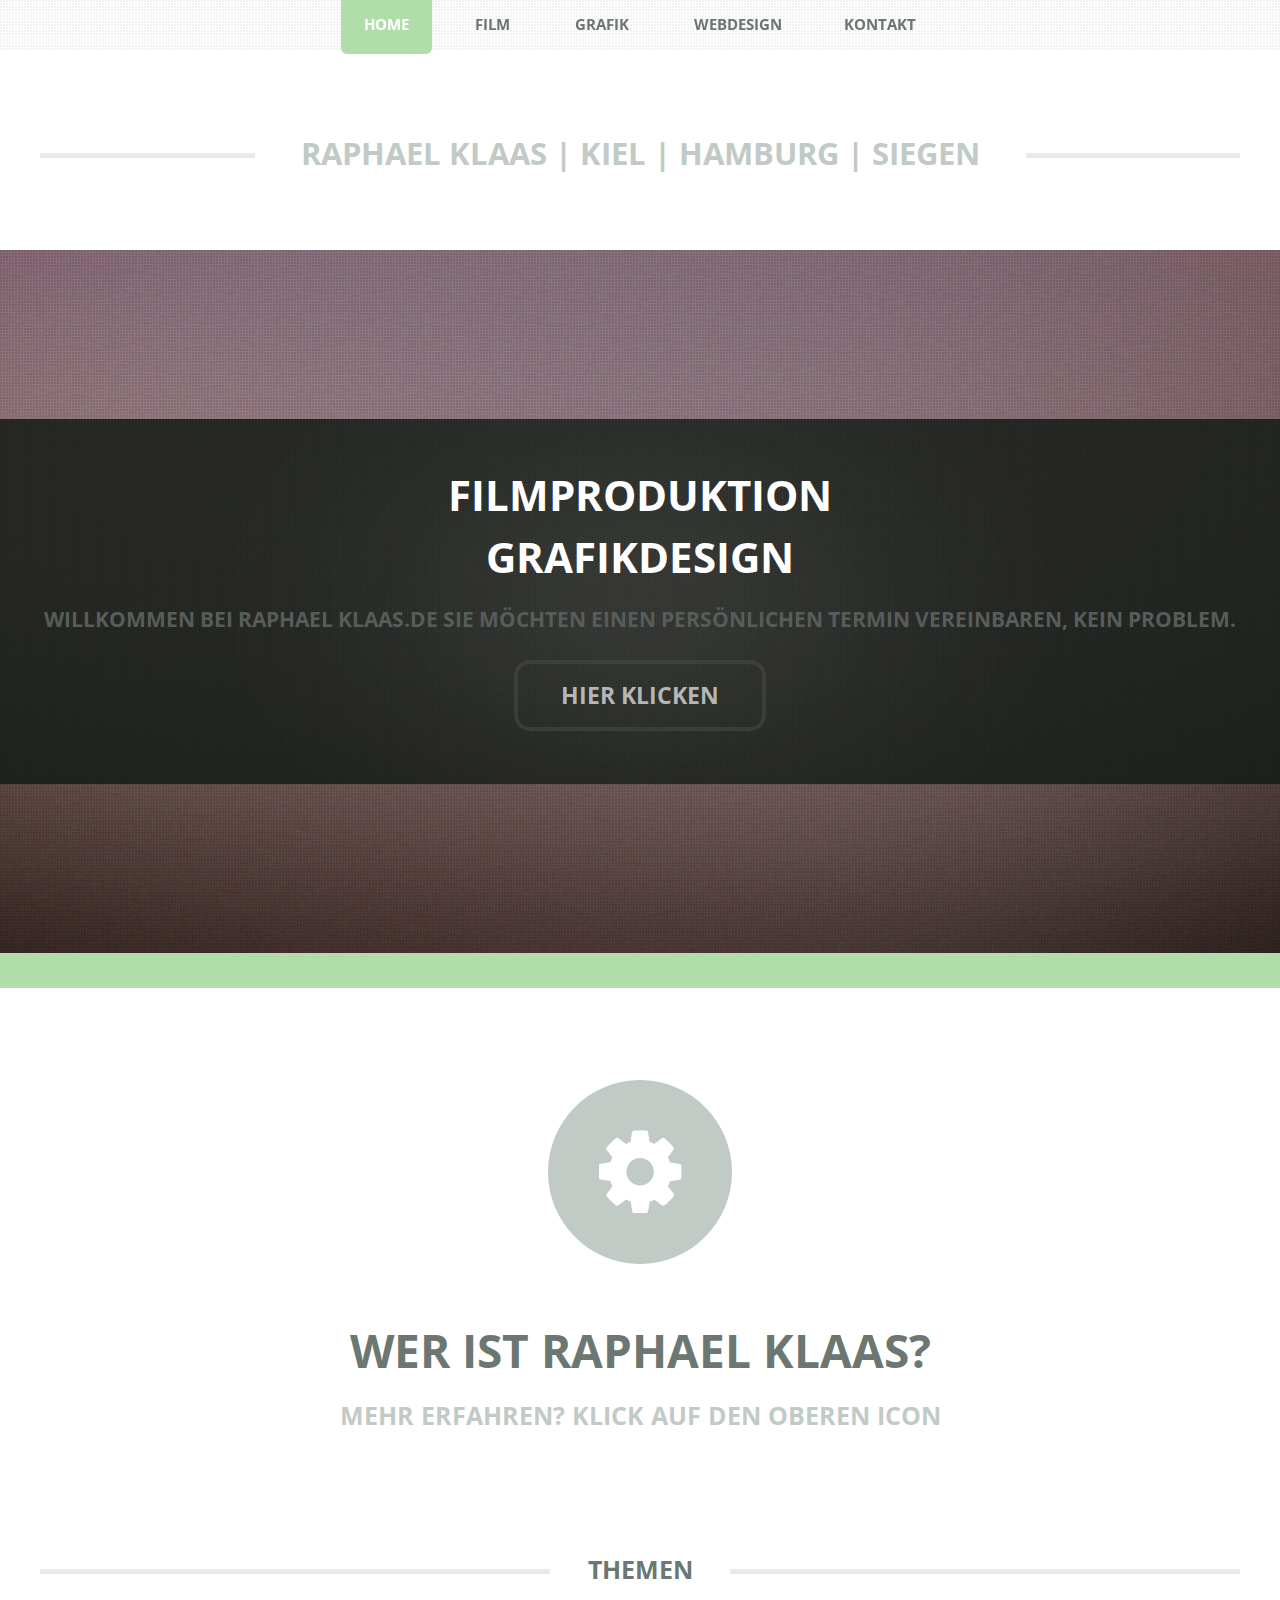
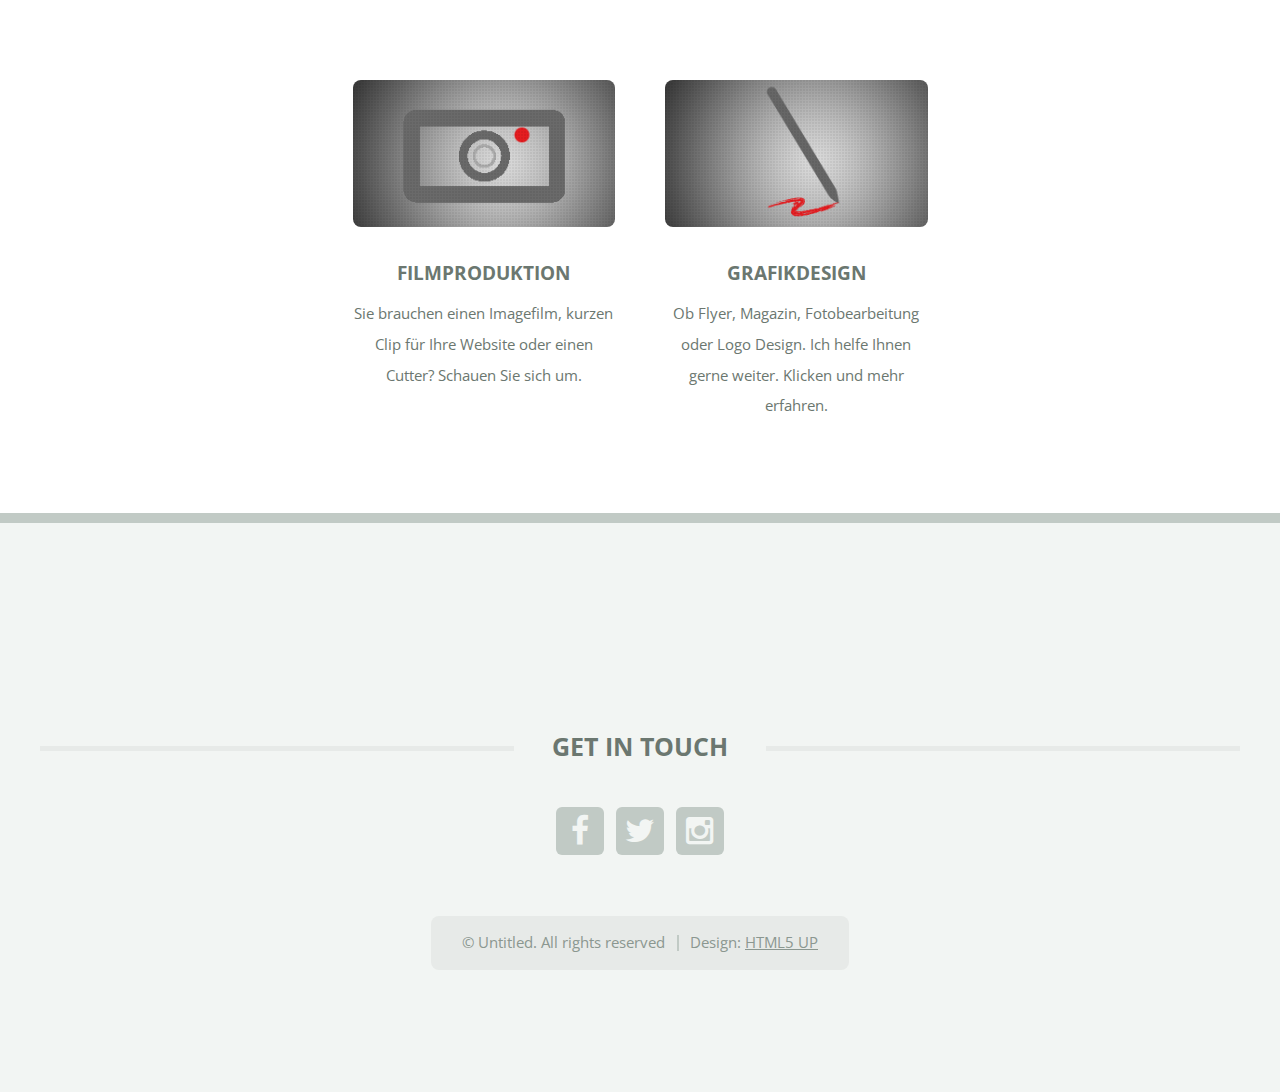
<file: index.html>
<!DOCTYPE HTML>
<!--
	TXT by HTML5 UP
	html5up.net | @n33co
	Free for personal and commercial use under the CCA 3.0 license (html5up.net/license)
-->
<html>
	<head>
		<title>Logoentwicklung, Grafikdesign, Film</title>
		<meta charset="utf-8" />
		<meta name="viewport" content="width=device-width, initial-scale=1" />
		<!--[if lte IE 8]><script src="assets/js/ie/html5shiv.js"></script><![endif]-->
		<link rel="stylesheet" href="assets/css/main.css" />
		<!--[if lte IE 8]><link rel="stylesheet" href="assets/css/ie8.css" /><![endif]-->
	</head>
	<body class="homepage">
		<div id="page-wrapper">

			<!-- Header -->
				<header id="header">
					<div class="logo container">
						<div>
							<h1><a href="index.html" id="logo"></a></h1>
							<p>RAPHAEL KLAAS | Kiel | Hamburg | Siegen </p>
						</div>
					</div>
				</header>

			<!-- Nav -->
				<nav id="nav">
					<ul>
						<li class="current"><a href="index.html">Home</a></li>
						<li>
							<a href="film.html">Film</a>
							<ul>
								<li><a href="film.html#produktion">Produktion</a></li>
								<li><a href="film.html#postpro">Postproduktion</a></li>

								<li>
									<a href="film.html#pro">Compositing</a>
									
								</li>
								<li><a href="film.html#3d">3D-Animation</a></li>
							</ul>
						</li>
						<li>
							<a href="grafik.html">Grafik</a>
							<ul>
								<li><a href="grafik.html#le">Logoentwicklung</a></li>
								<li><a href="grafik.html#illu">Grafikdesign</a></li>

								
							</ul>
						</li>

						<li><a href="webdesign.html">WebDesign</a>
							<ul>
								<li><a href="webdesign.html">Beratung</a></li>
								<li><a href="webdesign.html">Suchoptimierung</a></li>
								
								
							</ul>
							<li><a href="kontakt.html">Kontakt</a></li>
						
					</ul>
				</nav>

			<!-- Banner -->
				<div id="banner-wrapper">
					<section id="banner">
						<h2>FILMPRODUKTION <br><br> GRAFIKDESIGN <br></h2>
						<p> Willkommen bei Raphael Klaas.de Sie möchten einen persönlichen Termin vereinbaren, kein Problem. </p>
						<a  href="mailto:raphael-klaas@gmx.de" class="button">Hier klicken</a>
					</section>
				</div>

			<!-- Main -->
				<div id="main-wrapper">
					<div id="main" class="container">
						<div class="row 200%">
							<div class="12u">

								<!-- Highlight -->
									<section class="box highlight">
										<ul class="special">
											
											
											<li><a href="kontakt.html" class="icon fa-cog"><span class="label">Cog?</span></a></li>
										</ul>
										<header>
											<h2>wer ist Raphael Klaas?</h2>
											<p>mehr erfahren? klick auf den oberen Icon</p>
										</header>
										
									</section>

							</div>
						</div>
						<div class="row 200%">
							<div class="12u">

								<!-- Features -->
									<section class="box features">
										<h2 class="major"><span>Themen</span></h2>
										<div>
											<div class="row">
												<div class="3u 12u(mobile)">

													<!-- Feature -->
														

												</div>
												<div class="3u 12u(mobile)">

													<!-- Feature -->
														<section class="box feature">
															<a href="film.html" class="image featured"><img src="images/film.jpg" alt="" /></a>
															<h3><a href="film.html">Filmproduktion</a></h3>
															<p>
																Sie brauchen einen Imagefilm, kurzen Clip für Ihre Website oder einen Cutter? Schauen Sie sich um.
															</p>
														</section>

												</div>
												<div class="3u 12u(mobile)">

													<!-- Feature -->
														<section class="box feature">
															<a href="grafik.html" class="image featured"><img src="images/grafik.jpg" alt="" /></a>
															<h3><a href="grafik.html">Grafikdesign</a></h3>
															<p>
																Ob Flyer, Magazin, Fotobearbeitung oder Logo Design. Ich helfe Ihnen gerne weiter. Klicken und mehr erfahren.
															</p>
														</section>

												</div>
												<div class="3u 12u(mobile)">

													<!-- Feature -->
														

												</div>
											</div>
											
										</div>
									</section>

							</div>
						</div>
						
					</div>
				</div>

			<!-- Footer -->
				<footer id="footer" class="container">
					<div class="row 200%">
						<div class="12u">

							<!-- About -->
								

						</div>
					</div>
					<div class="row 200%">
						<div class="12u">

							<!-- Contact -->
								<section>
									<h2 class="major"><span>Get in touch</span></h2>
									<ul class="contact">
										<li><a class="icon fa-facebook" href="#"><span class="label">Facebook</span></a></li>
										<li><a class="icon fa-twitter" href="#"><span class="label">Twitter</span></a></li>
										<li><a class="icon fa-instagram" href="#"><span class="label">Instagram</span></a></li>
										
									</ul>
								</section>

						</div>
					</div>

					<!-- Copyright -->
						<div id="copyright">
							<ul class="menu">
								<li>&copy; Untitled. All rights reserved</li><li>Design: <a href="http://html5up.net">HTML5 UP</a></li>
							</ul>
						</div>

				</footer>

			</div>

		<!-- Scripts -->
			<script src="assets/js/jquery.min.js"></script>
			<script src="assets/js/jquery.dropotron.min.js"></script>
			<script src="assets/js/skel.min.js"></script>
			<script src="assets/js/skel-viewport.min.js"></script>
			<script src="assets/js/util.js"></script>
			<!--[if lte IE 8]><script src="assets/js/ie/respond.min.js"></script><![endif]-->
			<script src="assets/js/main.js"></script>

	</body>
</html>
</file>
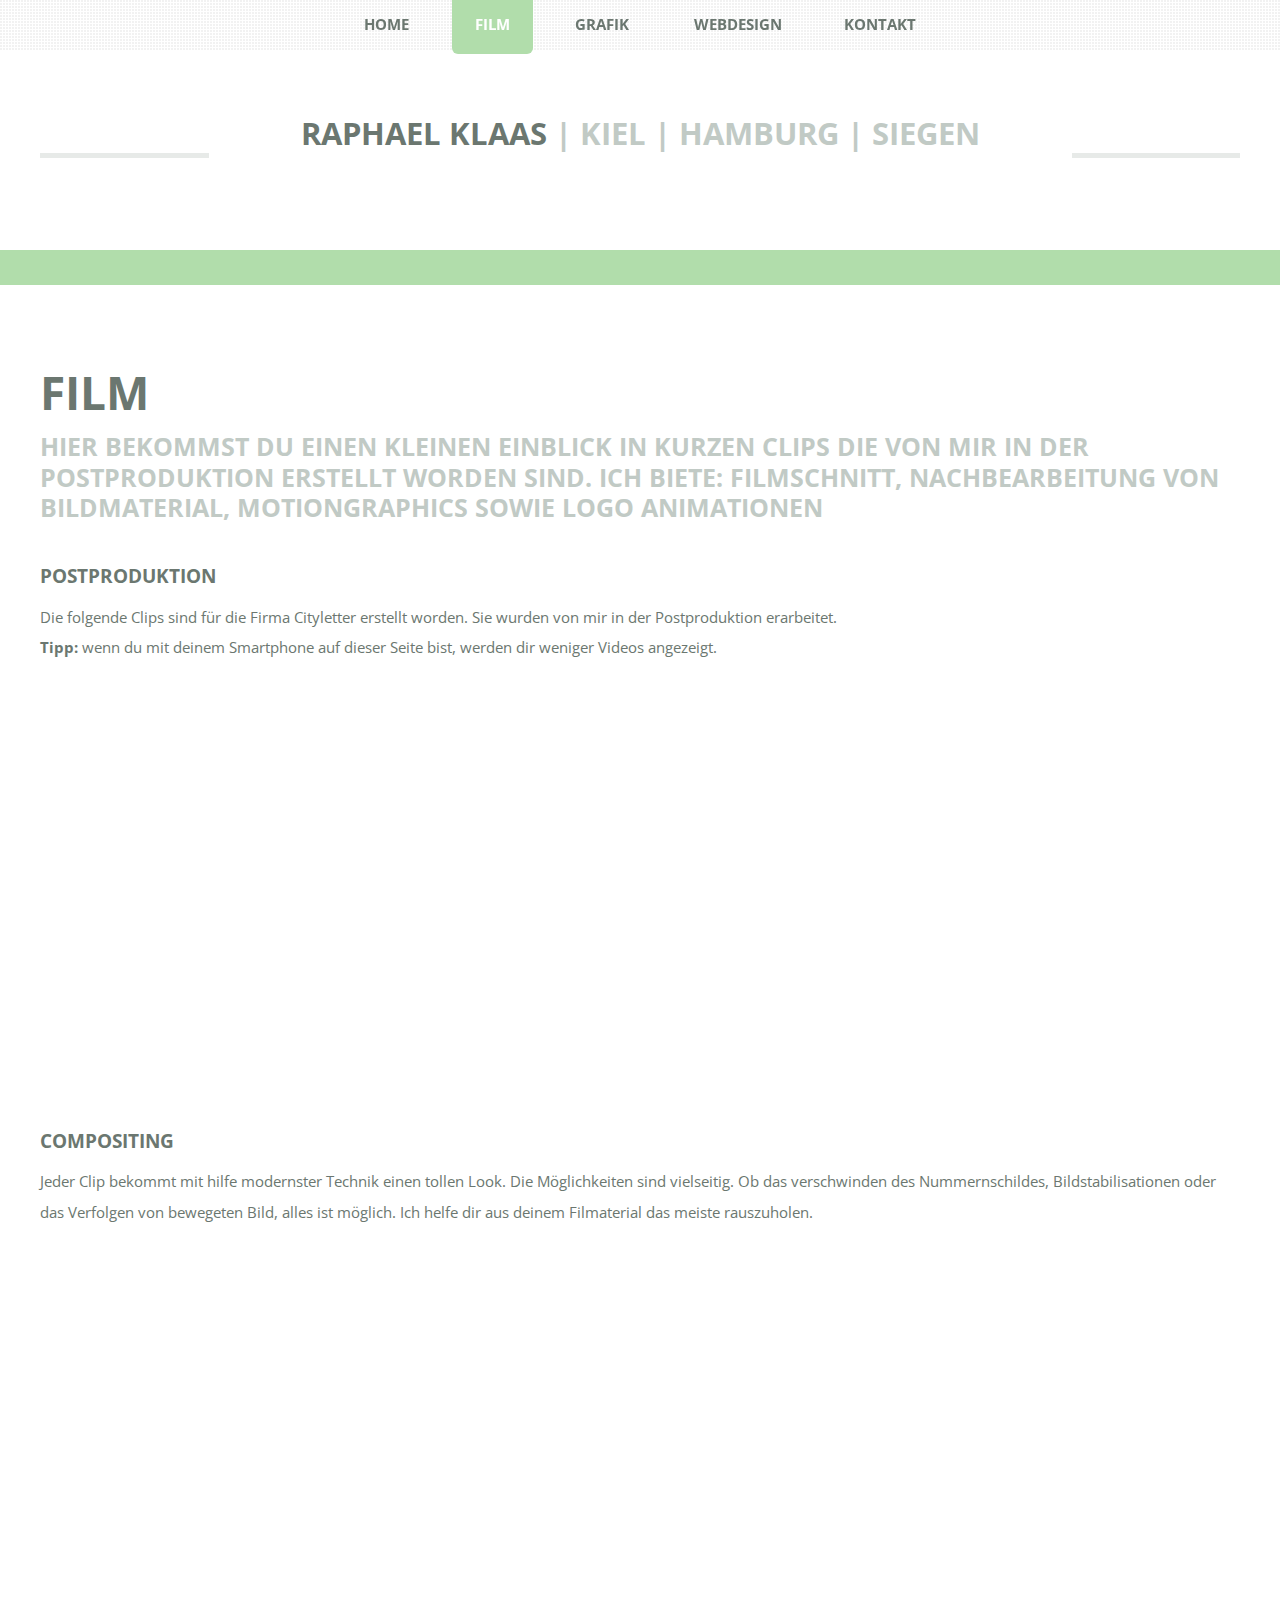
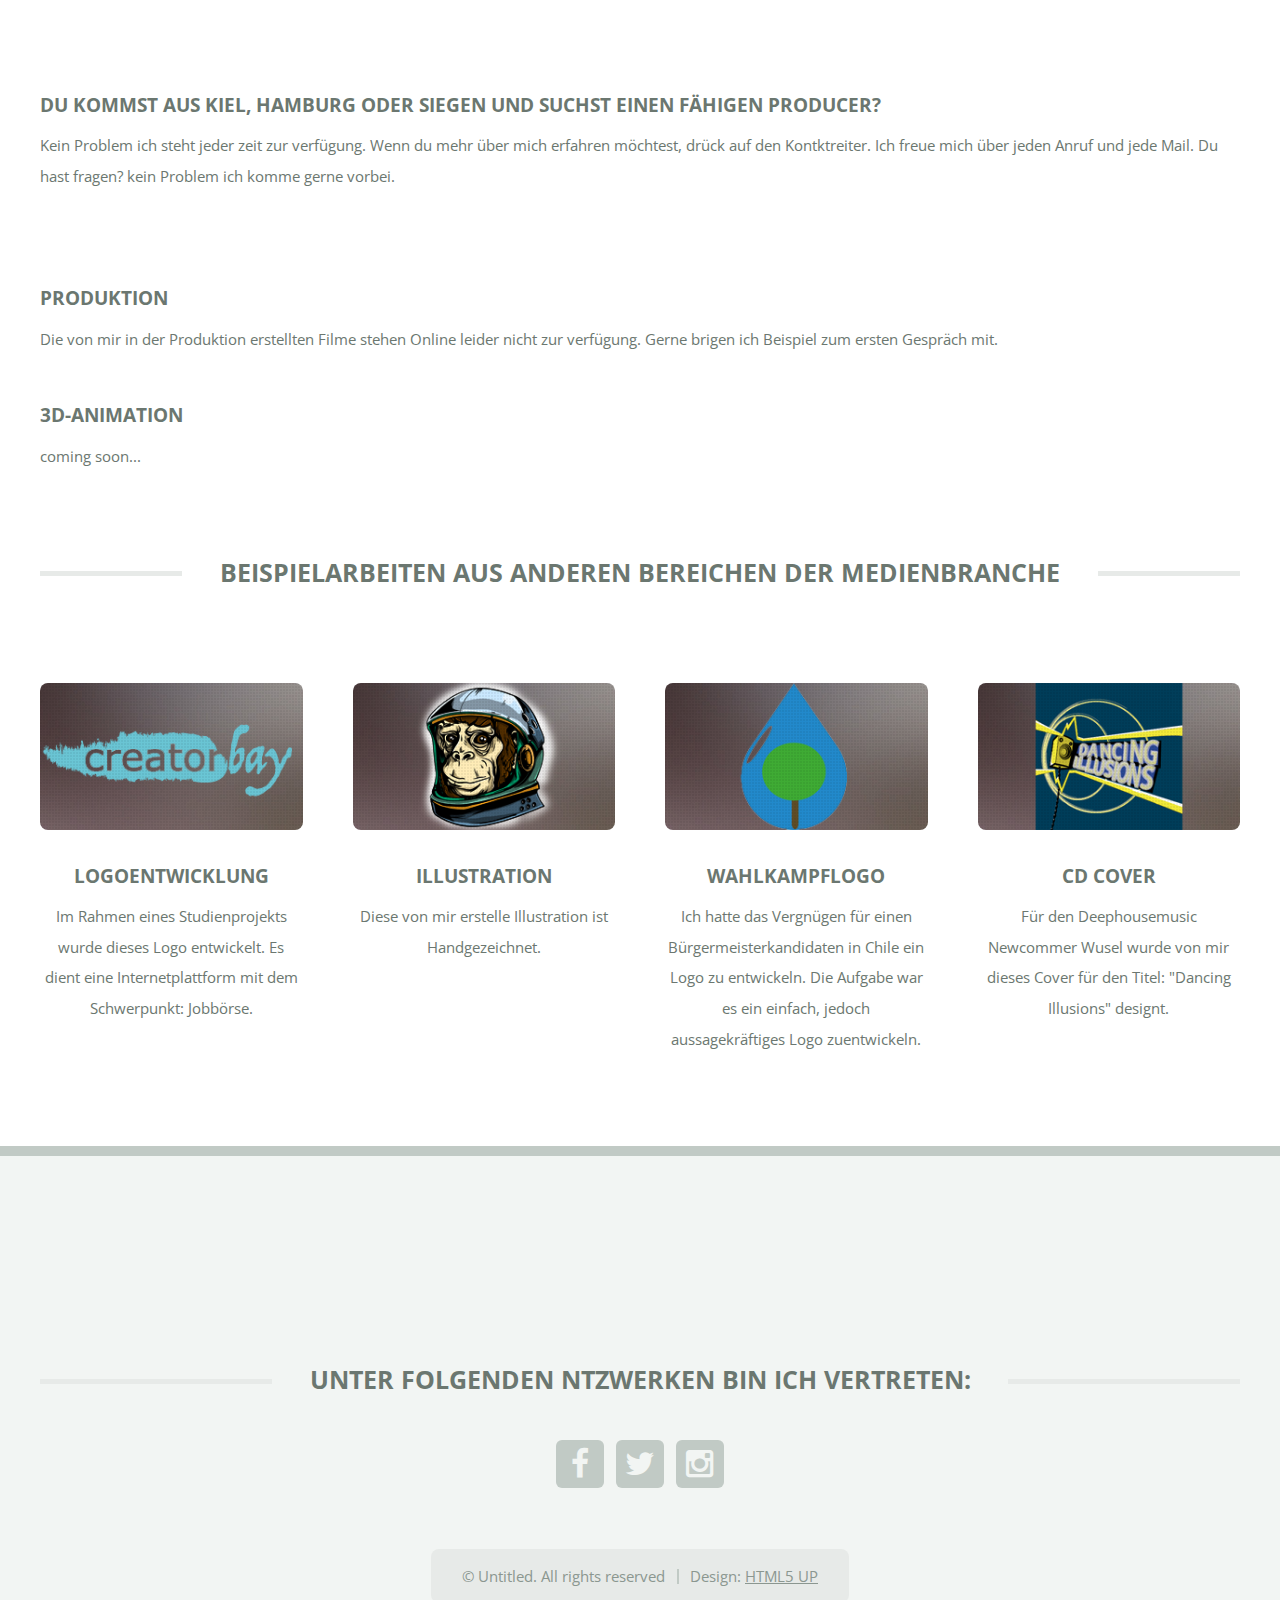
<file: film.html>
<!DOCTYPE HTML>
<!--
	TXT by HTML5 UP
	html5up.net | @n33co
	Free for personal and commercial use under the CCA 3.0 license (html5up.net/license)
-->
<html>
	<head>
		<title>Film</title>
		<meta charset="utf-8" />
		<meta name="viewport" content="width=device-width, initial-scale=1" />
		<!--[if lte IE 8]><script src="assets/js/ie/html5shiv.js"></script><![endif]-->
		<link rel="stylesheet" href="assets/css/main.css" />
		<!--[if lte IE 8]><link rel="stylesheet" href="assets/css/ie8.css" /><![endif]-->
	</head>
	<body>
		<div id="page-wrapper">

			<!-- Header -->
				<header id="header">
					<div class="logo container">
						<div>
							<div>
							<h1><a href="index.html" id="logo">RAPHAEL KLAAS</a></h1>
							<p>| Kiel | Hamburg | Siegen </p>
						
					</div>
				</header>

			<!-- Nav -->
				<nav id="nav">
					<ul>
						<li><a href="index.html">Home</a></li>
						<li class="current">
							<a href="film.html">Film</a>
							<ul>
								<li><a href="film.html#produktion">Produktion</a></li>
								<li><a href="film.html#postpro">Postproduktion</a></li>

								<li>
									<a href="film.html#pro">Compositing</a>
									
								</li>
								<li><a href="film.html#3d">3D-Animation</a></li>
							</ul>
						</li>
						<li>
							<a href="grafik.html">Grafik</a>
							<ul>
								<li><a href="grafik.html#le">Logoentwicklung</a></li>
								<li><a href="grafik.html#illu">Grafikdesign</a></li>

								
							</ul>
						</li>

						<li><a href="webdesign.html">WebDesign</a>
							<ul>
								<li><a href="webdesign.html">Beratung</a></li>
								<li><a href="webdesign.html">Suchoptimierung</a></li>
								
								
							</ul>
							<li><a href="kontakt.html">Kontakt</a></li>
						
					</ul>
				</nav>


			<!-- Main -->
				<div id="main-wrapper">
					<div id="main" class="container">
						<div class="row">
							<div class="12u">
								<div class="content">

									<!-- Content -->

										<article class="box page-content">

											<header>
												<h2>FILM</h2>
												<p id="postpro">hier bekommst du einen kleinen Einblick in kurzen Clips die von mir in der Postproduktion erstellt worden sind. Ich biete: Filmschnitt, Nachbearbeitung von Bildmaterial, Motiongraphics sowie Logo animationen </p>
												
											</header>
											    <h3>Postproduktion</h3>
												<p>Die folgende Clips sind für die Firma Cityletter erstellt worden. Sie wurden von mir in der Postproduktion erarbeitet. <br><strong>Tipp:</strong> wenn du mit deinem Smartphone auf dieser Seite bist, werden dir weniger Videos angezeigt.</p>
											<section id="pro">
												<div class="videoWrapper">
												    <iframe width="500" height="315" src="https://www.youtube.com/embed/Krb5dH_j8Bw" frameborder="0" allowfullscreen></iframe>
												    &nbsp;
												    <iframe width="500" height="315" src="https://player.vimeo.com/video/148013662" frameborder="0" allowfullscreen></iframe>
												    
												</div>
												



											</section>

						<h3>Compositing</h3>
												<p>Jeder Clip bekommt mit hilfe modernster Technik einen tollen Look. Die Möglichkeiten sind vielseitig. Ob das verschwinden des Nummernschildes, Bildstabilisationen oder das Verfolgen von bewegeten Bild, alles ist möglich. Ich helfe dir aus deinem Filmaterial das meiste rauszuholen.</p>

											<section>
												
												<div class="videoWrapper">
												    <iframe width="560" height="315" src="https://www.youtube.com/embed/tKtnA0yNXeQ" frameborder="0" allowfullscreen></iframe>
												&nbsp;
													 <iframe src="https://www.youtube.com/embed/wZ3osKkg5Go"  width="560" height="315" frameborder="0" webkitallowfullscreen mozallowfullscreen allowfullscreen></iframe> 
													 </div>

												
												
											</section>

											<section>
												<h3>Du kommst aus Kiel, Hamburg oder Siegen und suchst einen fähigen Producer?</h3>
												<p id="produktion">
													Kein Problem ich steht jeder zeit zur verfügung. Wenn du mehr über mich erfahren möchtest, drück auf den Kontktreiter. Ich freue mich über jeden Anruf und jede Mail. Du hast fragen? kein Problem ich komme gerne vorbei.  
												</p>
											</section>

											<section>
												<h3 id="3d">Produktion</h3>
												<p>
													Die von mir in der Produktion erstellten Filme stehen Online leider nicht zur verfügung. Gerne brigen ich Beispiel zum ersten Gespräch mit. 
												</p>
												<h3>3D-Animation</h3>
												<p>
													coming soon... 
												</p>
											</section>

										</article>

								</div>
							</div>
						</div>
						<div class="row 200%">
							<div class="12u">

								<!-- Features -->
									<section class="box features">
										<h2 class="major"><span>Beispielarbeiten aus anderen Bereichen der Medienbranche</span></h2>
										<div>
											<div class="row">
												<div class="3u 12u(mobile)">

													<!-- Feature -->
														<section class="box feature">
															<a href="#" class="image featured"><img src="images/pic01 Kopie.jpg" alt="" /></a>
															<h3><a href="#">Logoentwicklung</a></h3>
															<p>
																Im Rahmen eines Studienprojekts wurde dieses Logo entwickelt. Es dient eine Internetplattform mit dem Schwerpunkt: Jobbörse.
															</p>
														</section>

												</div>
												<div class="3u 12u(mobile)">

													<!-- Feature -->
														<section class="box feature">
															<a href="#" class="image featured"><img src="images/pic01 affe.jpg" alt="" /></a>
															<h3><a href="#">Illustration</a></h3>
															<p>
																Diese von mir erstelle Illustration ist Handgezeichnet. 
															</p>
														</section>

												</div>
												<div class="3u 12u(mobile)">

													<!-- Feature -->
														<section class="box feature">
															<a href="#" class="image featured"><img src="images/pic01 baum.jpg" alt="" /></a>
															<h3><a href="#">Wahlkampflogo</a></h3>
															<p>
																Ich hatte das Vergnügen für einen Bürgermeisterkandidaten in Chile ein Logo zu entwickeln. Die Aufgabe war es ein einfach, jedoch aussagekräftiges Logo zuentwickeln.
															</p>
														</section>

												</div>
												<div class="3u 12u(mobile)">

													<!-- Feature -->
														<section class="box feature">
															<a href="#" class="image featured"><img src="images/pic01 dance.jpg" alt="" /></a>
															<h3><a href="#">CD Cover</a></h3>
															<p>
																Für den Deephousemusic Newcommer Wusel wurde von mir dieses Cover für den Titel: "Dancing Illusions" designt.
															</p>
														</section>

												</div>
											</div>
											
										</div>
									</section>

							</div>
						</div>
					</div>
				</div>

			<!-- Footer -->
				<footer id="footer" class="container">
					<div class="row 200%">
						<div class="12u">

							<!-- About -->
								<section>
									
									
								</section>

						</div>
					</div>
					<div class="row 200%">
						<div class="12u">

							<!-- Contact -->
								<section>
									<h2 class="major"><span>Unter folgenden Ntzwerken bin ich vertreten:</span></h2>
									<ul class="contact">
										<li><a class="icon fa-facebook" href="#"><span class="label">Facebook</span></a></li>
										<li><a class="icon fa-twitter" href="#"><span class="label">Twitter</span></a></li>
										<li><a class="icon fa-instagram" href="#"><span class="label">Instagram</span></a></li>
										
									</ul>
								</section>

						</div>
					</div>

					<!-- Copyright -->
						<div id="copyright">
							<ul class="menu">
								<li>&copy; Untitled. All rights reserved</li><li>Design: <a href="http://html5up.net">HTML5 UP</a></li>
							</ul>
						</div>

				</footer>

		</div>

		<!-- Scripts -->
			<script src="assets/js/jquery.min.js"></script>
			<script src="assets/js/jquery.dropotron.min.js"></script>
			<script src="assets/js/skel.min.js"></script>
			<script src="assets/js/skel-viewport.min.js"></script>
			<script src="assets/js/util.js"></script>
			<!--[if lte IE 8]><script src="assets/js/ie/respond.min.js"></script><![endif]-->
			<script src="assets/js/main.js"></script>

	</body>
</html>
</file>
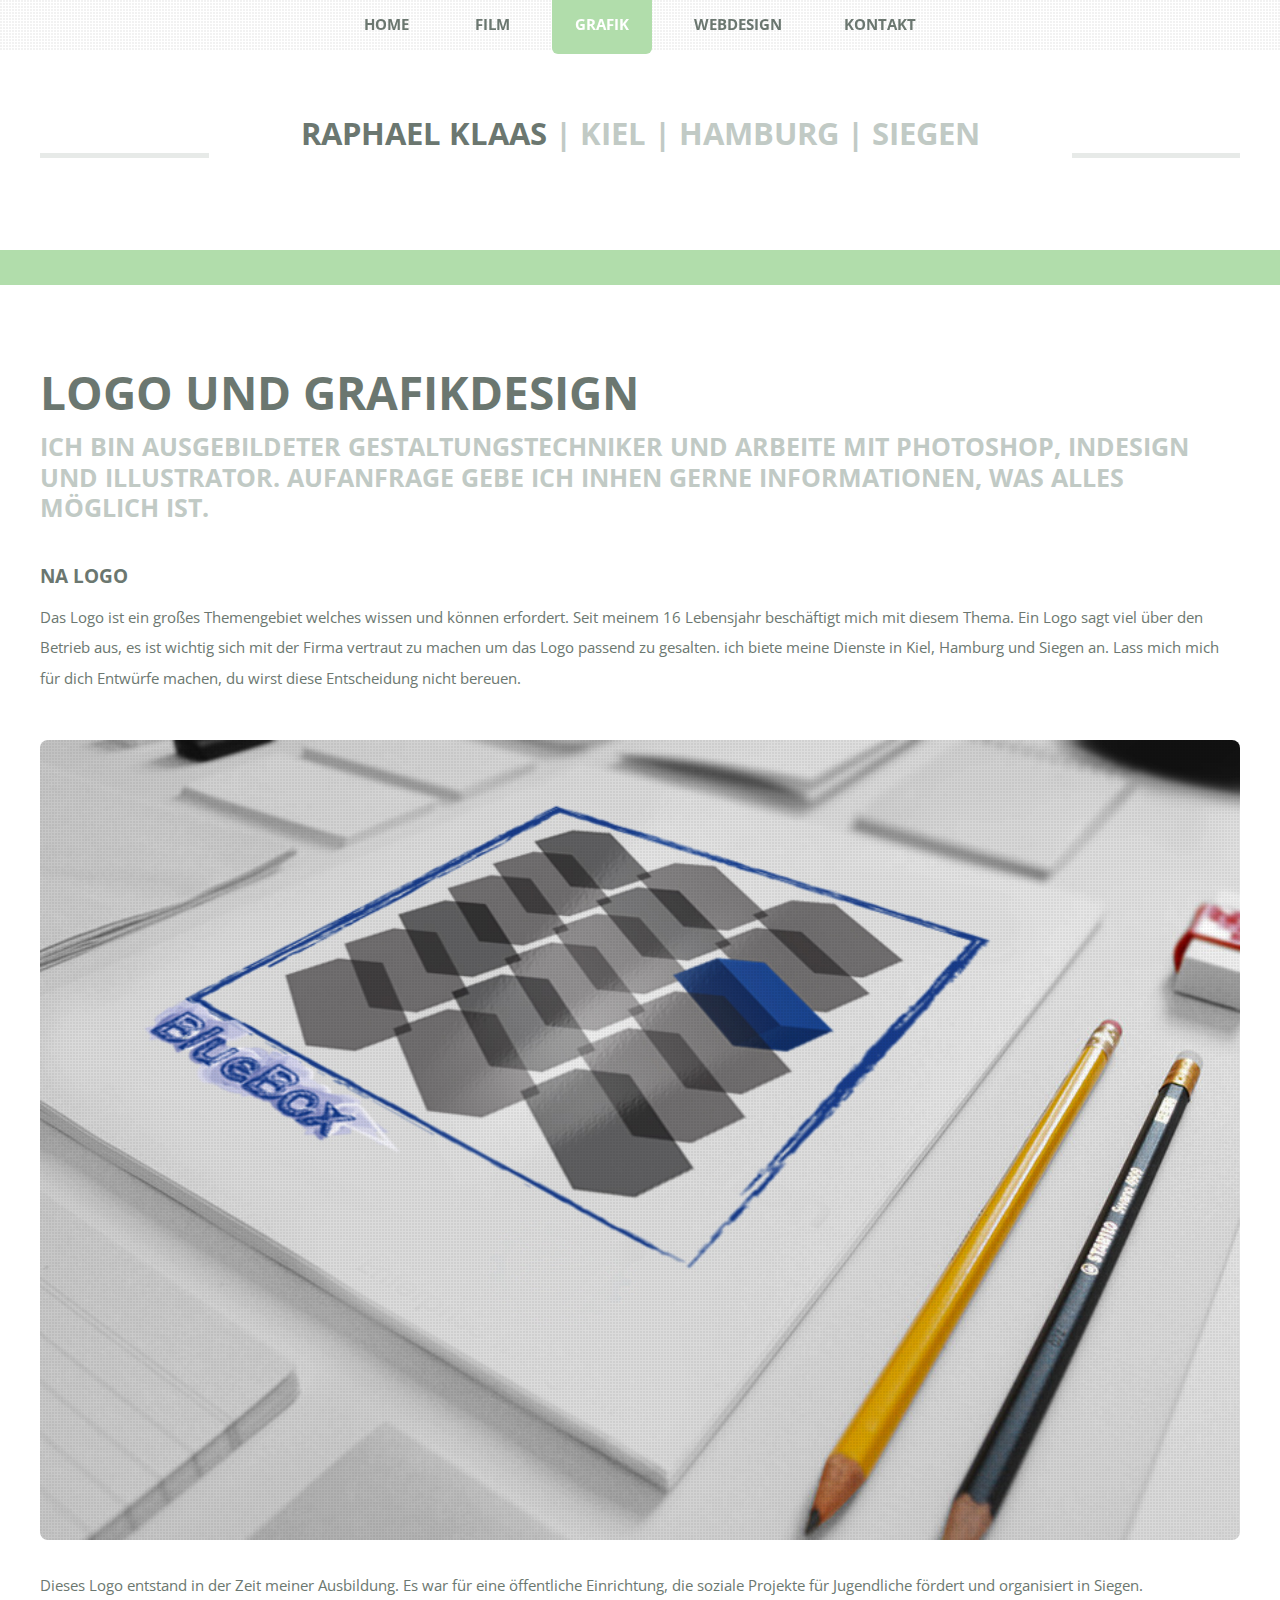
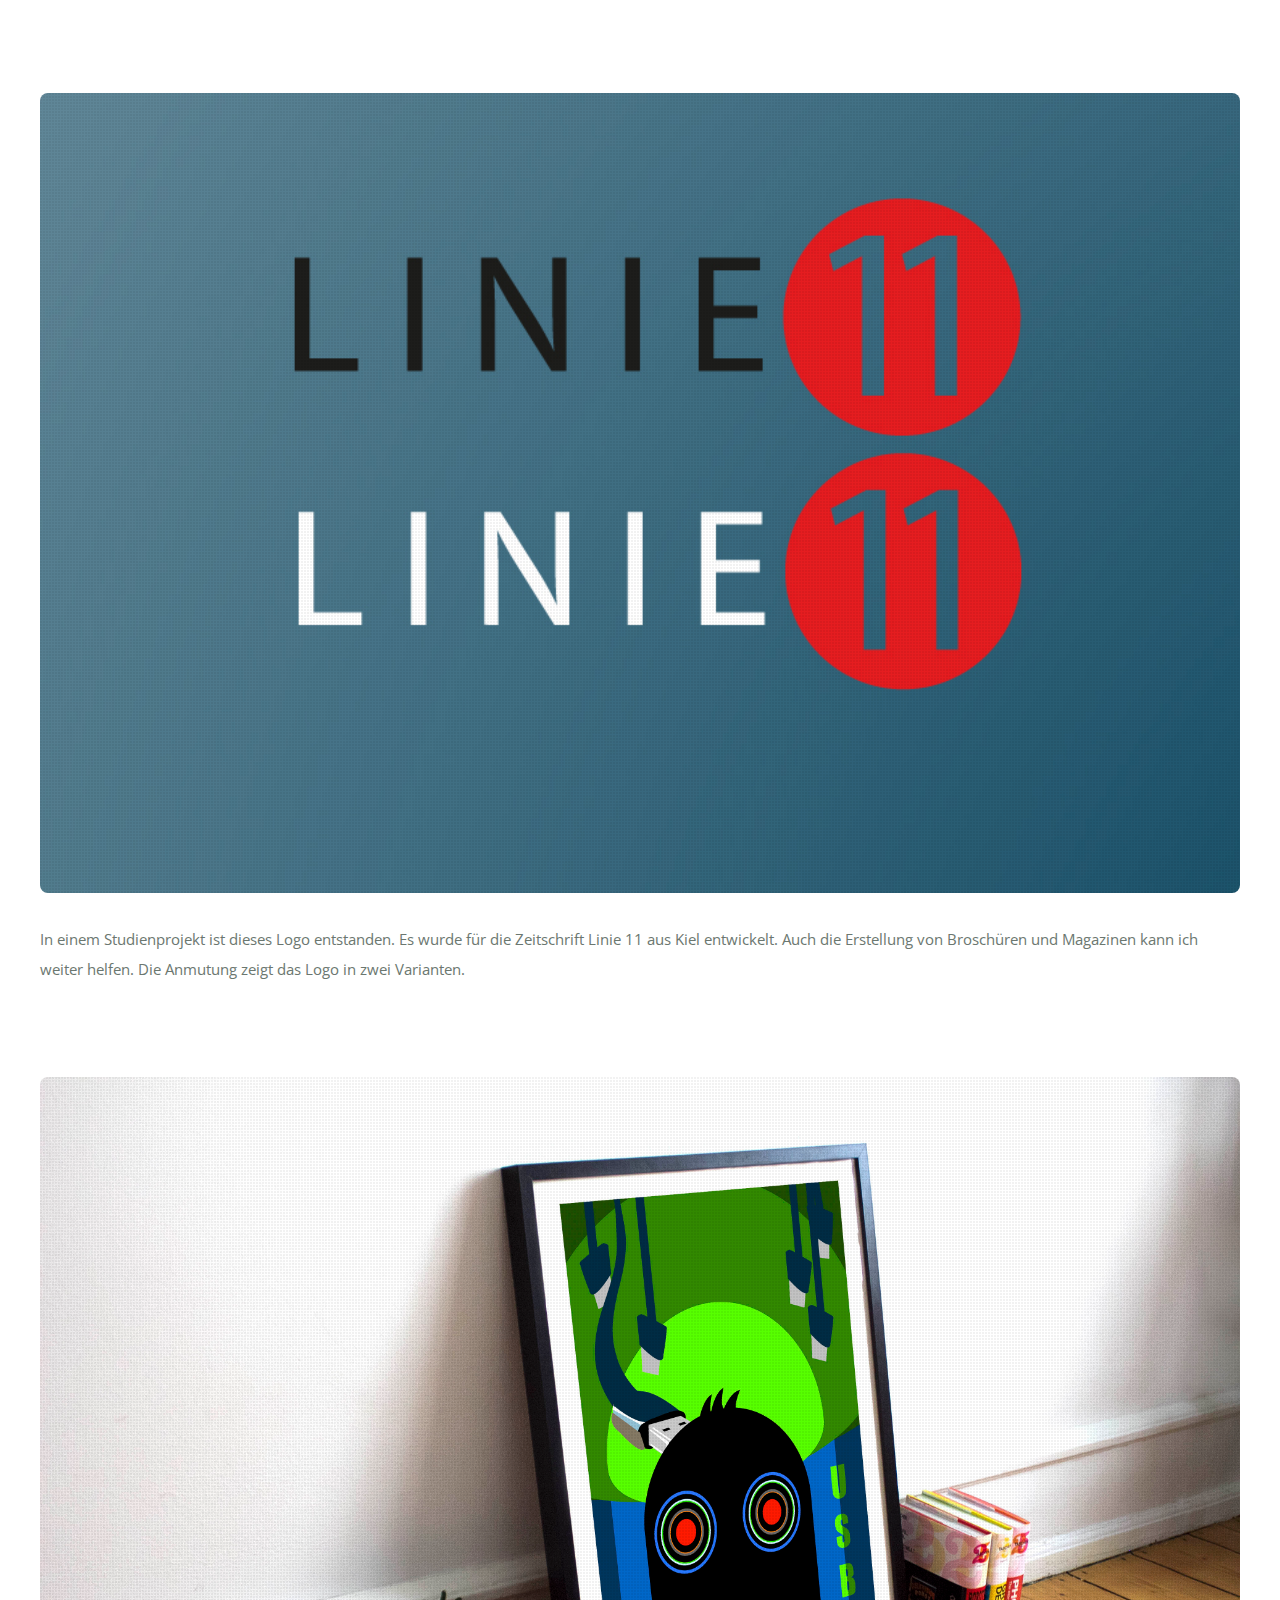
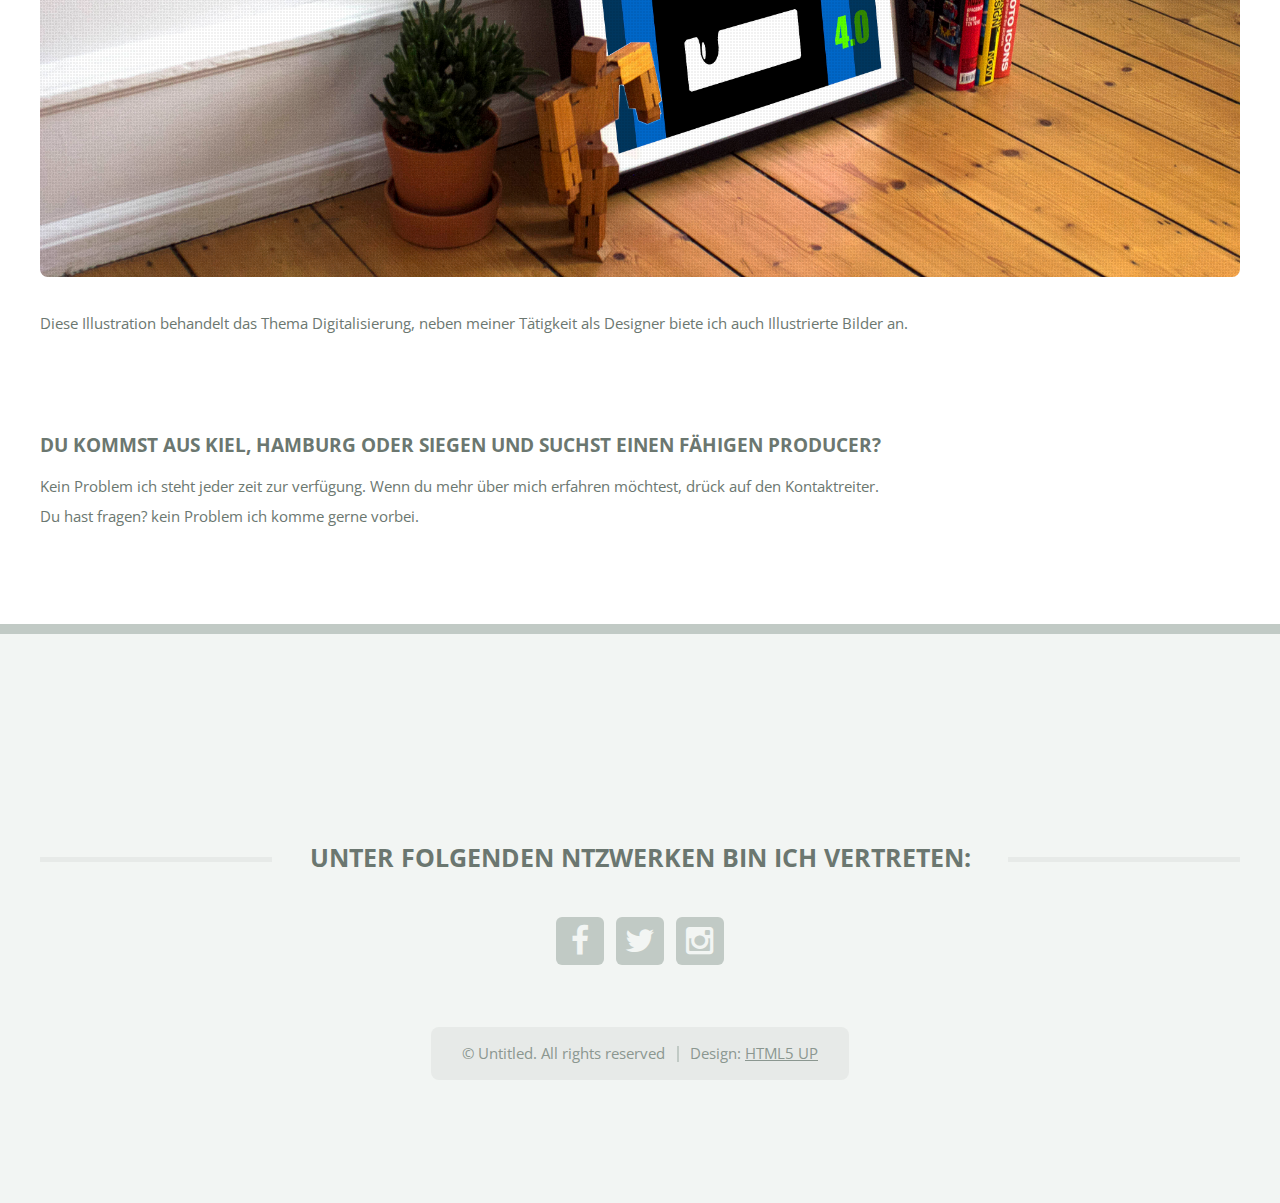
<file: Grafik.html>
<!DOCTYPE HTML>
<!--
	TXT by HTML5 UP
	html5up.net | @n33co
	Free for personal and commercial use under the CCA 3.0 license (html5up.net/license)
-->
<html>
	<head>
		<title>Film</title>
		<meta charset="utf-8" />
		<meta name="viewport" content="width=device-width, initial-scale=1" />
		<!--[if lte IE 8]><script src="assets/js/ie/html5shiv.js"></script><![endif]-->
		<link rel="stylesheet" href="assets/css/main.css" />
		<!--[if lte IE 8]><link rel="stylesheet" href="assets/css/ie8.css" /><![endif]-->
	</head>
	<body>
		<div id="page-wrapper">

			<!-- Header -->
				<header id="header">
					<div class="logo container">
						<div>
							<div>
							<h1><a href="index.html" id="logo">RAPHAEL KLAAS</a></h1>
							<p>| Kiel | Hamburg | Siegen </p>
						
					</div>
				</header>

			<!-- Nav -->
				<nav id="nav">
					<ul>
						<li><a href="index.html">Home</a></li>
						<li>
							<a href="film.html">Film</a>
							<ul>
								<li><a href="#">Produktion</a></li>
								<li><a href="#">Postproduktion</a></li>

								<li>
									<a href="#">Compositing</a>
									
								</li>
								<li><a href="#">3D-Animation</a></li>
							</ul>
						</li>
						<li class="current">
							<a href="film.html">Grafik</a>
							<ul>
								<li><a href="#">Logoentwicklung</a></li>
								<li><a href="#">Grafikdesign</a>
						</li>

								
							</ul>
						</li>

						<li><a href="no-sidebar.html">WebDesign</a>
							<ul>
								<li><a href="#">Beratung</a></li>
								<li><a href="#">Suchoptimierung</a></li>
								
								
							</ul>
							<li><a href="kontakt.html">Kontakt</a></li>
						
					</ul>
				</nav>

			<!-- Main -->
				<div id="main-wrapper">
					<div id="main" class="container">
						<div class="row">
							<div class="12u">
								<div class="content">

									<!-- Content -->

										<article class="box page-content">

											<header>
												<h2 id="le">Logo und Grafikdesign</h2>
												<p>Ich bin ausgebildeter Gestaltungstechniker und arbeite mit Photoshop, InDesign und Illustrator. Aufanfrage gebe ich Inhen gerne Informationen, was alles Möglich ist.</p>
												
											</header>
											    <h3>Na Logo</h3>
												<p>Das Logo ist ein großes Themengebiet welches wissen und können erfordert. Seit meinem 16 Lebensjahr beschäftigt mich mit diesem Thema. Ein Logo sagt viel über den Betrieb aus, es ist wichtig sich mit der Firma vertraut zu machen um das Logo passend zu gesalten. ich biete meine Dienste in Kiel, Hamburg und Siegen an. Lass mich mich für dich Entwürfe machen, du wirst diese Entscheidung nicht bereuen.</p>
											<section>
												<span class="image featured"><img src="images/logo.jpg" alt="Logo" /></span>
												<p>
													Dieses Logo entstand in der Zeit meiner Ausbildung. Es war für eine öffentliche Einrichtung, die soziale Projekte für Jugendliche fördert und organisiert in Siegen.
												</p>
											</section>
											<section>
												<span class="image featured"><img src="images/logo11.jpg" alt="Logo" /></span>
												<p  id="illu">
													In einem Studienprojekt ist dieses Logo entstanden. Es wurde für die Zeitschrift Linie 11 aus Kiel entwickelt. Auch die Erstellung von Broschüren und Magazinen kann ich weiter helfen. Die Anmutung zeigt das Logo in zwei Varianten.
												</p>
											</section>
											<section>
												<span class="image featured"><img src="images/bild.jpg" alt="Illustration" /></span>
												<p>
													Diese Illustration behandelt das Thema Digitalisierung, neben meiner Tätigkeit als Designer biete ich auch Illustrierte Bilder an. 
												</p>
											</section>

						

											

											<section>
												<h3>Du kommst aus Kiel, Hamburg oder Siegen und suchst einen fähigen Producer?</h3>
												<p>
													Kein Problem ich steht jeder zeit zur verfügung. Wenn du mehr über mich erfahren möchtest, drück auf den Kontaktreiter. <br>Du hast fragen? kein Problem ich komme gerne vorbei.  
												</p>
											</section>

											

										</article>

								</div>
							</div>
						</div>
						
					</div>
				</div>

			<!-- Footer -->
				<footer id="footer" class="container">
					<div class="row 200%">
						<div class="12u">

							<!-- About -->
								<section>
									
									
								</section>

						</div>
					</div>
					<div class="row 200%">
						<div class="12u">

							<!-- Contact -->
								<section>
									<h2 class="major"><span>Unter folgenden Ntzwerken bin ich vertreten:</span></h2>
									<ul class="contact">
										<li><a class="icon fa-facebook" href="#"><span class="label">Facebook</span></a></li>
										<li><a class="icon fa-twitter" href="#"><span class="label">Twitter</span></a></li>
										<li><a class="icon fa-instagram" href="#"><span class="label">Instagram</span></a></li>
										
									</ul>
								</section>

						</div>
					</div>

					<!-- Copyright -->
						<div id="copyright">
							<ul class="menu">
								<li>&copy; Untitled. All rights reserved</li><li>Design: <a href="http://html5up.net">HTML5 UP</a></li>
							</ul>
						</div>

				</footer>

		</div>

		<!-- Scripts -->
			<script src="assets/js/jquery.min.js"></script>
			<script src="assets/js/jquery.dropotron.min.js"></script>
			<script src="assets/js/skel.min.js"></script>
			<script src="assets/js/skel-viewport.min.js"></script>
			<script src="assets/js/util.js"></script>
			<!--[if lte IE 8]><script src="assets/js/ie/respond.min.js"></script><![endif]-->
			<script src="assets/js/main.js"></script>

	</body>
</html>
</file>
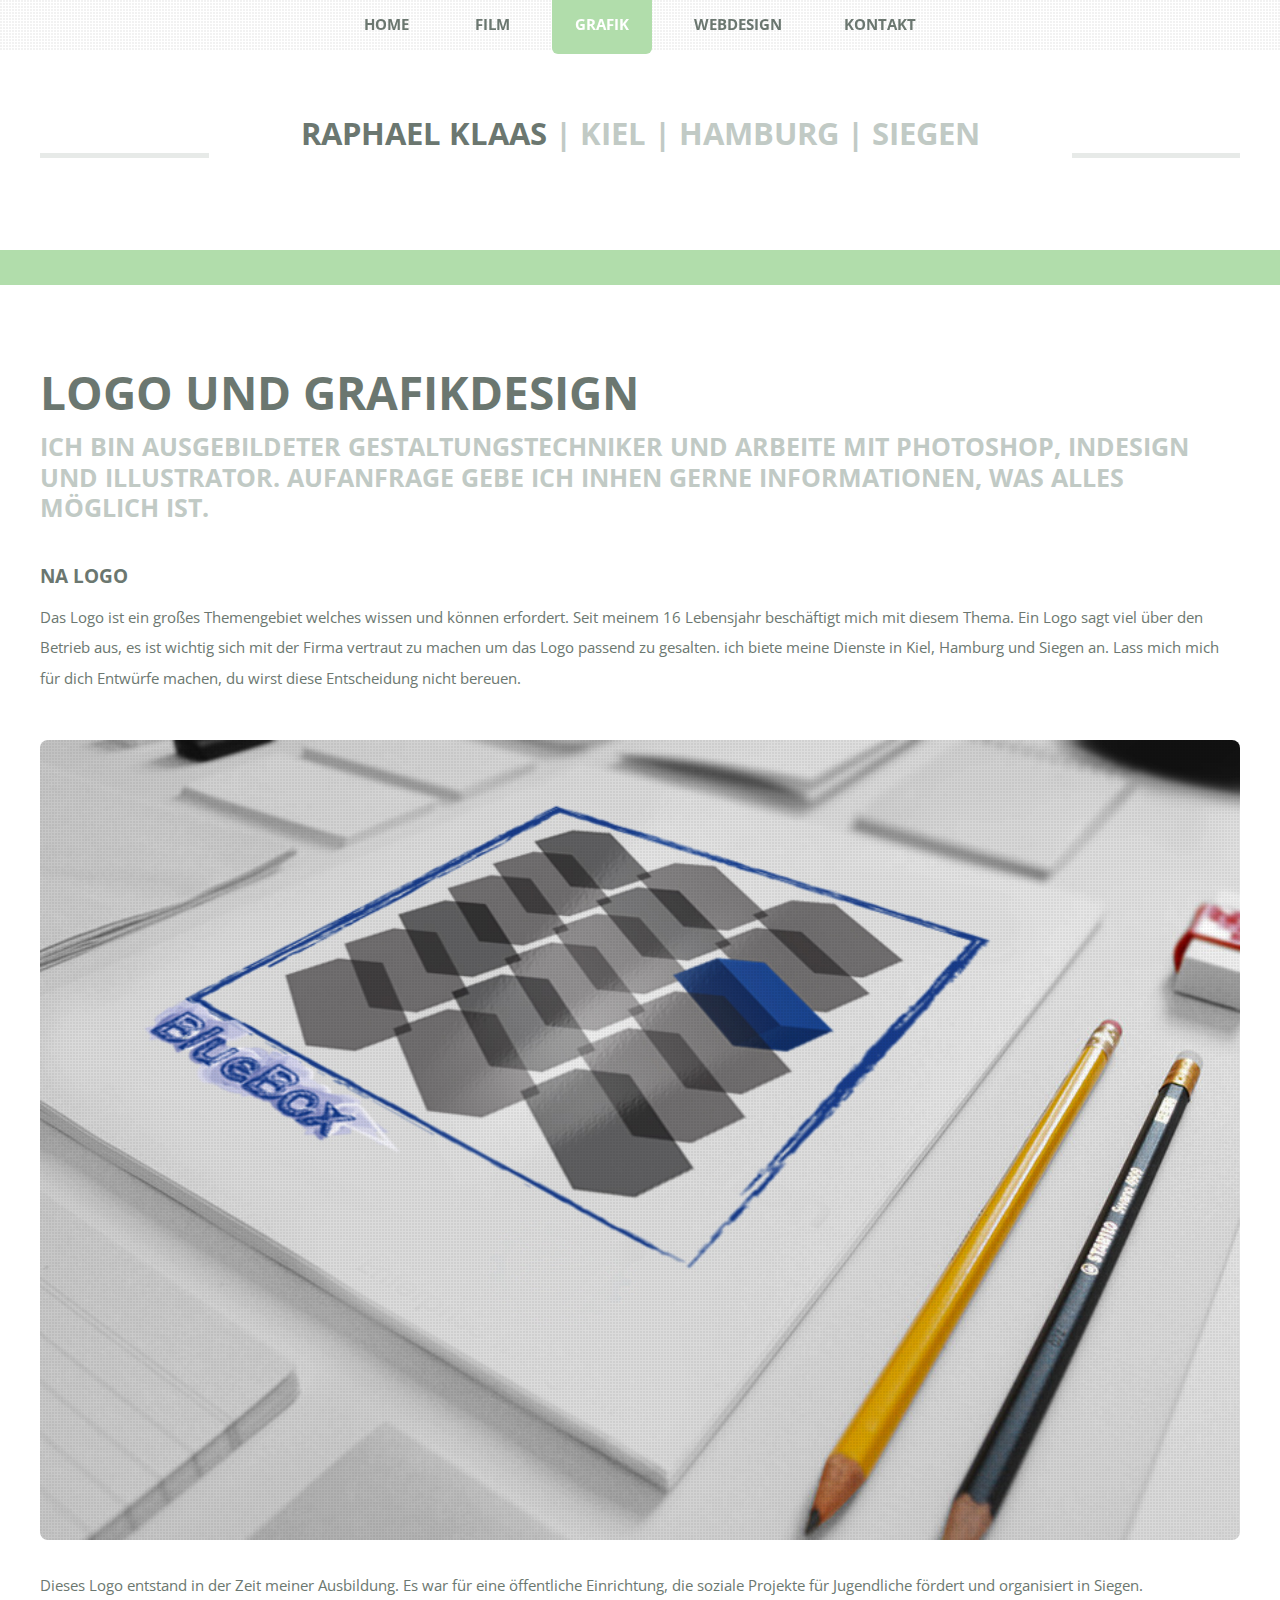
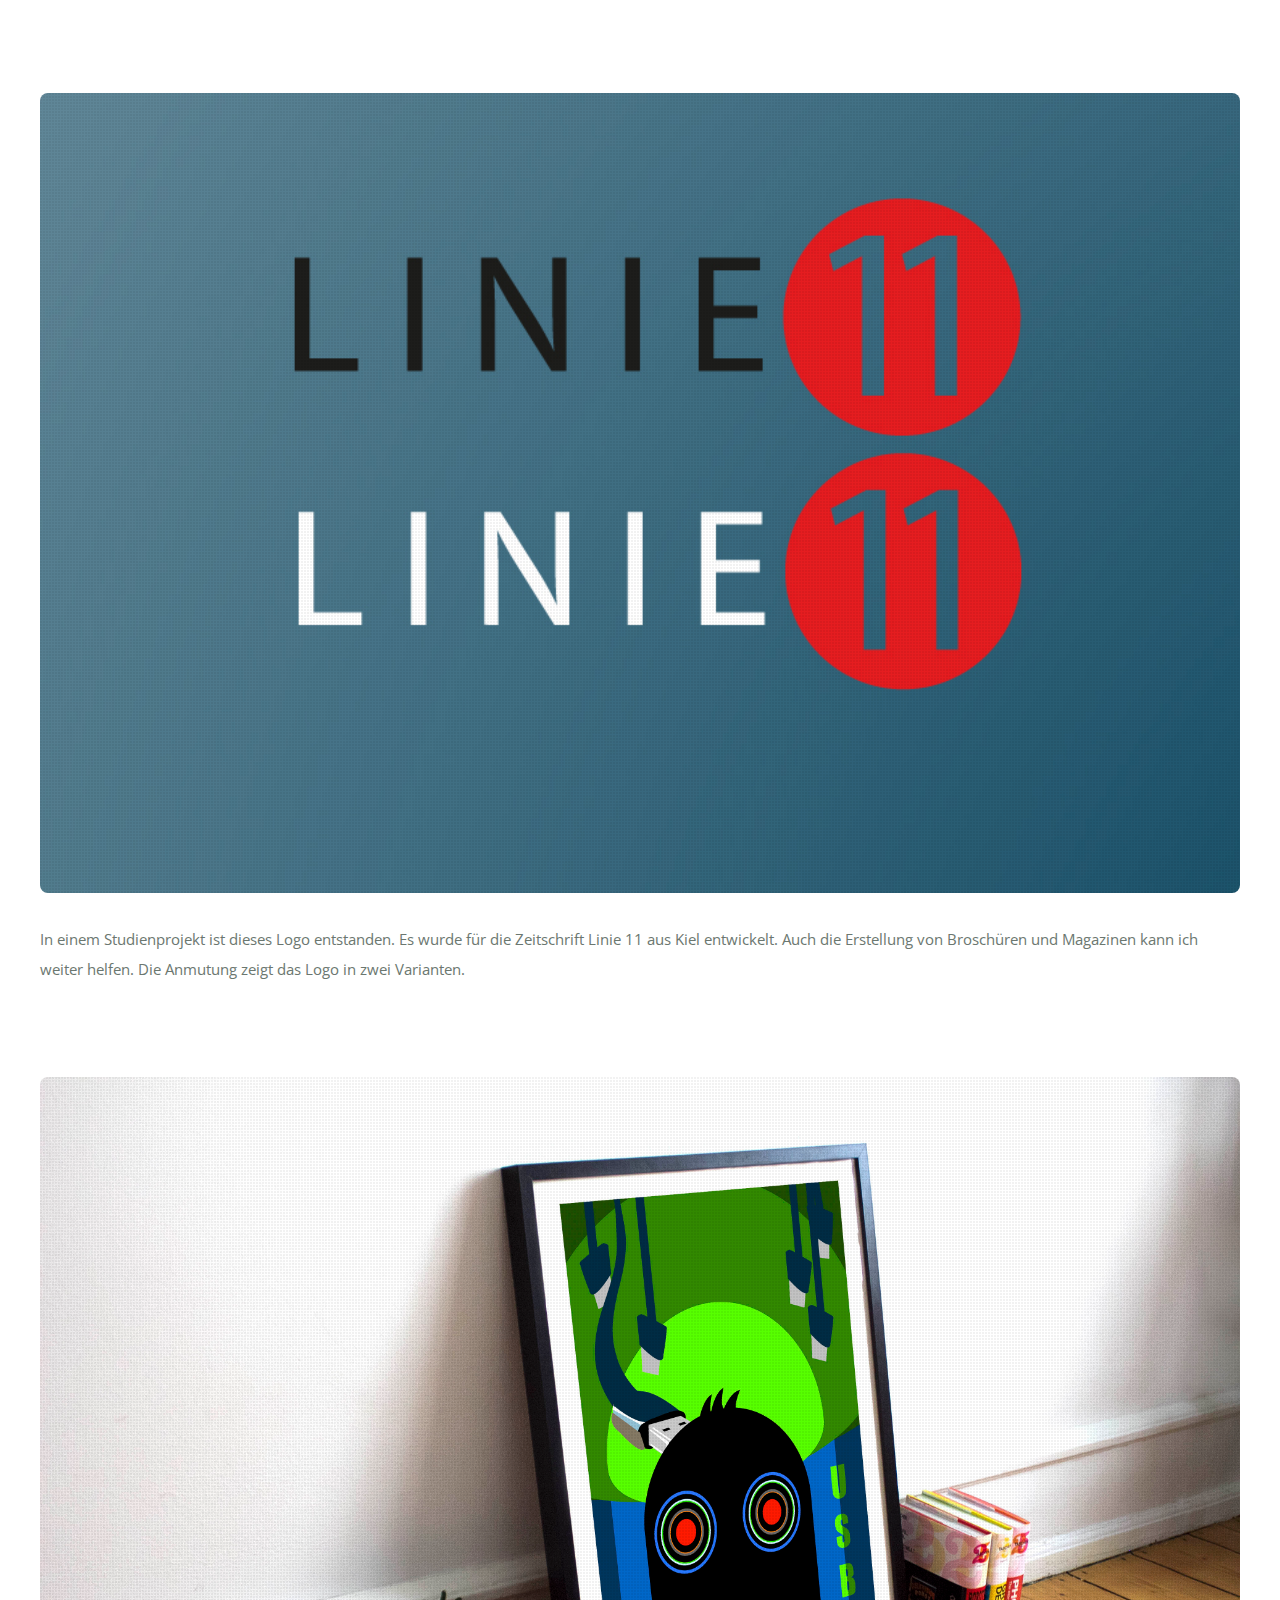
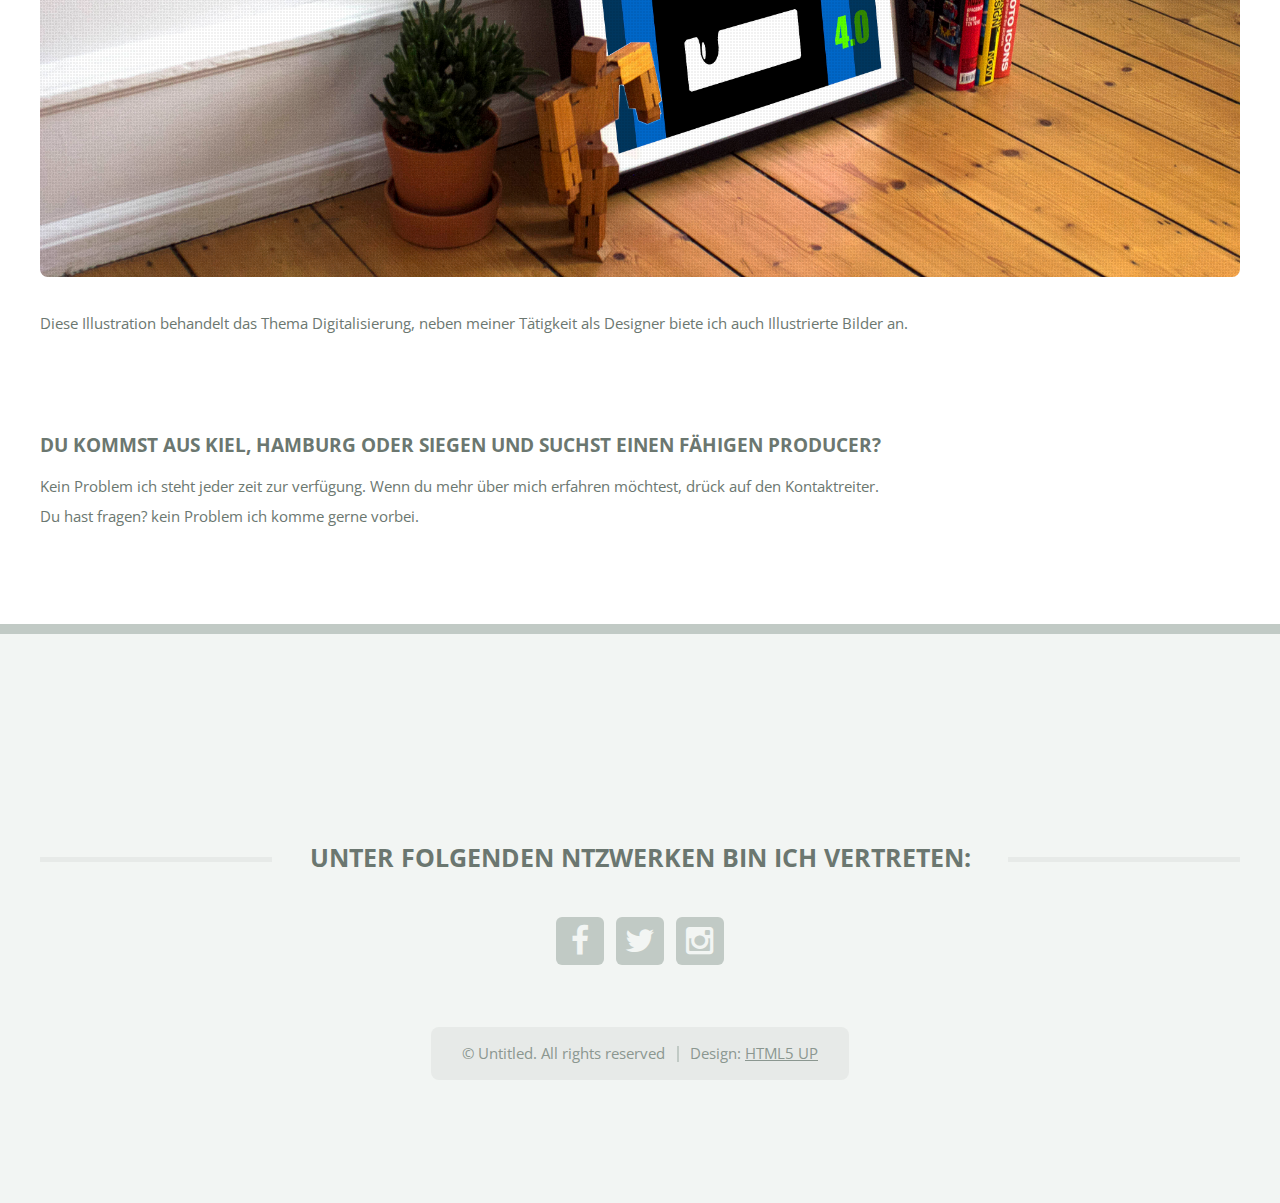
<file: grafik.html>
<!DOCTYPE HTML>
<!--
	TXT by HTML5 UP
	html5up.net | @n33co
	Free for personal and commercial use under the CCA 3.0 license (html5up.net/license)
-->
<html>
	<head>
		<title>Film</title>
		<meta charset="utf-8" />
		<meta name="viewport" content="width=device-width, initial-scale=1" />
		<!--[if lte IE 8]><script src="assets/js/ie/html5shiv.js"></script><![endif]-->
		<link rel="stylesheet" href="assets/css/main.css" />
		<!--[if lte IE 8]><link rel="stylesheet" href="assets/css/ie8.css" /><![endif]-->
	</head>
	<body>
		<div id="page-wrapper">

			<!-- Header -->
				<header id="header">
					<div class="logo container">
						<div>
							<div>
							<h1><a href="index.html" id="logo">RAPHAEL KLAAS</a></h1>
							<p>| Kiel | Hamburg | Siegen </p>
						
					</div>
				</header>

			<!-- Nav -->
				<nav id="nav">
					<ul>
						<li><a href="index.html">Home</a></li>
						<li>
							<a href="film.html">Film</a>
							<ul>
								<li><a href="#">Produktion</a></li>
								<li><a href="#">Postproduktion</a></li>

								<li>
									<a href="#">Compositing</a>
									
								</li>
								<li><a href="#">3D-Animation</a></li>
							</ul>
						</li>
						<li class="current">
							<a href="film.html">Grafik</a>
							<ul>
								<li><a href="#">Logoentwicklung</a></li>
								<li><a href="#">Grafikdesign</a>
						</li>

								
							</ul>
						</li>

						<li><a href="no-sidebar.html">WebDesign</a>
							<ul>
								<li><a href="#">Beratung</a></li>
								<li><a href="#">Suchoptimierung</a></li>
								
								
							</ul>
							<li><a href="kontakt.html">Kontakt</a></li>
						
					</ul>
				</nav>

			<!-- Main -->
				<div id="main-wrapper">
					<div id="main" class="container">
						<div class="row">
							<div class="12u">
								<div class="content">

									<!-- Content -->

										<article class="box page-content">

											<header>
												<h2 id="le">Logo und Grafikdesign</h2>
												<p>Ich bin ausgebildeter Gestaltungstechniker und arbeite mit Photoshop, InDesign und Illustrator. Aufanfrage gebe ich Inhen gerne Informationen, was alles Möglich ist.</p>
												
											</header>
											    <h3>Na Logo</h3>
												<p>Das Logo ist ein großes Themengebiet welches wissen und können erfordert. Seit meinem 16 Lebensjahr beschäftigt mich mit diesem Thema. Ein Logo sagt viel über den Betrieb aus, es ist wichtig sich mit der Firma vertraut zu machen um das Logo passend zu gesalten. ich biete meine Dienste in Kiel, Hamburg und Siegen an. Lass mich mich für dich Entwürfe machen, du wirst diese Entscheidung nicht bereuen.</p>
											<section>
												<span class="image featured"><img src="images/logo.jpg" alt="Logo" /></span>
												<p>
													Dieses Logo entstand in der Zeit meiner Ausbildung. Es war für eine öffentliche Einrichtung, die soziale Projekte für Jugendliche fördert und organisiert in Siegen.
												</p>
											</section>
											<section>
												<span class="image featured"><img src="images/logo11.jpg" alt="Logo" /></span>
												<p  id="illu">
													In einem Studienprojekt ist dieses Logo entstanden. Es wurde für die Zeitschrift Linie 11 aus Kiel entwickelt. Auch die Erstellung von Broschüren und Magazinen kann ich weiter helfen. Die Anmutung zeigt das Logo in zwei Varianten.
												</p>
											</section>
											<section>
												<span class="image featured"><img src="images/bild.jpg" alt="Illustration" /></span>
												<p>
													Diese Illustration behandelt das Thema Digitalisierung, neben meiner Tätigkeit als Designer biete ich auch Illustrierte Bilder an. 
												</p>
											</section>

						

											

											<section>
												<h3>Du kommst aus Kiel, Hamburg oder Siegen und suchst einen fähigen Producer?</h3>
												<p>
													Kein Problem ich steht jeder zeit zur verfügung. Wenn du mehr über mich erfahren möchtest, drück auf den Kontaktreiter. <br>Du hast fragen? kein Problem ich komme gerne vorbei.  
												</p>
											</section>

											

										</article>

								</div>
							</div>
						</div>
						
					</div>
				</div>

			<!-- Footer -->
				<footer id="footer" class="container">
					<div class="row 200%">
						<div class="12u">

							<!-- About -->
								<section>
									
									
								</section>

						</div>
					</div>
					<div class="row 200%">
						<div class="12u">

							<!-- Contact -->
								<section>
									<h2 class="major"><span>Unter folgenden Ntzwerken bin ich vertreten:</span></h2>
									<ul class="contact">
										<li><a class="icon fa-facebook" href="#"><span class="label">Facebook</span></a></li>
										<li><a class="icon fa-twitter" href="#"><span class="label">Twitter</span></a></li>
										<li><a class="icon fa-instagram" href="#"><span class="label">Instagram</span></a></li>
										
									</ul>
								</section>

						</div>
					</div>

					<!-- Copyright -->
						<div id="copyright">
							<ul class="menu">
								<li>&copy; Untitled. All rights reserved</li><li>Design: <a href="http://html5up.net">HTML5 UP</a></li>
							</ul>
						</div>

				</footer>

		</div>

		<!-- Scripts -->
			<script src="assets/js/jquery.min.js"></script>
			<script src="assets/js/jquery.dropotron.min.js"></script>
			<script src="assets/js/skel.min.js"></script>
			<script src="assets/js/skel-viewport.min.js"></script>
			<script src="assets/js/util.js"></script>
			<!--[if lte IE 8]><script src="assets/js/ie/respond.min.js"></script><![endif]-->
			<script src="assets/js/main.js"></script>

	</body>
</html>
</file>
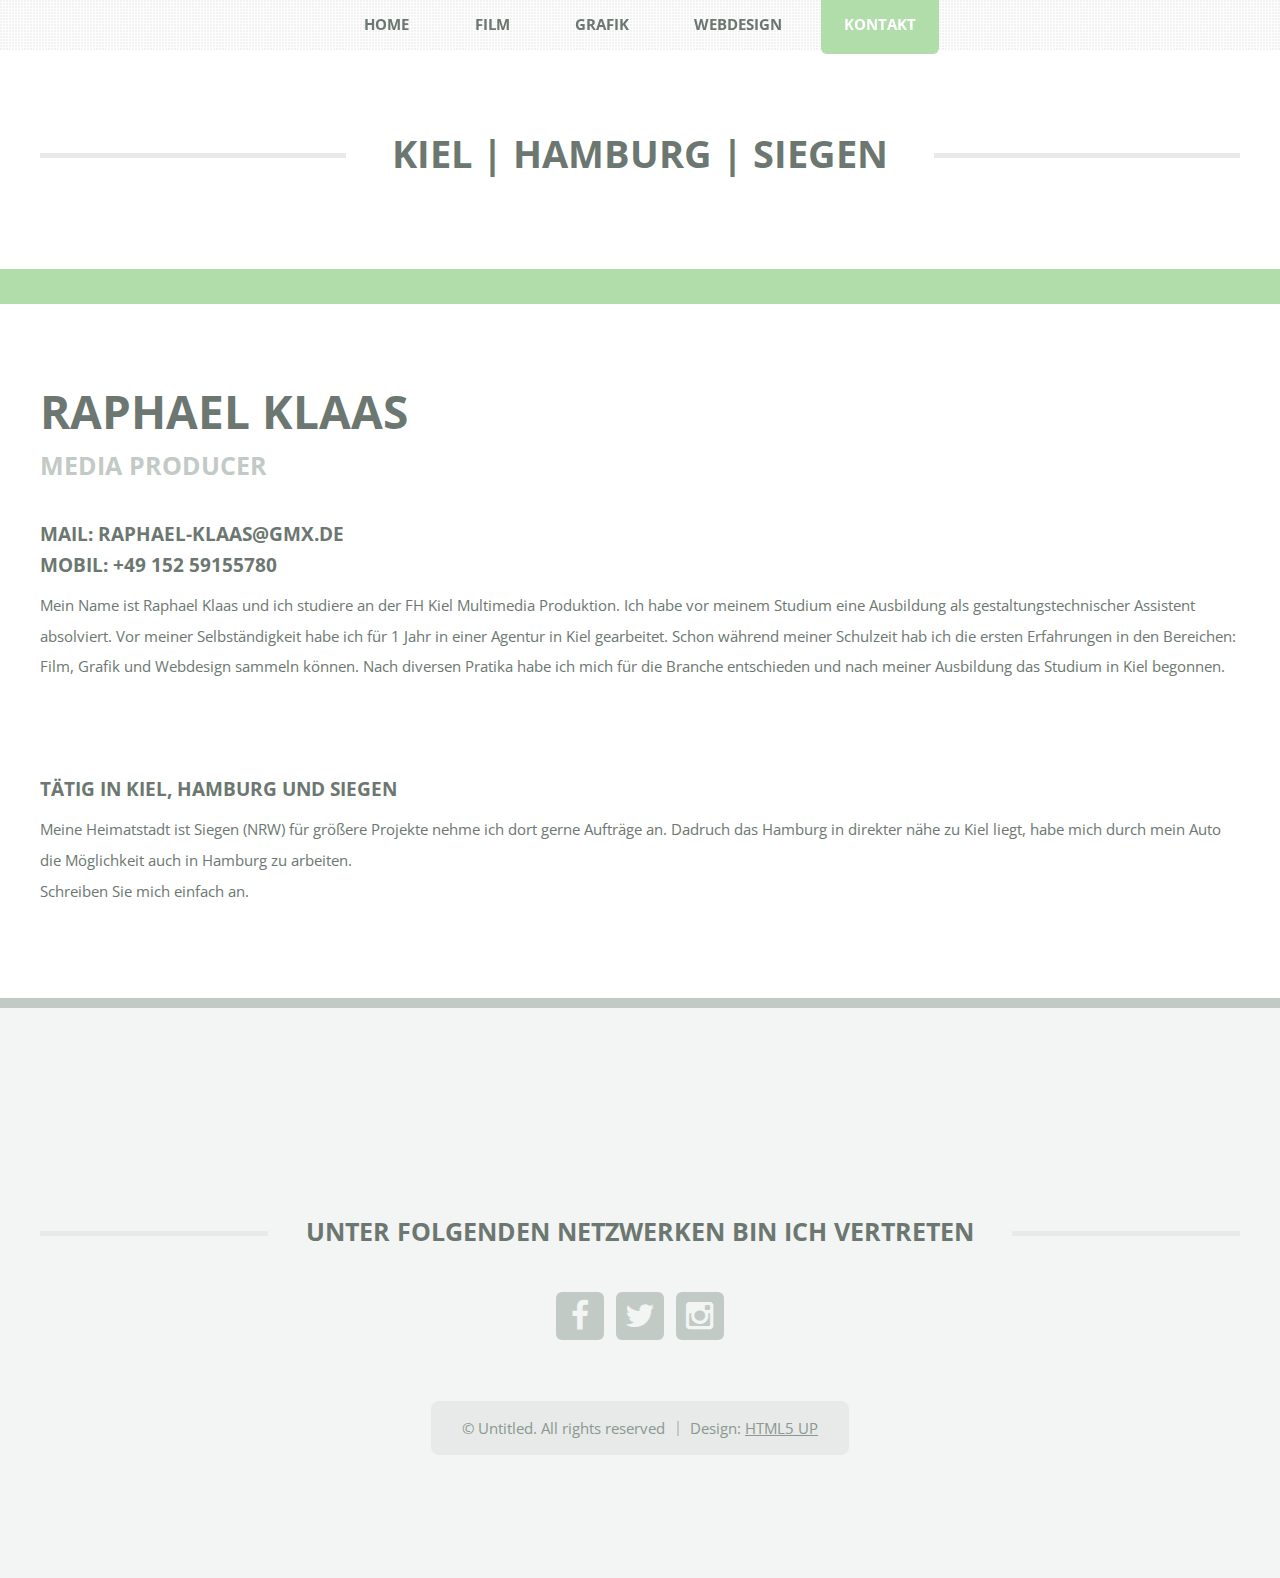
<file: kontakt.html>
<!DOCTYPE HTML>
<!--
	TXT by HTML5 UP
	html5up.net | @n33co
	Free for personal and commercial use under the CCA 3.0 license (html5up.net/license)
-->
<html>
	<head>
		<title>Kontakt Raphael Klaas Hamburg Siegen Kiel</title>
		<meta charset="utf-8" />
		<meta name="viewport" content="width=device-width, initial-scale=1" />
		<!--[if lte IE 8]><script src="assets/js/ie/html5shiv.js"></script><![endif]-->
		<link rel="stylesheet" href="assets/css/main.css" />
		<!--[if lte IE 8]><link rel="stylesheet" href="assets/css/ie8.css" /><![endif]-->
	</head>
	<body>
		<div id="page-wrapper">

			<!-- Header -->
				<header id="header">
					<div class="logo container">
						<div>
							
							<h3> Kiel | Hamburg | Siegen </h3>
						</div>
					</div>
				</header>

			<!-- Nav -->
				<nav id="nav">
					<ul>
						<li><a href="index.html">Home</a></li>
						<li>
							<a href="film.html">Film</a>
							<ul>
								<li><a href="film.html#produktion">Produktion</a></li>
								<li><a href="film.html#postpro">Postproduktion</a></li>

								<li>
									<a href="film.html#pro">Compositing</a>
									
								</li>
								<li><a href="film.html#3d">3D-Animation</a></li>
							</ul>
						</li>
						<li>
							<a href="grafik.html">Grafik</a>
							<ul>
								<li><a href="grafik.html#le">Logoentwicklung</a></li>
								<li><a href="grafik.html#illu">Grafikdesign</a></li>

								
							</ul>
						</li>

						<li><a href="webdesign.html">WebDesign</a>
							<ul>
								<li><a href="webdesign.html">Beratung</a></li>
								<li><a href="webdesign.html">Suchoptimierung</a></li>
								
								
							</ul>
							<li class="current"><a href="kontakt.html">Kontakt</a></li>
						
					</ul>
				</nav>

			<!-- Main -->
				<div id="main-wrapper">
					<div id="main" class="container">
						<div class="row">
							<div class="12u">
								<div class="content">

									<!-- Content -->

										<article class="box page-content">

											<header>
												<h2>Raphael Klaas</h2>
												<p>Media Producer</p>
												
											</header>

											<section>
												<h3>Mail: <a href="mailto:raphael-klaas@gmx.de">raphael-klaas@gmx.de</a> <br> Mobil: +49 152 59155780</h3>
												<p>
													Mein Name ist Raphael Klaas und ich studiere an der FH Kiel Multimedia Produktion. Ich habe vor meinem Studium eine Ausbildung als gestaltungstechnischer Assistent absolviert. Vor meiner Selbständigkeit habe ich für 1 Jahr in einer Agentur in Kiel gearbeitet. Schon während meiner Schulzeit hab ich die ersten Erfahrungen in den Bereichen: Film, Grafik und Webdesign sammeln können. Nach diversen Pratika habe ich mich für die Branche entschieden und nach meiner Ausbildung das Studium in Kiel begonnen.
												</p>
											</section>

											<section>
												<h3></h3>
												<p>
													
												</p>
											</section>

											<section>
												<h3>Tätig in Kiel, Hamburg und Siegen</h3>
												<p>
													Meine Heimatstadt ist Siegen (NRW) für größere Projekte nehme ich dort gerne Aufträge an. Dadruch das Hamburg in direkter nähe zu Kiel liegt, habe mich durch mein Auto die Möglichkeit auch in Hamburg zu arbeiten.<br> Schreiben Sie mich einfach an. 
												</p>
												
											</section>

										</article>

								</div>
							</div>
						</div>
						
					</div>
				</div>

			<!-- Footer -->
				<footer id="footer" class="container">
					<div class="row 200%">
						<div class="12u">

							<!-- About -->
								

						</div>
					</div>
					<div class="row 200%">
						<div class="12u">

							<!-- Contact -->
								<section>
									<h2 class="major"><span>Unter folgenden Netzwerken bin ich vertreten</span></h2>
									<ul class="contact">
										<li><a class="icon fa-facebook" href="#"><span class="label">Facebook</span></a></li>
										<li><a class="icon fa-twitter" href="#"><span class="label">Twitter</span></a></li>
										<li><a class="icon fa-instagram" href="#"><span class="label">Instagram</span></a></li>
										
									</ul>
								</section>

						</div>
					</div>

					<!-- Copyright -->
						<div id="copyright">
							<ul class="menu">
								<li>&copy; Untitled. All rights reserved</li><li>Design: <a href="http://html5up.net">HTML5 UP</a></li>
							</ul>
						</div>

				</footer>

		</div>

		<!-- Scripts -->
			<script src="assets/js/jquery.min.js"></script>
			<script src="assets/js/jquery.dropotron.min.js"></script>
			<script src="assets/js/skel.min.js"></script>
			<script src="assets/js/skel-viewport.min.js"></script>
			<script src="assets/js/util.js"></script>
			<!--[if lte IE 8]><script src="assets/js/ie/respond.min.js"></script><![endif]-->
			<script src="assets/js/main.js"></script>

	</body>
</html>
</file>
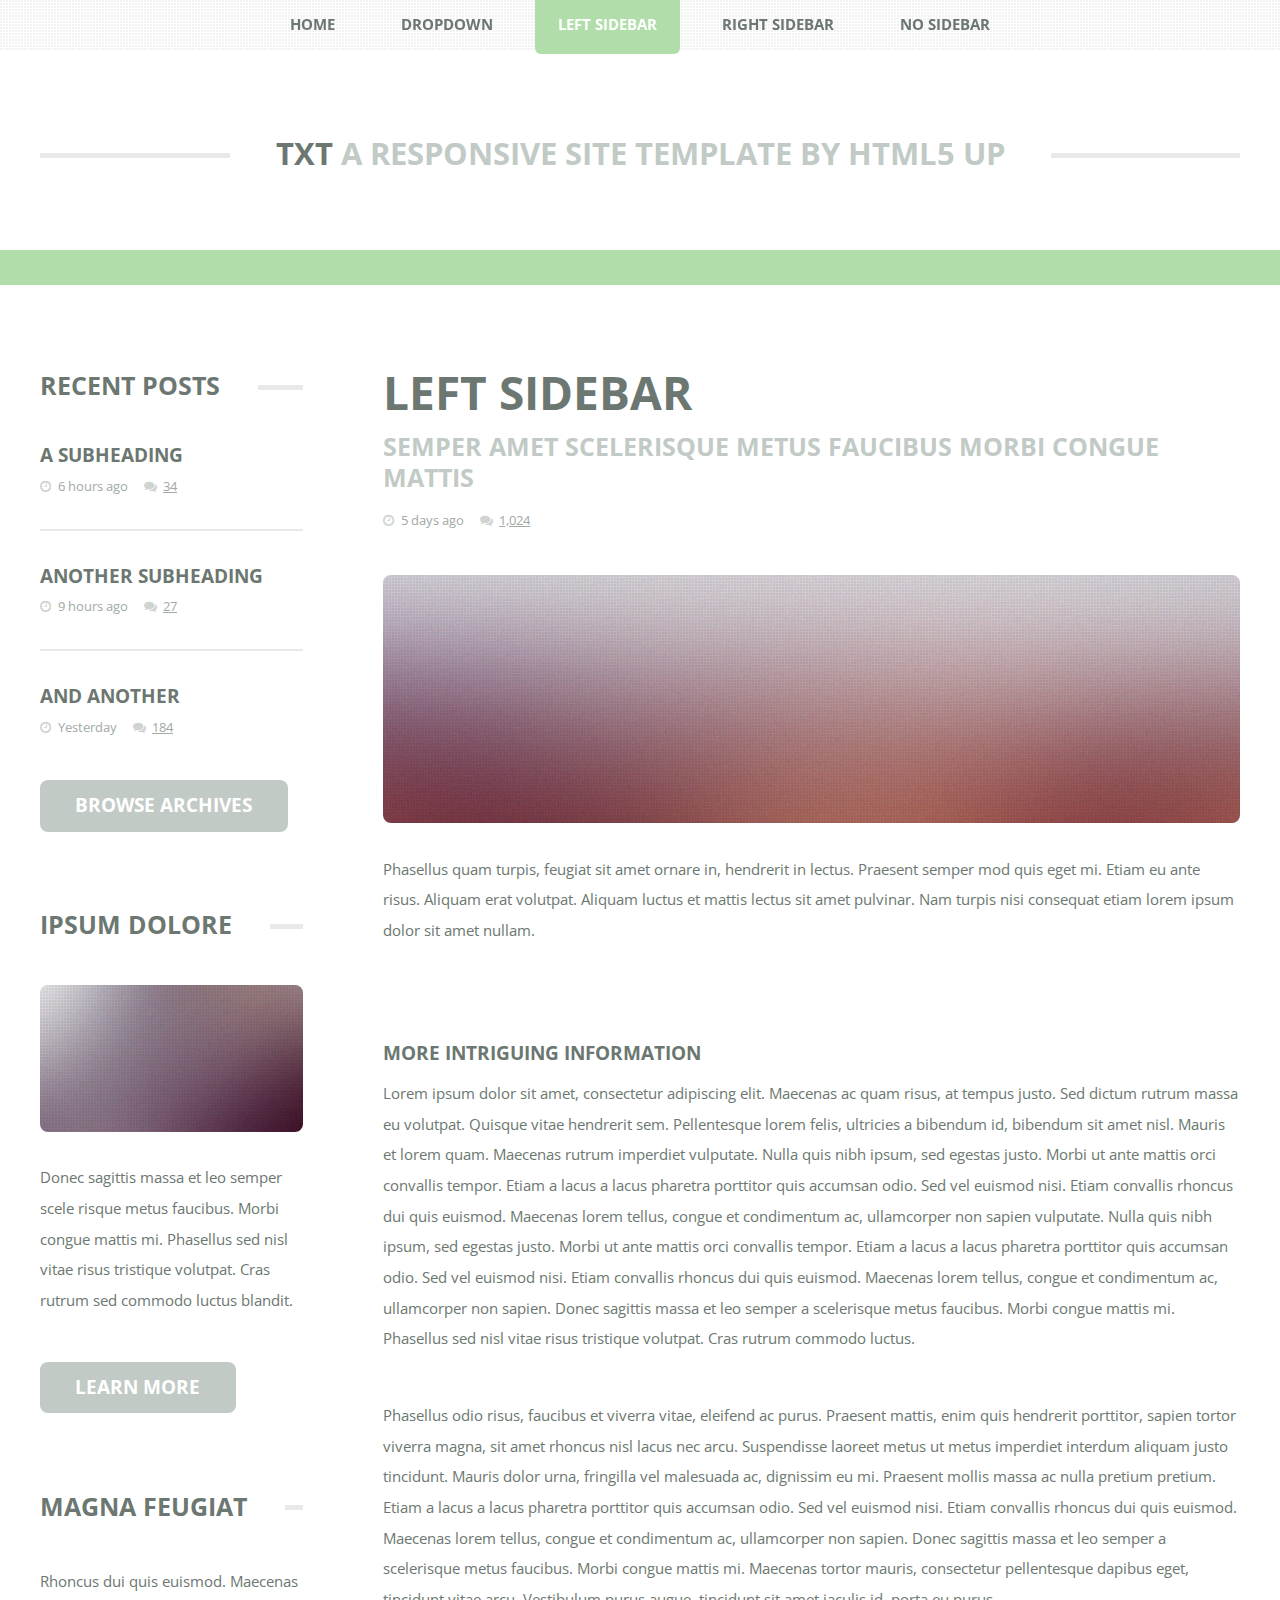
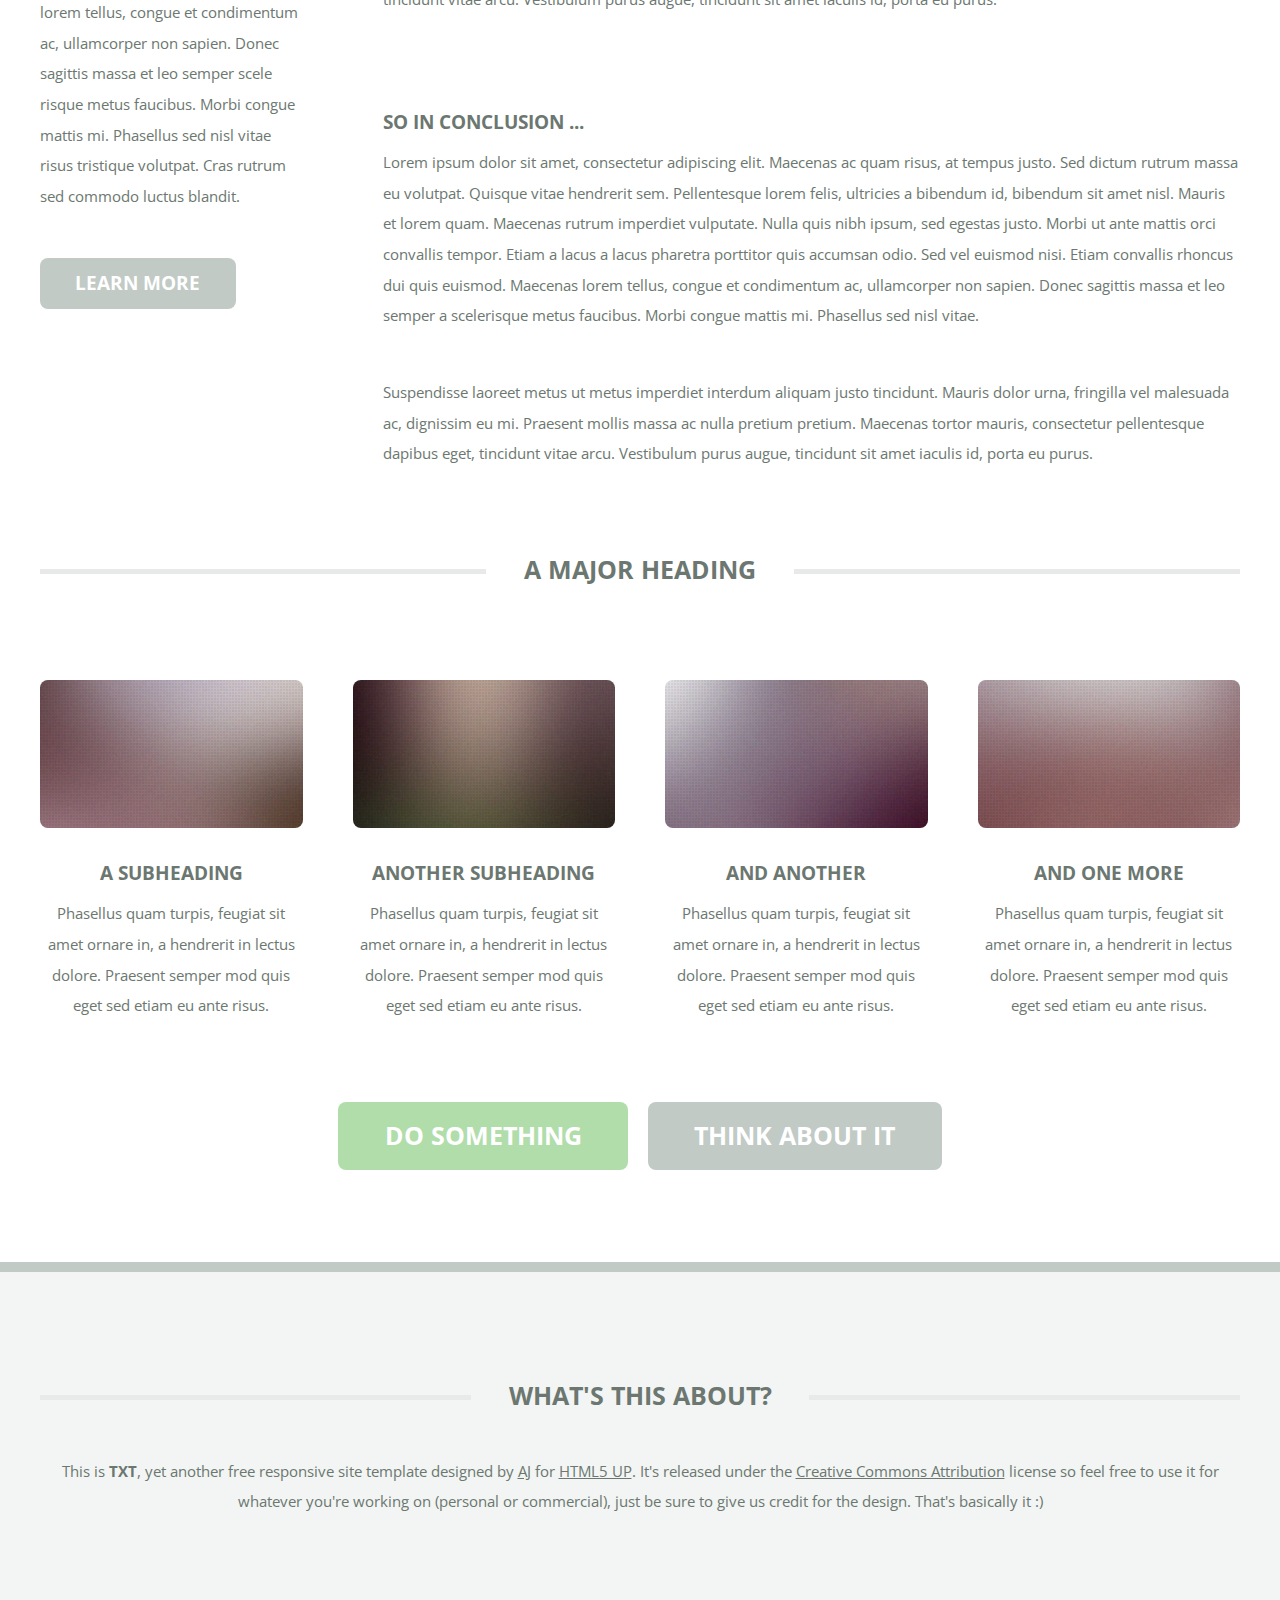
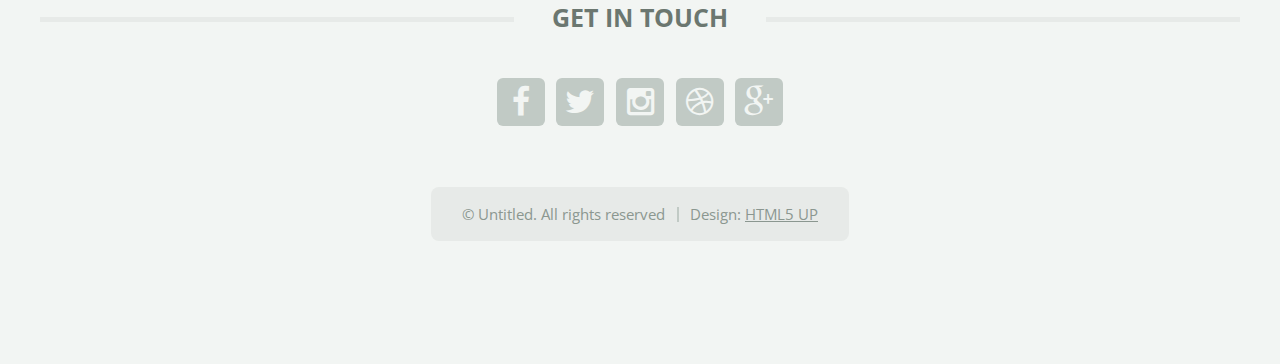
<file: left-sidebar.html>
<!DOCTYPE HTML>
<!--
	TXT by HTML5 UP
	html5up.net | @n33co
	Free for personal and commercial use under the CCA 3.0 license (html5up.net/license)
-->
<html>
	<head>
		<title>Left Sidebar - TXT by HTML5 UP</title>
		<meta charset="utf-8" />
		<meta name="viewport" content="width=device-width, initial-scale=1" />
		<!--[if lte IE 8]><script src="assets/js/ie/html5shiv.js"></script><![endif]-->
		<link rel="stylesheet" href="assets/css/main.css" />
		<!--[if lte IE 8]><link rel="stylesheet" href="assets/css/ie8.css" /><![endif]-->
	</head>
	<body>
		<div id="page-wrapper">

			<!-- Header -->
				<header id="header">
					<div class="logo container">
						<div>
							<h1><a href="index.html" id="logo">TXT</a></h1>
							<p>A responsive site template by HTML5 UP</p>
						</div>
					</div>
				</header>

			<!-- Nav -->
				<nav id="nav">
					<ul>
						<li><a href="index.html">Home</a></li>
						<li>
							<a href="#">Dropdown</a>
							<ul>
								<li><a href="#">Lorem ipsum dolor</a></li>
								<li><a href="#">Magna phasellus</a></li>
								<li>
									<a href="#">Phasellus consequat</a>
									<ul>
										<li><a href="#">Lorem ipsum dolor</a></li>
										<li><a href="#">Phasellus consequat</a></li>
										<li><a href="#">Magna phasellus</a></li>
										<li><a href="#">Etiam dolore nisl</a></li>
									</ul>
								</li>
								<li><a href="#">Veroeros feugiat</a></li>
							</ul>
						</li>
						<li class="current"><a href="left-sidebar.html">Left Sidebar</a></li>
						<li><a href="right-sidebar.html">Right Sidebar</a></li>
						<li><a href="no-sidebar.html">No Sidebar</a></li>
					</ul>
				</nav>

			<!-- Main -->
				<div id="main-wrapper">
					<div id="main" class="container">
						<div class="row">
							<div class="3u 12u(mobile)">
								<div class="sidebar">

									<!-- Sidebar -->

										<!-- Recent Posts -->
											<section>
												<h2 class="major"><span>Recent Posts</span></h2>
												<ul class="divided">
													<li>
														<article class="box post-summary">
															<h3><a href="#">A Subheading</a></h3>
															<ul class="meta">
																<li class="icon fa-clock-o">6 hours ago</li>
																<li class="icon fa-comments"><a href="#">34</a></li>
															</ul>
														</article>
													</li>
													<li>
														<article class="box post-summary">
															<h3><a href="#">Another Subheading</a></h3>
															<ul class="meta">
																<li class="icon fa-clock-o">9 hours ago</li>
																<li class="icon fa-comments"><a href="#">27</a></li>
															</ul>
														</article>
													</li>
													<li>
														<article class="box post-summary">
															<h3><a href="#">And Another</a></h3>
															<ul class="meta">
																<li class="icon fa-clock-o">Yesterday</li>
																<li class="icon fa-comments"><a href="#">184</a></li>
															</ul>
														</article>
													</li>
												</ul>
												<a href="#" class="button alt">Browse Archives</a>
											</section>

										<!-- Something -->
											<section>
												<h2 class="major"><span>Ipsum Dolore</span></h2>
												<a href="#" class="image featured"><img src="images/pic03.jpg" alt="" /></a>
												<p>
													Donec sagittis massa et leo semper scele risque metus faucibus. Morbi congue mattis mi.
													Phasellus sed nisl vitae risus tristique volutpat. Cras rutrum sed commodo luctus blandit.
												</p>
												<a href="#" class="button alt">Learn more</a>
											</section>

										<!-- Something -->
											<section>
												<h2 class="major"><span>Magna Feugiat</span></h2>
												<p>
													Rhoncus dui quis euismod. Maecenas lorem tellus, congue et condimentum ac, ullamcorper non sapien.
													Donec sagittis massa et leo semper scele risque metus faucibus. Morbi congue mattis mi.
													Phasellus sed nisl vitae risus tristique volutpat. Cras rutrum sed commodo luctus blandit.
												</p>
												<a href="#" class="button alt">Learn more</a>
											</section>

								</div>
							</div>
							<div class="9u 12u(mobile) important(mobile)">
								<div class="content content-right">

									<!-- Content -->

										<article class="box page-content">

											<header>
												<h2>Left Sidebar</h2>
												<p>Semper amet scelerisque metus faucibus morbi congue mattis</p>
												<ul class="meta">
													<li class="icon fa-clock-o">5 days ago</li>
													<li class="icon fa-comments"><a href="#">1,024</a></li>
												</ul>
											</header>

											<section>
												<span class="image featured"><img src="images/pic05.jpg" alt="" /></span>
												<p>
													Phasellus quam turpis, feugiat sit amet ornare in, hendrerit in lectus.
													Praesent semper mod quis eget mi. Etiam eu ante risus. Aliquam erat volutpat.
													Aliquam luctus et mattis lectus sit amet pulvinar. Nam turpis nisi
													consequat etiam lorem ipsum dolor sit amet nullam.
												</p>
											</section>

											<section>
												<h3>More intriguing information</h3>
												<p>
													Lorem ipsum dolor sit amet, consectetur adipiscing elit. Maecenas ac quam risus, at tempus
													justo. Sed dictum rutrum massa eu volutpat. Quisque vitae hendrerit sem. Pellentesque lorem felis,
													ultricies a bibendum id, bibendum sit amet nisl. Mauris et lorem quam. Maecenas rutrum imperdiet
													vulputate. Nulla quis nibh ipsum, sed egestas justo. Morbi ut ante mattis orci convallis tempor.
													Etiam a lacus a lacus pharetra porttitor quis accumsan odio. Sed vel euismod nisi. Etiam convallis
													rhoncus dui quis euismod. Maecenas lorem tellus, congue et condimentum ac, ullamcorper non sapien
													vulputate. Nulla quis nibh ipsum, sed egestas justo. Morbi ut ante mattis orci convallis tempor.
													Etiam a lacus a lacus pharetra porttitor quis accumsan odio. Sed vel euismod nisi. Etiam convallis
													rhoncus dui quis euismod. Maecenas lorem tellus, congue et condimentum ac, ullamcorper non sapien.
													Donec sagittis massa et leo semper a scelerisque metus faucibus. Morbi congue mattis mi.
													Phasellus sed nisl vitae risus tristique volutpat. Cras rutrum commodo luctus.
												</p>
												<p>
													Phasellus odio risus, faucibus et viverra vitae, eleifend ac purus. Praesent mattis, enim
													quis hendrerit porttitor, sapien tortor viverra magna, sit amet rhoncus nisl lacus nec arcu.
													Suspendisse laoreet metus ut metus imperdiet interdum aliquam justo tincidunt. Mauris dolor urna,
													fringilla vel malesuada ac, dignissim eu mi. Praesent mollis massa ac nulla pretium pretium.
													Etiam a lacus a lacus pharetra porttitor quis accumsan odio. Sed vel euismod nisi. Etiam convallis
													rhoncus dui quis euismod. Maecenas lorem tellus, congue et condimentum ac, ullamcorper non sapien.
													Donec sagittis massa et leo semper a scelerisque metus faucibus. Morbi congue mattis mi.
													Maecenas tortor mauris, consectetur pellentesque dapibus eget, tincidunt vitae arcu.
													Vestibulum purus augue, tincidunt sit amet iaculis id, porta eu purus.
												</p>
											</section>

											<section>
												<h3>So in conclusion ...</h3>
												<p>
													Lorem ipsum dolor sit amet, consectetur adipiscing elit. Maecenas ac quam risus, at tempus
													justo. Sed dictum rutrum massa eu volutpat. Quisque vitae hendrerit sem. Pellentesque lorem felis,
													ultricies a bibendum id, bibendum sit amet nisl. Mauris et lorem quam. Maecenas rutrum imperdiet
													vulputate. Nulla quis nibh ipsum, sed egestas justo. Morbi ut ante mattis orci convallis tempor.
													Etiam a lacus a lacus pharetra porttitor quis accumsan odio. Sed vel euismod nisi. Etiam convallis
													rhoncus dui quis euismod. Maecenas lorem tellus, congue et condimentum ac, ullamcorper non sapien.
													Donec sagittis massa et leo semper a scelerisque metus faucibus. Morbi congue mattis mi.
													Phasellus sed nisl vitae.
												</p>
												<p>
													Suspendisse laoreet metus ut metus imperdiet interdum aliquam justo tincidunt. Mauris dolor urna,
													fringilla vel malesuada ac, dignissim eu mi. Praesent mollis massa ac nulla pretium pretium.
													Maecenas tortor mauris, consectetur pellentesque dapibus eget, tincidunt vitae arcu.
													Vestibulum purus augue, tincidunt sit amet iaculis id, porta eu purus.
												</p>
											</section>

										</article>

								</div>
							</div>
						</div>
						<div class="row 200%">
							<div class="12u">

								<!-- Features -->
									<section class="box features">
										<h2 class="major"><span>A Major Heading</span></h2>
										<div>
											<div class="row">
												<div class="3u 12u(mobile)">

													<!-- Feature -->
														<section class="box feature">
															<a href="#" class="image featured"><img src="images/pic01.jpg" alt="" /></a>
															<h3><a href="#">A Subheading</a></h3>
															<p>
																Phasellus quam turpis, feugiat sit amet ornare in, a hendrerit in
																lectus dolore. Praesent semper mod quis eget sed etiam eu ante risus.
															</p>
														</section>

												</div>
												<div class="3u 12u(mobile)">

													<!-- Feature -->
														<section class="box feature">
															<a href="#" class="image featured"><img src="images/pic02.jpg" alt="" /></a>
															<h3><a href="#">Another Subheading</a></h3>
															<p>
																Phasellus quam turpis, feugiat sit amet ornare in, a hendrerit in
																lectus dolore. Praesent semper mod quis eget sed etiam eu ante risus.
															</p>
														</section>

												</div>
												<div class="3u 12u(mobile)">

													<!-- Feature -->
														<section class="box feature">
															<a href="#" class="image featured"><img src="images/pic03.jpg" alt="" /></a>
															<h3><a href="#">And Another</a></h3>
															<p>
																Phasellus quam turpis, feugiat sit amet ornare in, a hendrerit in
																lectus dolore. Praesent semper mod quis eget sed etiam eu ante risus.
															</p>
														</section>

												</div>
												<div class="3u 12u(mobile)">

													<!-- Feature -->
														<section class="box feature">
															<a href="#" class="image featured"><img src="images/pic04.jpg" alt="" /></a>
															<h3><a href="#">And One More</a></h3>
															<p>
																Phasellus quam turpis, feugiat sit amet ornare in, a hendrerit in
																lectus dolore. Praesent semper mod quis eget sed etiam eu ante risus.
															</p>
														</section>

												</div>
											</div>
											<div class="row">
												<div class="12u">
													<ul class="actions">
														<li><a href="#" class="button big">Do Something</a></li>
														<li><a href="#" class="button alt big">Think About It</a></li>
													</ul>
												</div>
											</div>
										</div>
									</section>

							</div>
						</div>
					</div>
				</div>

			<!-- Footer -->
				<footer id="footer" class="container">
					<div class="row 200%">
						<div class="12u">

							<!-- About -->
								<section>
									<h2 class="major"><span>What's this about?</span></h2>
									<p>
										This is <strong>TXT</strong>, yet another free responsive site template designed by
										<a href="http://n33.co">AJ</a> for <a href="http://html5up.net">HTML5 UP</a>. It's released under the
										<a href="http://html5up.net/license/">Creative Commons Attribution</a> license so feel free to use it for
										whatever you're working on (personal or commercial), just be sure to give us credit for the design.
										That's basically it :)
									</p>
								</section>

						</div>
					</div>
					<div class="row 200%">
						<div class="12u">

							<!-- Contact -->
								<section>
									<h2 class="major"><span>Get in touch</span></h2>
									<ul class="contact">
										<li><a class="icon fa-facebook" href="#"><span class="label">Facebook</span></a></li>
										<li><a class="icon fa-twitter" href="#"><span class="label">Twitter</span></a></li>
										<li><a class="icon fa-instagram" href="#"><span class="label">Instagram</span></a></li>
										<li><a class="icon fa-dribbble" href="#"><span class="label">Dribbble</span></a></li>
										<li><a class="icon fa-google-plus" href="#"><span class="label">Google+</span></a></li>
									</ul>
								</section>

						</div>
					</div>

					<!-- Copyright -->
						<div id="copyright">
							<ul class="menu">
								<li>&copy; Untitled. All rights reserved</li><li>Design: <a href="http://html5up.net">HTML5 UP</a></li>
							</ul>
						</div>

				</footer>

		</div>

		<!-- Scripts -->
			<script src="assets/js/jquery.min.js"></script>
			<script src="assets/js/jquery.dropotron.min.js"></script>
			<script src="assets/js/skel.min.js"></script>
			<script src="assets/js/skel-viewport.min.js"></script>
			<script src="assets/js/util.js"></script>
			<!--[if lte IE 8]><script src="assets/js/ie/respond.min.js"></script><![endif]-->
			<script src="assets/js/main.js"></script>

	</body>
</html>
</file>
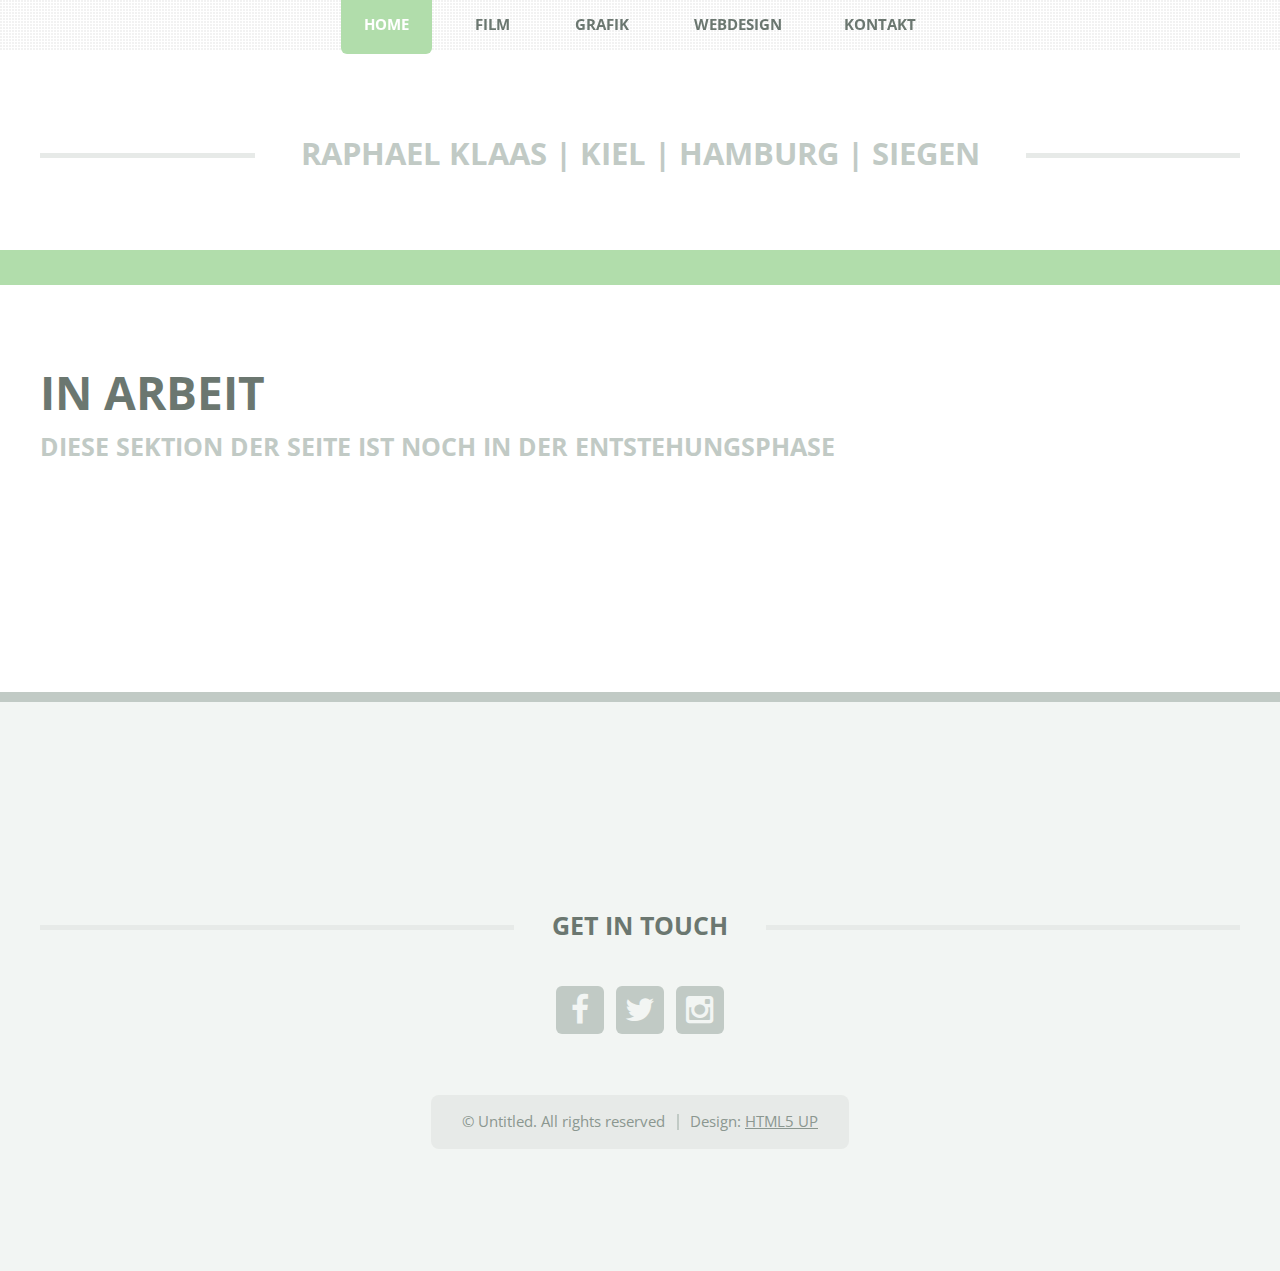
<file: no-sidebar.html>
<!DOCTYPE HTML>
<!--
	TXT by HTML5 UP
	html5up.net | @n33co
	Free for personal and commercial use under the CCA 3.0 license (html5up.net/license)
-->
<html>
	<head>
		<title>No Sidebar - TXT by HTML5 UP</title>
		<meta charset="utf-8" />
		<meta name="viewport" content="width=device-width, initial-scale=1" />
		<!--[if lte IE 8]><script src="assets/js/ie/html5shiv.js"></script><![endif]-->
		<link rel="stylesheet" href="assets/css/main.css" />
		<!--[if lte IE 8]><link rel="stylesheet" href="assets/css/ie8.css" /><![endif]-->
	</head>
	<body>
		<div id="page-wrapper">

			<!-- Header -->
				<header id="header">
					<div class="logo container">
						<div>
							<h1><a href="index.html" id="logo"></a></h1>
							<p>RAPHAEL KLAAS | Kiel | Hamburg | Siegen </p>
						</div>
					</div>
				</header>

			<!-- Nav -->
					<nav id="nav">
					<ul>
						<li class="current"><a href="index.html">Home</a></li>
						<li>
							<a href="film.html">Film</a>
							<ul>
								<li><a href="film.html#produktion">Produktion</a></li>
								<li><a href="film.html#postpro">Postproduktion</a></li>

								<li>
									<a href="film.html#pro">Compositing</a>
									
								</li>
								<li><a href="film.html#3d">3D-Animation</a></li>
							</ul>
						</li>
						<li>
							<a href="grafik.html">Grafik</a>
							<ul>
								<li><a href="grafik.html#le">Logoentwicklung</a></li>
								<li><a href="grafik.html#illu">Grafikdesign</a></li>

								
							</ul>
						</li>

						<li><a href="webdesign.html">WebDesign</a>
							<ul>
								<li><a href="webdesign.html">Beratung</a></li>
								<li><a href="webdesign.html">Suchoptimierung</a></li>
								
								
							</ul>
							<li><a href="kontakt.html">Kontakt</a></li>
						
					</ul>
				</nav>

			<!-- Main -->
				<div id="main-wrapper">
					<div id="main" class="container">
						<div class="row">
							<div class="12u">
								<div class="content">

									<!-- Content -->

										<article class="box page-content">

											<header>
												<h2>In Arbeit</h2>
												<p>Diese Sektion der Seite ist noch in der Entstehungsphase</p>
												
											</header>

											

											

											

										</article>

								</div>
							</div>
						</div>
						<div class="row 200%">
							<div class="12u">

								<!-- Features -->
									

							</div>
						</div>
					</div>
				</div>

			<!-- Footer -->
				<footer id="footer" class="container">
					<div class="row 200%">
						<div class="12u">

							<!-- About -->
								</div>
					</div>
					<div class="row 200%">
						<div class="12u">

							<!-- Contact -->
								<section>
									<h2 class="major"><span>Get in touch</span></h2>
									<ul class="contact">
										<li><a class="icon fa-facebook" href="#"><span class="label">Facebook</span></a></li>
										<li><a class="icon fa-twitter" href="#"><span class="label">Twitter</span></a></li>
										<li><a class="icon fa-instagram" href="#"><span class="label">Instagram</span></a></li>
										
									</ul>
								</section>

						</div>
					</div>

					<!-- Copyright -->
						<div id="copyright">
							<ul class="menu">
								<li>&copy; Untitled. All rights reserved</li><li>Design: <a href="http://html5up.net">HTML5 UP</a></li>
							</ul>
						</div>

				</footer>

			</div>

		<!-- Scripts -->
			<script src="assets/js/jquery.min.js"></script>
			<script src="assets/js/jquery.dropotron.min.js"></script>
			<script src="assets/js/skel.min.js"></script>
			<script src="assets/js/skel-viewport.min.js"></script>
			<script src="assets/js/util.js"></script>
			<!--[if lte IE 8]><script src="assets/js/ie/respond.min.js"></script><![endif]-->
			<script src="assets/js/main.js"></script>

	</body>
</html>
</file>
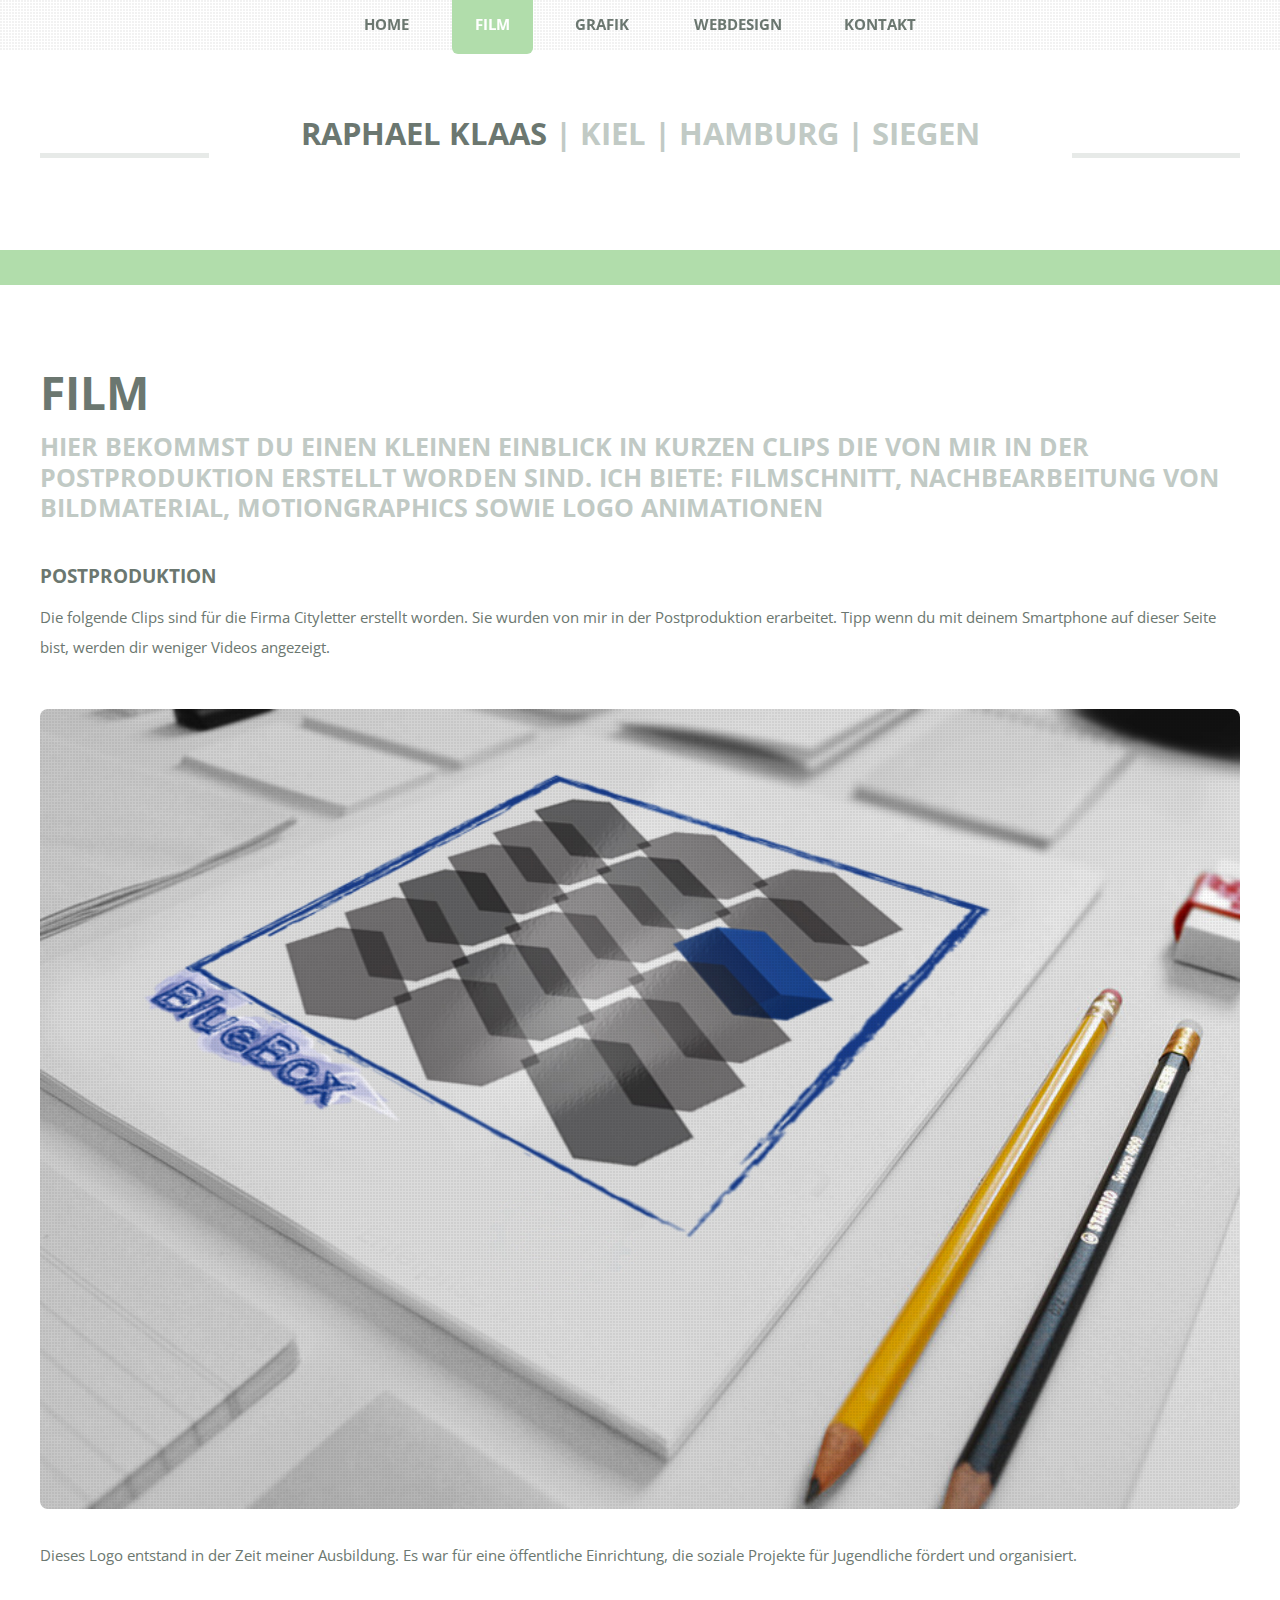
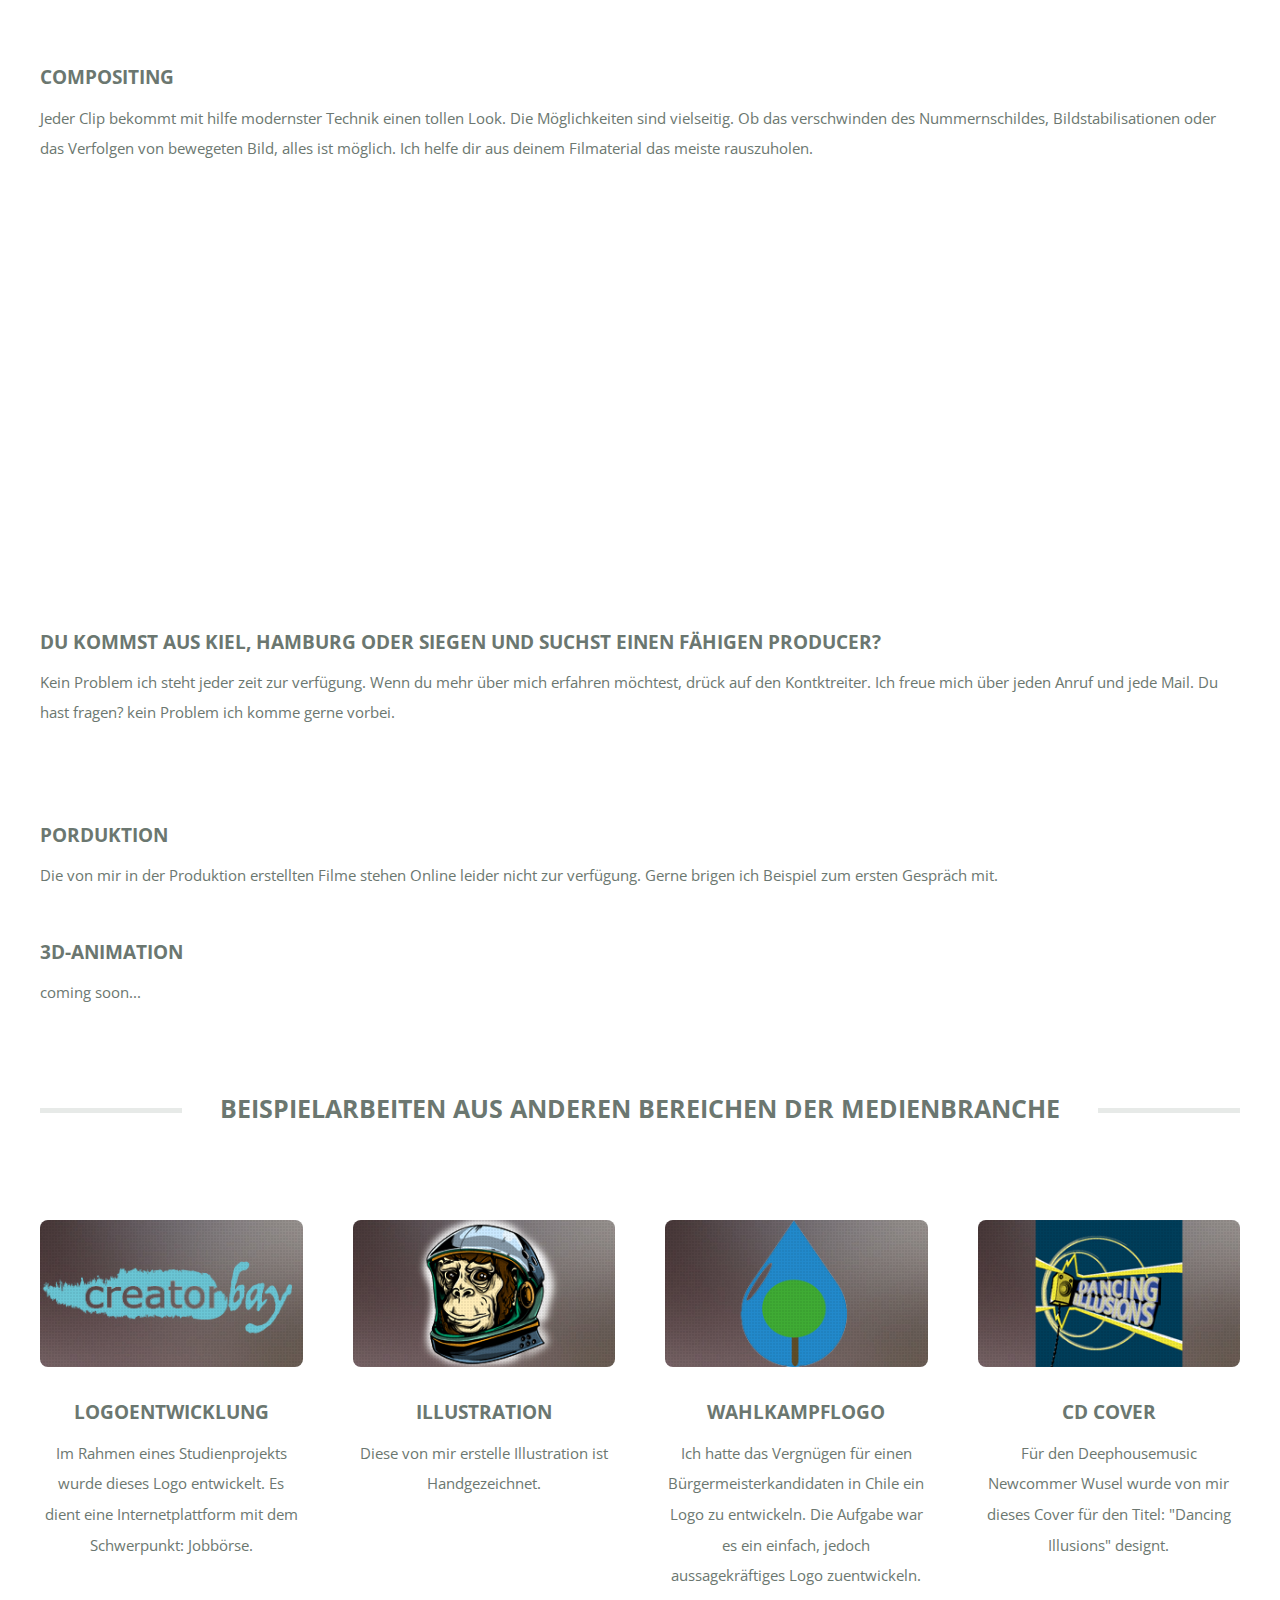
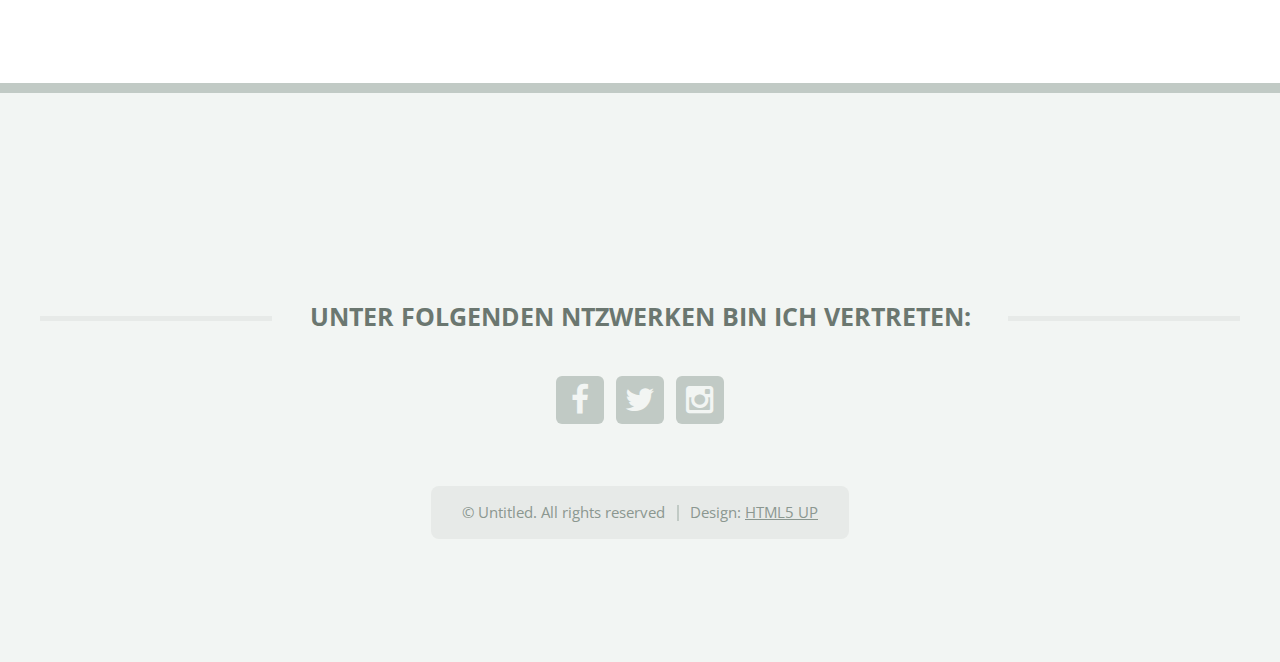
<file: right-sidebar.html>
<!DOCTYPE HTML>
<!--
	TXT by HTML5 UP
	html5up.net | @n33co
	Free for personal and commercial use under the CCA 3.0 license (html5up.net/license)
-->
<html>
	<head>
		<title>Film</title>
		<meta charset="utf-8" />
		<meta name="viewport" content="width=device-width, initial-scale=1" />
		<!--[if lte IE 8]><script src="assets/js/ie/html5shiv.js"></script><![endif]-->
		<link rel="stylesheet" href="assets/css/main.css" />
		<!--[if lte IE 8]><link rel="stylesheet" href="assets/css/ie8.css" /><![endif]-->
	</head>
	<body>
		<div id="page-wrapper">

			<!-- Header -->
				<header id="header">
					<div class="logo container">
						<div>
							<div>
							<h1><a href="index.html" id="logo">RAPHAEL KLAAS</a></h1>
							<p>| Kiel | Hamburg | Siegen </p>
						
					</div>
				</header>

			<!-- Nav -->
				<nav id="nav">
					<ul>
						<li><a href="index.html">Home</a></li>
						<li class="current">
							<a href="film.html">Film</a>
							<ul>
								<li><a href="#">Produktion</a></li>
								<li><a href="#">Postproduktion</a></li>

								<li>
									<a href="#">Compositing</a>
									
								</li>
								<li><a href="#">3D-Animation</a></li>
							</ul>
						</li>
						<li>
							<a href="Grafik.html">Grafik</a>
							<ul>
								<li><a href="#">Logoentwicklung</a></li>
								<li><a href="#">Grafikdesign</a>
						</li>

								
							</ul>
						</li>

						<li><a href="no-sidebar.html">WebDesign</a>
							<ul>
								<li><a href="#">Beratung</a></li>
								<li><a href="#">Suchoptimierung</a></li>
								
								
							</ul>
							<li><a href="kontakt.html">Kontakt</a></li>
						
					</ul>
				</nav>

			<!-- Main -->
				<div id="main-wrapper">
					<div id="main" class="container">
						<div class="row">
							<div class="12u">
								<div class="content">

									<!-- Content -->

										<article class="box page-content">

											<header>
												<h2>FILM</h2>
												<p>hier bekommst du einen kleinen Einblick in kurzen Clips die von mir in der Postproduktion erstellt worden sind. Ich biete: Filmschnitt, Nachbearbeitung von Bildmaterial, Motiongraphics sowie Logo animationen </p>
												
											</header>
											    <h3>Postproduktion</h3>
												<p>Die folgende Clips sind für die Firma Cityletter erstellt worden. Sie wurden von mir in der Postproduktion erarbeitet. Tipp wenn du mit deinem Smartphone auf dieser Seite bist, werden dir weniger Videos angezeigt.</p>
											<section>
												<span class="image featured"><img src="images/logo.jpg" alt="Logo" /></span>
												<p>
													Dieses Logo entstand in der Zeit meiner Ausbildung. Es war für eine öffentliche Einrichtung, die soziale Projekte für Jugendliche fördert und organisiert.
												</p>
											</section>

						

											<section>
												<h3>Compositing</h3>
												<p>Jeder Clip bekommt mit hilfe modernster Technik einen tollen Look. Die Möglichkeiten sind vielseitig. Ob das verschwinden des Nummernschildes, Bildstabilisationen oder das Verfolgen von bewegeten Bild, alles ist möglich. Ich helfe dir aus deinem Filmaterial das meiste rauszuholen.</p>
												<div class="videoWrapper">
												    <iframe width="560" height="315" src="https://www.youtube.com/embed/tKtnA0yNXeQ" frameborder="0" allowfullscreen></iframe>
												</div>
													 

												
												
											</section>

											<section>
												<h3>Du kommst aus Kiel, Hamburg oder Siegen und suchst einen fähigen Producer?</h3>
												<p>
													Kein Problem ich steht jeder zeit zur verfügung. Wenn du mehr über mich erfahren möchtest, drück auf den Kontktreiter. Ich freue mich über jeden Anruf und jede Mail. Du hast fragen? kein Problem ich komme gerne vorbei.  
												</p>
											</section>

											<section>
												<h3>Porduktion</h3>
												<p>
													Die von mir in der Produktion erstellten Filme stehen Online leider nicht zur verfügung. Gerne brigen ich Beispiel zum ersten Gespräch mit. 
												</p>
												<h3>3D-Animation</h3>
												<p>
													coming soon... 
												</p>
											</section>

										</article>

								</div>
							</div>
						</div>
						<div class="row 200%">
							<div class="12u">

								<!-- Features -->
									<section class="box features">
										<h2 class="major"><span>Beispielarbeiten aus anderen Bereichen der Medienbranche</span></h2>
										<div>
											<div class="row">
												<div class="3u 12u(mobile)">

													<!-- Feature -->
														<section class="box feature">
															<a href="#" class="image featured"><img src="images/pic01 Kopie.jpg" alt="" /></a>
															<h3><a href="#">Logoentwicklung</a></h3>
															<p>
																Im Rahmen eines Studienprojekts wurde dieses Logo entwickelt. Es dient eine Internetplattform mit dem Schwerpunkt: Jobbörse.
															</p>
														</section>

												</div>
												<div class="3u 12u(mobile)">

													<!-- Feature -->
														<section class="box feature">
															<a href="#" class="image featured"><img src="images/pic01 affe.jpg" alt="" /></a>
															<h3><a href="#">Illustration</a></h3>
															<p>
																Diese von mir erstelle Illustration ist Handgezeichnet. 
															</p>
														</section>

												</div>
												<div class="3u 12u(mobile)">

													<!-- Feature -->
														<section class="box feature">
															<a href="#" class="image featured"><img src="images/pic01 baum.jpg" alt="" /></a>
															<h3><a href="#">Wahlkampflogo</a></h3>
															<p>
																Ich hatte das Vergnügen für einen Bürgermeisterkandidaten in Chile ein Logo zu entwickeln. Die Aufgabe war es ein einfach, jedoch aussagekräftiges Logo zuentwickeln.
															</p>
														</section>

												</div>
												<div class="3u 12u(mobile)">

													<!-- Feature -->
														<section class="box feature">
															<a href="#" class="image featured"><img src="images/pic01 dance.jpg" alt="" /></a>
															<h3><a href="#">CD Cover</a></h3>
															<p>
																Für den Deephousemusic Newcommer Wusel wurde von mir dieses Cover für den Titel: "Dancing Illusions" designt.
															</p>
														</section>

												</div>
											</div>
											
										</div>
									</section>

							</div>
						</div>
					</div>
				</div>

			<!-- Footer -->
				<footer id="footer" class="container">
					<div class="row 200%">
						<div class="12u">

							<!-- About -->
								<section>
									
									
								</section>

						</div>
					</div>
					<div class="row 200%">
						<div class="12u">

							<!-- Contact -->
								<section>
									<h2 class="major"><span>Unter folgenden Ntzwerken bin ich vertreten:</span></h2>
									<ul class="contact">
										<li><a class="icon fa-facebook" href="#"><span class="label">Facebook</span></a></li>
										<li><a class="icon fa-twitter" href="#"><span class="label">Twitter</span></a></li>
										<li><a class="icon fa-instagram" href="#"><span class="label">Instagram</span></a></li>
										
									</ul>
								</section>

						</div>
					</div>

					<!-- Copyright -->
						<div id="copyright">
							<ul class="menu">
								<li>&copy; Untitled. All rights reserved</li><li>Design: <a href="http://html5up.net">HTML5 UP</a></li>
							</ul>
						</div>

				</footer>

		</div>

		<!-- Scripts -->
			<script src="assets/js/jquery.min.js"></script>
			<script src="assets/js/jquery.dropotron.min.js"></script>
			<script src="assets/js/skel.min.js"></script>
			<script src="assets/js/skel-viewport.min.js"></script>
			<script src="assets/js/util.js"></script>
			<!--[if lte IE 8]><script src="assets/js/ie/respond.min.js"></script><![endif]-->
			<script src="assets/js/main.js"></script>

	</body>
</html>
</file>
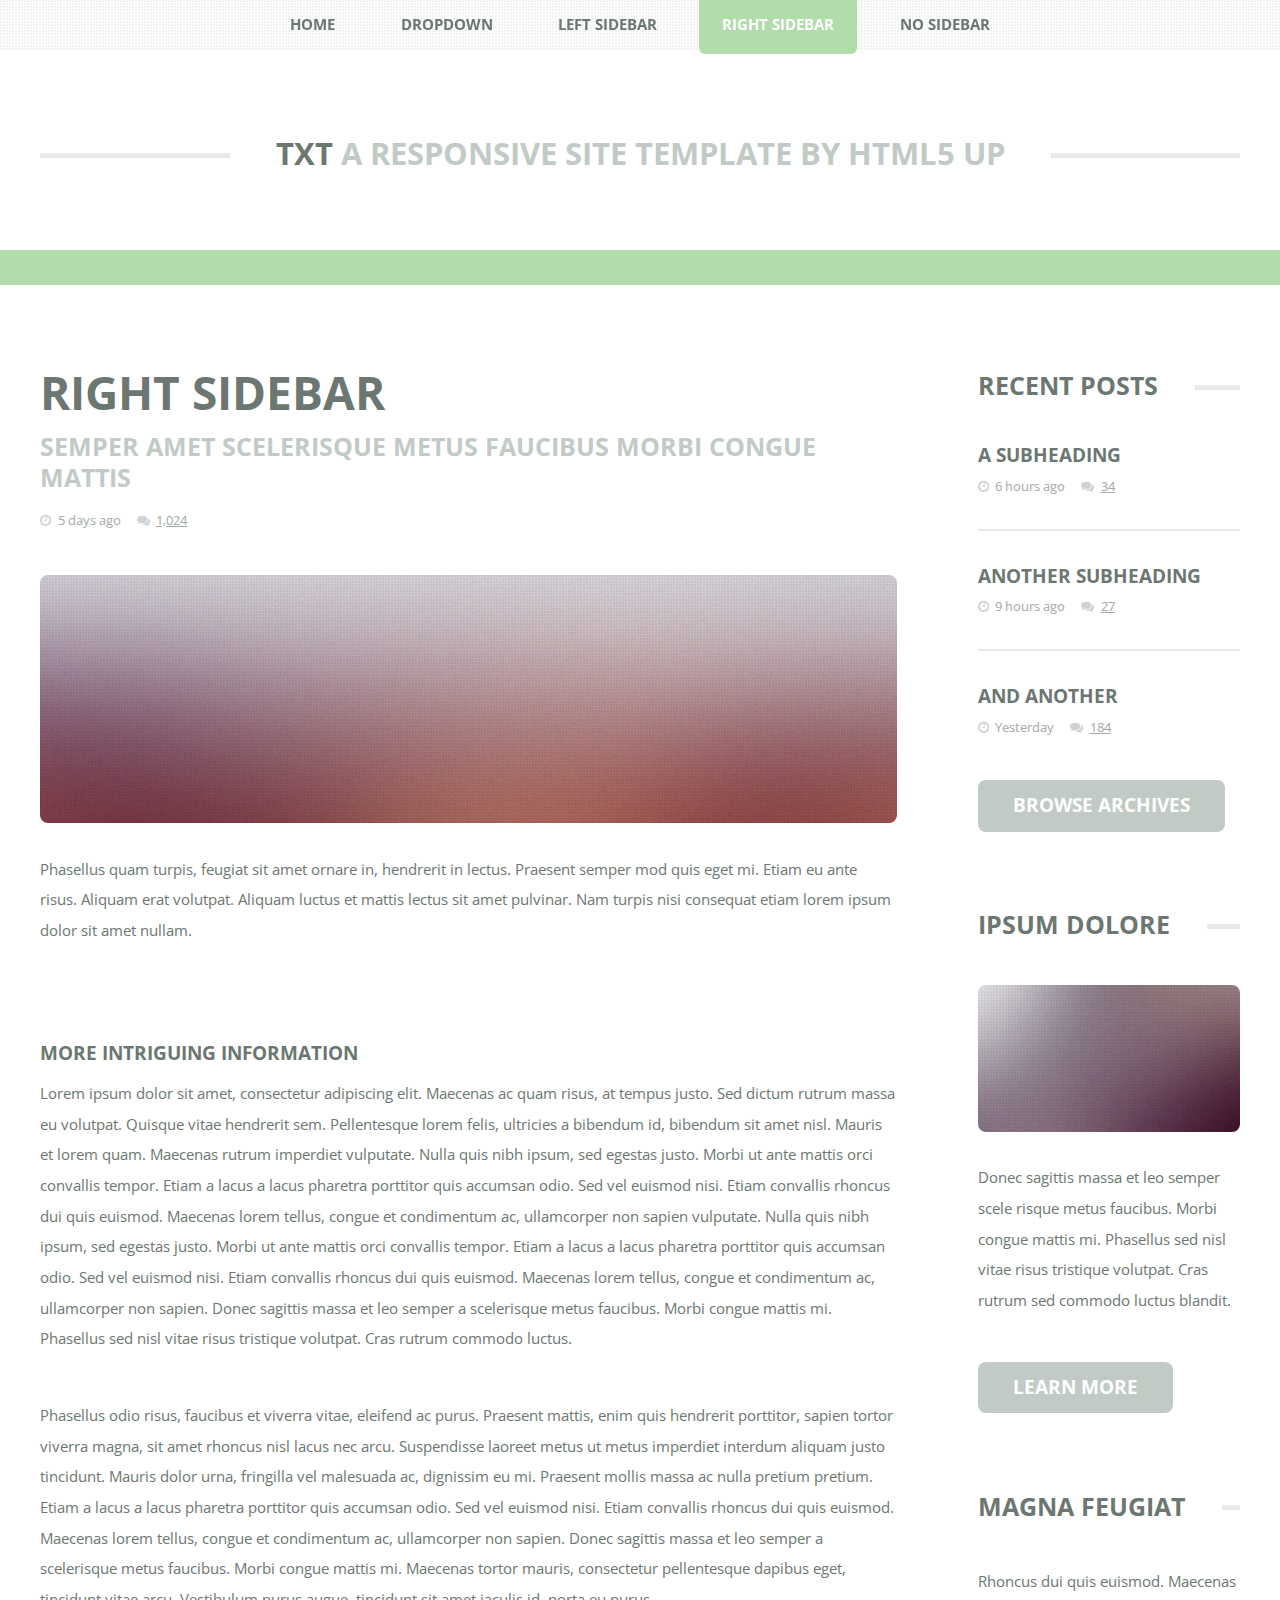
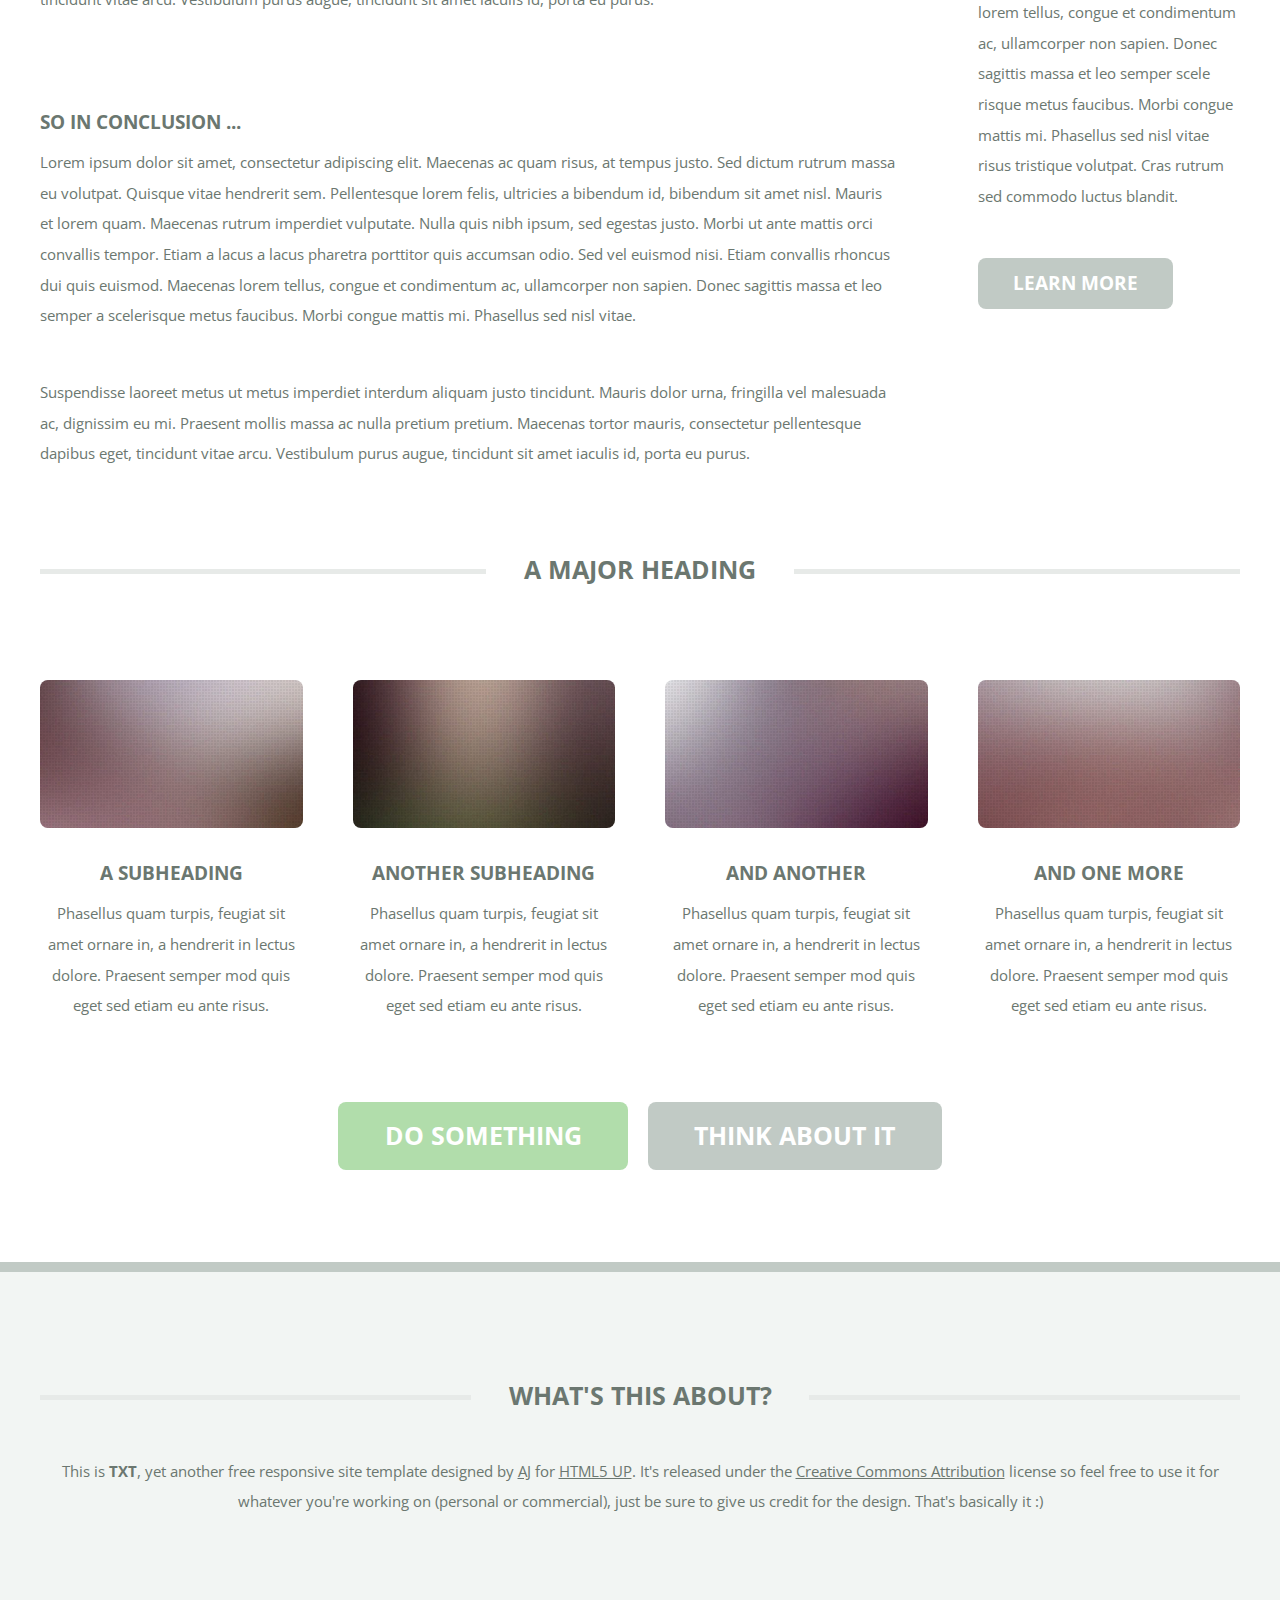
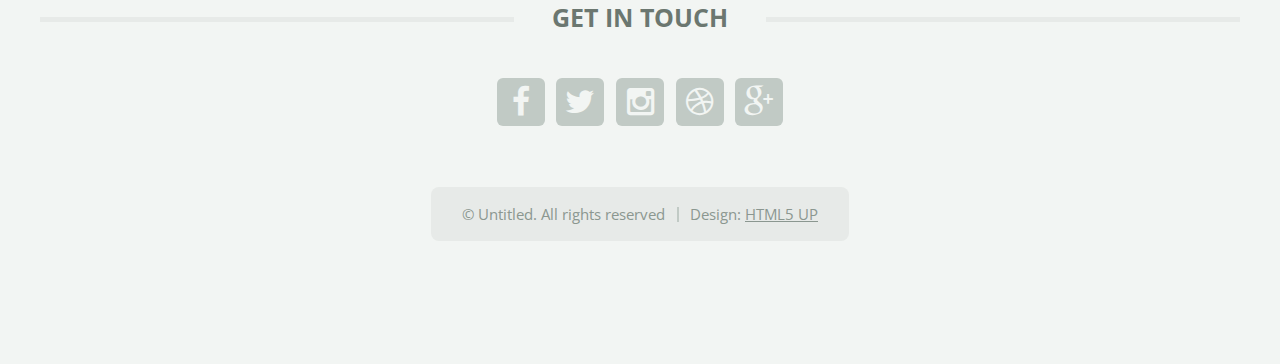
<file: rightisde.html>
<!DOCTYPE HTML>
<!--
	TXT by HTML5 UP
	html5up.net | @n33co
	Free for personal and commercial use under the CCA 3.0 license (html5up.net/license)
-->
<html>
	<head>
		<title>Right Sidebar - TXT by HTML5 UP</title>
		<meta charset="utf-8" />
		<meta name="viewport" content="width=device-width, initial-scale=1" />
		<!--[if lte IE 8]><script src="assets/js/ie/html5shiv.js"></script><![endif]-->
		<link rel="stylesheet" href="assets/css/main.css" />
		<!--[if lte IE 8]><link rel="stylesheet" href="assets/css/ie8.css" /><![endif]-->
	</head>
	<body>
		<div id="page-wrapper">

			<!-- Header -->
				<header id="header">
					<div class="logo container">
						<div>
							<h1><a href="index.html" id="logo">TXT</a></h1>
							<p>A responsive site template by HTML5 UP</p>
						</div>
					</div>
				</header>

			<!-- Nav -->
				<nav id="nav">
					<ul>
						<li><a href="index.html">Home</a></li>
						<li>
							<a href="#">Dropdown</a>
							<ul>
								<li><a href="#">Lorem ipsum dolor</a></li>
								<li><a href="#">Magna phasellus</a></li>
								<li>
									<a href="#">Phasellus consequat</a>
									<ul>
										<li><a href="#">Lorem ipsum dolor</a></li>
										<li><a href="#">Phasellus consequat</a></li>
										<li><a href="#">Magna phasellus</a></li>
										<li><a href="#">Etiam dolore nisl</a></li>
									</ul>
								</li>
								<li><a href="#">Veroeros feugiat</a></li>
							</ul>
						</li>
						<li><a href="left-sidebar.html">Left Sidebar</a></li>
						<li class="current"><a href="right-sidebar.html">Right Sidebar</a></li>
						<li><a href="no-sidebar.html">No Sidebar</a></li>
					</ul>
				</nav>

			<!-- Main -->
				<div id="main-wrapper">
					<div id="main" class="container">
						<div class="row">
							<div class="9u 12u(mobile) important(mobile)">
								<div class="content content-left">

									<!-- Content -->

										<article class="box page-content">

											<header>
												<h2>Right Sidebar</h2>
												<p>Semper amet scelerisque metus faucibus morbi congue mattis</p>
												<ul class="meta">
													<li class="icon fa-clock-o">5 days ago</li>
													<li class="icon fa-comments"><a href="#">1,024</a></li>
												</ul>
											</header>

											<section>
												<span class="image featured"><img src="images/pic05.jpg" alt="" /></span>
												<p>
													Phasellus quam turpis, feugiat sit amet ornare in, hendrerit in lectus.
													Praesent semper mod quis eget mi. Etiam eu ante risus. Aliquam erat volutpat.
													Aliquam luctus et mattis lectus sit amet pulvinar. Nam turpis nisi
													consequat etiam lorem ipsum dolor sit amet nullam.
												</p>
											</section>

											<section>
												<h3>More intriguing information</h3>
												<p>
													Lorem ipsum dolor sit amet, consectetur adipiscing elit. Maecenas ac quam risus, at tempus
													justo. Sed dictum rutrum massa eu volutpat. Quisque vitae hendrerit sem. Pellentesque lorem felis,
													ultricies a bibendum id, bibendum sit amet nisl. Mauris et lorem quam. Maecenas rutrum imperdiet
													vulputate. Nulla quis nibh ipsum, sed egestas justo. Morbi ut ante mattis orci convallis tempor.
													Etiam a lacus a lacus pharetra porttitor quis accumsan odio. Sed vel euismod nisi. Etiam convallis
													rhoncus dui quis euismod. Maecenas lorem tellus, congue et condimentum ac, ullamcorper non sapien
													vulputate. Nulla quis nibh ipsum, sed egestas justo. Morbi ut ante mattis orci convallis tempor.
													Etiam a lacus a lacus pharetra porttitor quis accumsan odio. Sed vel euismod nisi. Etiam convallis
													rhoncus dui quis euismod. Maecenas lorem tellus, congue et condimentum ac, ullamcorper non sapien.
													Donec sagittis massa et leo semper a scelerisque metus faucibus. Morbi congue mattis mi.
													Phasellus sed nisl vitae risus tristique volutpat. Cras rutrum commodo luctus.
												</p>
												<p>
													Phasellus odio risus, faucibus et viverra vitae, eleifend ac purus. Praesent mattis, enim
													quis hendrerit porttitor, sapien tortor viverra magna, sit amet rhoncus nisl lacus nec arcu.
													Suspendisse laoreet metus ut metus imperdiet interdum aliquam justo tincidunt. Mauris dolor urna,
													fringilla vel malesuada ac, dignissim eu mi. Praesent mollis massa ac nulla pretium pretium.
													Etiam a lacus a lacus pharetra porttitor quis accumsan odio. Sed vel euismod nisi. Etiam convallis
													rhoncus dui quis euismod. Maecenas lorem tellus, congue et condimentum ac, ullamcorper non sapien.
													Donec sagittis massa et leo semper a scelerisque metus faucibus. Morbi congue mattis mi.
													Maecenas tortor mauris, consectetur pellentesque dapibus eget, tincidunt vitae arcu.
													Vestibulum purus augue, tincidunt sit amet iaculis id, porta eu purus.
												</p>
											</section>

											<section>
												<h3>So in conclusion ...</h3>
												<p>
													Lorem ipsum dolor sit amet, consectetur adipiscing elit. Maecenas ac quam risus, at tempus
													justo. Sed dictum rutrum massa eu volutpat. Quisque vitae hendrerit sem. Pellentesque lorem felis,
													ultricies a bibendum id, bibendum sit amet nisl. Mauris et lorem quam. Maecenas rutrum imperdiet
													vulputate. Nulla quis nibh ipsum, sed egestas justo. Morbi ut ante mattis orci convallis tempor.
													Etiam a lacus a lacus pharetra porttitor quis accumsan odio. Sed vel euismod nisi. Etiam convallis
													rhoncus dui quis euismod. Maecenas lorem tellus, congue et condimentum ac, ullamcorper non sapien.
													Donec sagittis massa et leo semper a scelerisque metus faucibus. Morbi congue mattis mi.
													Phasellus sed nisl vitae.
												</p>
												<p>
													Suspendisse laoreet metus ut metus imperdiet interdum aliquam justo tincidunt. Mauris dolor urna,
													fringilla vel malesuada ac, dignissim eu mi. Praesent mollis massa ac nulla pretium pretium.
													Maecenas tortor mauris, consectetur pellentesque dapibus eget, tincidunt vitae arcu.
													Vestibulum purus augue, tincidunt sit amet iaculis id, porta eu purus.
												</p>
											</section>

										</article>

								</div>
							</div>
							<div class="3u 12u(mobile)">
								<div class="sidebar">

									<!-- Sidebar -->

										<!-- Recent Posts -->
											<section>
												<h2 class="major"><span>Recent Posts</span></h2>
												<ul class="divided">
													<li>
														<article class="box post-summary">
															<h3><a href="#">A Subheading</a></h3>
															<ul class="meta">
																<li class="icon fa-clock-o">6 hours ago</li>
																<li class="icon fa-comments"><a href="#">34</a></li>
															</ul>
														</article>
													</li>
													<li>
														<article class="box post-summary">
															<h3><a href="#">Another Subheading</a></h3>
															<ul class="meta">
																<li class="icon fa-clock-o">9 hours ago</li>
																<li class="icon fa-comments"><a href="#">27</a></li>
															</ul>
														</article>
													</li>
													<li>
														<article class="box post-summary">
															<h3><a href="#">And Another</a></h3>
															<ul class="meta">
																<li class="icon fa-clock-o">Yesterday</li>
																<li class="icon fa-comments"><a href="#">184</a></li>
															</ul>
														</article>
													</li>
												</ul>
												<a href="#" class="button alt">Browse Archives</a>
											</section>

										<!-- Something -->
											<section>
												<h2 class="major"><span>Ipsum Dolore</span></h2>
												<a href="#" class="image featured"><img src="images/pic03.jpg" alt="" /></a>
												<p>
													Donec sagittis massa et leo semper scele risque metus faucibus. Morbi congue mattis mi.
													Phasellus sed nisl vitae risus tristique volutpat. Cras rutrum sed commodo luctus blandit.
												</p>
												<a href="#" class="button alt">Learn more</a>
											</section>

										<!-- Something -->
											<section>
												<h2 class="major"><span>Magna Feugiat</span></h2>
												<p>
													Rhoncus dui quis euismod. Maecenas lorem tellus, congue et condimentum ac, ullamcorper non sapien.
													Donec sagittis massa et leo semper scele risque metus faucibus. Morbi congue mattis mi.
													Phasellus sed nisl vitae risus tristique volutpat. Cras rutrum sed commodo luctus blandit.
												</p>
												<a href="#" class="button alt">Learn more</a>
											</section>

								</div>
							</div>
						</div>
						<div class="row 200%">
							<div class="12u">

								<!-- Features -->
									<section class="box features">
										<h2 class="major"><span>A Major Heading</span></h2>
										<div>
											<div class="row">
												<div class="3u 12u(mobile)">

													<!-- Feature -->
														<section class="box feature">
															<a href="#" class="image featured"><img src="images/pic01.jpg" alt="" /></a>
															<h3><a href="#">A Subheading</a></h3>
															<p>
																Phasellus quam turpis, feugiat sit amet ornare in, a hendrerit in
																lectus dolore. Praesent semper mod quis eget sed etiam eu ante risus.
															</p>
														</section>

												</div>
												<div class="3u 12u(mobile)">

													<!-- Feature -->
														<section class="box feature">
															<a href="#" class="image featured"><img src="images/pic02.jpg" alt="" /></a>
															<h3><a href="#">Another Subheading</a></h3>
															<p>
																Phasellus quam turpis, feugiat sit amet ornare in, a hendrerit in
																lectus dolore. Praesent semper mod quis eget sed etiam eu ante risus.
															</p>
														</section>

												</div>
												<div class="3u 12u(mobile)">

													<!-- Feature -->
														<section class="box feature">
															<a href="#" class="image featured"><img src="images/pic03.jpg" alt="" /></a>
															<h3><a href="#">And Another</a></h3>
															<p>
																Phasellus quam turpis, feugiat sit amet ornare in, a hendrerit in
																lectus dolore. Praesent semper mod quis eget sed etiam eu ante risus.
															</p>
														</section>

												</div>
												<div class="3u 12u(mobile)">

													<!-- Feature -->
														<section class="box feature">
															<a href="#" class="image featured"><img src="images/pic04.jpg" alt="" /></a>
															<h3><a href="#">And One More</a></h3>
															<p>
																Phasellus quam turpis, feugiat sit amet ornare in, a hendrerit in
																lectus dolore. Praesent semper mod quis eget sed etiam eu ante risus.
															</p>
														</section>

												</div>
											</div>
											<div class="row">
												<div class="12u">
													<ul class="actions">
														<li><a href="#" class="button big">Do Something</a></li>
														<li><a href="#" class="button alt big">Think About It</a></li>
													</ul>
												</div>
											</div>
										</div>
									</section>

							</div>
						</div>
					</div>
				</div>

			<!-- Footer -->
				<footer id="footer" class="container">
					<div class="row 200%">
						<div class="12u">

							<!-- About -->
								<section>
									<h2 class="major"><span>What's this about?</span></h2>
									<p>
										This is <strong>TXT</strong>, yet another free responsive site template designed by
										<a href="http://n33.co">AJ</a> for <a href="http://html5up.net">HTML5 UP</a>. It's released under the
										<a href="http://html5up.net/license/">Creative Commons Attribution</a> license so feel free to use it for
										whatever you're working on (personal or commercial), just be sure to give us credit for the design.
										That's basically it :)
									</p>
								</section>

						</div>
					</div>
					<div class="row 200%">
						<div class="12u">

							<!-- Contact -->
								<section>
									<h2 class="major"><span>Get in touch</span></h2>
									<ul class="contact">
										<li><a class="icon fa-facebook" href="#"><span class="label">Facebook</span></a></li>
										<li><a class="icon fa-twitter" href="#"><span class="label">Twitter</span></a></li>
										<li><a class="icon fa-instagram" href="#"><span class="label">Instagram</span></a></li>
										<li><a class="icon fa-dribbble" href="#"><span class="label">Dribbble</span></a></li>
										<li><a class="icon fa-google-plus" href="#"><span class="label">Google+</span></a></li>
									</ul>
								</section>

						</div>
					</div>

					<!-- Copyright -->
						<div id="copyright">
							<ul class="menu">
								<li>&copy; Untitled. All rights reserved</li><li>Design: <a href="http://html5up.net">HTML5 UP</a></li>
							</ul>
						</div>

				</footer>

		</div>

		<!-- Scripts -->
			<script src="assets/js/jquery.min.js"></script>
			<script src="assets/js/jquery.dropotron.min.js"></script>
			<script src="assets/js/skel.min.js"></script>
			<script src="assets/js/skel-viewport.min.js"></script>
			<script src="assets/js/util.js"></script>
			<!--[if lte IE 8]><script src="assets/js/ie/respond.min.js"></script><![endif]-->
			<script src="assets/js/main.js"></script>

	</body>
</html>
</file>
<file: assets/css/ie8.css>
/*
	TXT by HTML5 UP
	html5up.net | @n33co
	Free for personal and commercial use under the CCA 3.0 license (html5up.net/license)
*/

/* Basic */

	.image {
		position: relative;
		-ms-behavior: url("assets/js/ie/PIE.htc");
	}

		.image:before {
			display: none;
		}

		.image img {
			position: relative;
			-ms-behavior: url("assets/js/ie/PIE.htc");
		}

/* Form */

	form input[type="text"],
	form input[type="email"],
	form input[type="password"],
	form select,
	form textarea {
		position: relative;
		-ms-behavior: url("assets/js/ie/PIE.htc");
	}

/* Button */

	input[type="button"],
	input[type="submit"],
	input[type="reset"],
	button,
	.button {
		position: relative;
		-ms-behavior: url("assets/js/ie/PIE.htc");
	}

/* List */

	ul.contact li a {
		position: relative;
		-ms-behavior: url("assets/js/ie/PIE.htc");
	}

	ul.special a {
		position: relative;
		-ms-behavior: url("assets/js/ie/PIE.htc");
	}

/* Copyright */

	#copyright {
		position: relative;
		-ms-behavior: url("assets/js/ie/PIE.htc");
	}

/* Nav */

	#nav li a, #nav li span {
		position: relative;
		-ms-behavior: url("assets/js/ie/PIE.htc");
	}

/* Section/Article */

	section > .last-child, section.last-child, article > .last-child, article.last-child {
		margin-bottom: 0;
	}

/* Wrappers */

	#banner-wrapper {
		background-image: url("../../images/banner.jpg");
		background-position: center center;
		background-repeat: no-repeat;
		background-size: cover;
		-ms-behavior: url("assets/js/ie/backgroundsize.min.htc");
	}

		#banner-wrapper:before {
			display: none;
		}

/* Nav */

	#nav {
		background: #f8f8f8;
	}

		#nav:after {
			display: none;
		}

	.dropotron {
		box-shadow: none !important;
		-ms-behavior: url("assets/js/ie/PIE.htc");
	}

/* Banner */

	#banner {
		background: #151c17;
	}

		#banner:before {
			display: none;
		}
</file>
<file: assets/css/main.css>
@import url("font-awesome.min.css");
@import url("http://fonts.googleapis.com/css?family=Open+Sans:400,400italic,700,700italic|Open+Sans+Condensed:700");

/*
	TXT by HTML5 UP
	html5up.net | @n33co
	Free for personal and commercial use under the CCA 3.0 license (html5up.net/license)
*/

/* Reset */

	html, body, div, span, applet, object, iframe, h1, h2, h3, h4, h5, h6, p, blockquote, pre, a, abbr, acronym, address, big, cite, code, del, dfn, em, img, ins, kbd, q, s, samp, small, strike, strong, sub, sup, tt, var, b, u, i, center, dl, dt, dd, ol, ul, li, fieldset, form, label, legend, table, caption, tbody, tfoot, thead, tr, th, td, article, aside, canvas, details, embed, figure, figcaption, footer, header, hgroup, menu, nav, output, ruby, section, summary, time, mark, audio, video {
		margin: 0;
		padding: 0;
		border: 0;
		font-size: 100%;
		font: inherit;
		vertical-align: baseline;
	}

	article, aside, details, figcaption, figure, footer, header, hgroup, menu, nav, section {
		display: block;
	}

	body {
		line-height: 1;
	}

	ol, ul {
		list-style: none;
	}

	blockquote, q {
		quotes: none;
	}

	blockquote:before, blockquote:after, q:before, q:after {
		content: '';
		content: none;
	}

	table {
		border-collapse: collapse;
		border-spacing: 0;
	}

	body {
		-webkit-text-size-adjust: none;
	}

/* Box Model */

	*, *:before, *:after {
		-moz-box-sizing: border-box;
		-webkit-box-sizing: border-box;
		box-sizing: border-box;
	}

/* Containers */

	.container {
		margin-left: auto;
		margin-right: auto;
	}

	.container.\31 25\25 {
		width: 100%;
		max-width: 1200px;
		min-width: 960px;
	}

	.container.\37 5\25 {
		width: 720px;
	}

	.container.\35 0\25 {
		width: 480px;
	}

	.container.\32 5\25 {
		width: 240px;
	}

	.container {
		width: 960px;
	}

	@media screen and (min-width: 737px) {

		.container.\31 25\25 {
			width: 100%;
			max-width: 1500px;
			min-width: 1200px;
		}

		.container.\37 5\25 {
			width: 900px;
		}

		.container.\35 0\25 {
			width: 600px;
		}

		.container.\32 5\25 {
			width: 300px;
		}

		.container {
			width: 1200px;
		}

	}

	@media screen and (min-width: 737px) and (max-width: 1200px) {

		.container.\31 25\25 {
			width: 100%;
			max-width: 1200px;
			min-width: 960px;
		}

		.container.\37 5\25 {
			width: 720px;
		}

		.container.\35 0\25 {
			width: 480px;
		}

		.container.\32 5\25 {
			width: 240px;
		}

		.container {
			width: 960px;
		}

	}

	@media screen and (max-width: 736px) {

		.container.\31 25\25 {
			width: 100%;
			max-width: 125%;
			min-width: 100%;
		}

		.container.\37 5\25 {
			width: 75%;
		}

		.container.\35 0\25 {
			width: 50%;
		}

		.container.\32 5\25 {
			width: 25%;
		}

		.container {
			width: 100% !important;
		}

	}

/* Grid */

	.row {
		border-bottom: solid 1px transparent;
		-moz-box-sizing: border-box;
		-webkit-box-sizing: border-box;
		box-sizing: border-box;
	}

	.row > * {
		float: left;
		-moz-box-sizing: border-box;
		-webkit-box-sizing: border-box;
		box-sizing: border-box;
	}

	.row:after, .row:before {
		content: '';
		display: block;
		clear: both;
		height: 0;
	}

	.row.uniform > * > :first-child {
		margin-top: 0;
	}

	.row.uniform > * > :last-child {
		margin-bottom: 0;
	}

	.row.\30 \25 > * {
		padding: 0 0 0 0px;
	}

	.row.\30 \25 {
		margin: 0 0 -1px 0px;
	}

	.row.uniform.\30 \25 > * {
		padding: 0px 0 0 0px;
	}

	.row.uniform.\30 \25 {
		margin: 0px 0 -1px 0px;
	}

	.row > * {
		padding: 0 0 0 40px;
	}

	.row {
		margin: 0 0 -1px -40px;
	}

	.row.uniform > * {
		padding: 40px 0 0 40px;
	}

	.row.uniform {
		margin: -40px 0 -1px -40px;
	}

	.row.\32 00\25 > * {
		padding: 0 0 0 80px;
	}

	.row.\32 00\25 {
		margin: 0 0 -1px -80px;
	}

	.row.uniform.\32 00\25 > * {
		padding: 80px 0 0 80px;
	}

	.row.uniform.\32 00\25 {
		margin: -80px 0 -1px -80px;
	}

	.row.\31 50\25 > * {
		padding: 0 0 0 60px;
	}

	.row.\31 50\25 {
		margin: 0 0 -1px -60px;
	}

	.row.uniform.\31 50\25 > * {
		padding: 60px 0 0 60px;
	}

	.row.uniform.\31 50\25 {
		margin: -60px 0 -1px -60px;
	}

	.row.\35 0\25 > * {
		padding: 0 0 0 20px;
	}

	.row.\35 0\25 {
		margin: 0 0 -1px -20px;
	}

	.row.uniform.\35 0\25 > * {
		padding: 20px 0 0 20px;
	}

	.row.uniform.\35 0\25 {
		margin: -20px 0 -1px -20px;
	}

	.row.\32 5\25 > * {
		padding: 0 0 0 10px;
	}

	.row.\32 5\25 {
		margin: 0 0 -1px -10px;
	}

	.row.uniform.\32 5\25 > * {
		padding: 10px 0 0 10px;
	}

	.row.uniform.\32 5\25 {
		margin: -10px 0 -1px -10px;
	}

	.\31 2u, .\31 2u\24 {
		width: 100%;
		clear: none;
		margin-left: 0;
	}

	.\31 1u, .\31 1u\24 {
		width: 91.6666666667%;
		clear: none;
		margin-left: 0;
	}

	.\31 0u, .\31 0u\24 {
		width: 83.3333333333%;
		clear: none;
		margin-left: 0;
	}

	.\39 u, .\39 u\24 {
		width: 75%;
		clear: none;
		margin-left: 0;
	}

	.\38 u, .\38 u\24 {
		width: 66.6666666667%;
		clear: none;
		margin-left: 0;
	}

	.\37 u, .\37 u\24 {
		width: 58.3333333333%;
		clear: none;
		margin-left: 0;
	}

	.\36 u, .\36 u\24 {
		width: 50%;
		clear: none;
		margin-left: 0;
	}

	.\35 u, .\35 u\24 {
		width: 41.6666666667%;
		clear: none;
		margin-left: 0;
	}

	.\34 u, .\34 u\24 {
		width: 33.3333333333%;
		clear: none;
		margin-left: 0;
	}

	.\33 u, .\33 u\24 {
		width: 25%;
		clear: none;
		margin-left: 0;
	}

	.\32 u, .\32 u\24 {
		width: 16.6666666667%;
		clear: none;
		margin-left: 0;
	}

	.\31 u, .\31 u\24 {
		width: 8.3333333333%;
		clear: none;
		margin-left: 0;
	}

	.\31 2u\24 + *,
	.\31 1u\24 + *,
	.\31 0u\24 + *,
	.\39 u\24 + *,
	.\38 u\24 + *,
	.\37 u\24 + *,
	.\36 u\24 + *,
	.\35 u\24 + *,
	.\34 u\24 + *,
	.\33 u\24 + *,
	.\32 u\24 + *,
	.\31 u\24 + * {
		clear: left;
	}

	.\-11u {
		margin-left: 91.66667%;
	}

	.\-10u {
		margin-left: 83.33333%;
	}

	.\-9u {
		margin-left: 75%;
	}

	.\-8u {
		margin-left: 66.66667%;
	}

	.\-7u {
		margin-left: 58.33333%;
	}

	.\-6u {
		margin-left: 50%;
	}

	.\-5u {
		margin-left: 41.66667%;
	}

	.\-4u {
		margin-left: 33.33333%;
	}

	.\-3u {
		margin-left: 25%;
	}

	.\-2u {
		margin-left: 16.66667%;
	}

	.\-1u {
		margin-left: 8.33333%;
	}

	@media screen and (min-width: 737px) {

		.row > * {
			padding: 50px 0 0 50px;
		}

		.row {
			margin: -50px 0 -1px -50px;
		}

		.row.uniform > * {
			padding: 50px 0 0 50px;
		}

		.row.uniform {
			margin: -50px 0 -1px -50px;
		}

		.row.\32 00\25 > * {
			padding: 100px 0 0 100px;
		}

		.row.\32 00\25 {
			margin: -100px 0 -1px -100px;
		}

		.row.uniform.\32 00\25 > * {
			padding: 100px 0 0 100px;
		}

		.row.uniform.\32 00\25 {
			margin: -100px 0 -1px -100px;
		}

		.row.\31 50\25 > * {
			padding: 75px 0 0 75px;
		}

		.row.\31 50\25 {
			margin: -75px 0 -1px -75px;
		}

		.row.uniform.\31 50\25 > * {
			padding: 75px 0 0 75px;
		}

		.row.uniform.\31 50\25 {
			margin: -75px 0 -1px -75px;
		}

		.row.\35 0\25 > * {
			padding: 25px 0 0 25px;
		}

		.row.\35 0\25 {
			margin: -25px 0 -1px -25px;
		}

		.row.uniform.\35 0\25 > * {
			padding: 25px 0 0 25px;
		}

		.row.uniform.\35 0\25 {
			margin: -25px 0 -1px -25px;
		}

		.row.\32 5\25 > * {
			padding: 12.5px 0 0 12.5px;
		}

		.row.\32 5\25 {
			margin: -12.5px 0 -1px -12.5px;
		}

		.row.uniform.\32 5\25 > * {
			padding: 12.5px 0 0 12.5px;
		}

		.row.uniform.\32 5\25 {
			margin: -12.5px 0 -1px -12.5px;
		}

		.\31 2u\28desktop\29, .\31 2u\24\28desktop\29 {
			width: 100%;
			clear: none;
			margin-left: 0;
		}

		.\31 1u\28desktop\29, .\31 1u\24\28desktop\29 {
			width: 91.6666666667%;
			clear: none;
			margin-left: 0;
		}

		.\31 0u\28desktop\29, .\31 0u\24\28desktop\29 {
			width: 83.3333333333%;
			clear: none;
			margin-left: 0;
		}

		.\39 u\28desktop\29, .\39 u\24\28desktop\29 {
			width: 75%;
			clear: none;
			margin-left: 0;
		}

		.\38 u\28desktop\29, .\38 u\24\28desktop\29 {
			width: 66.6666666667%;
			clear: none;
			margin-left: 0;
		}

		.\37 u\28desktop\29, .\37 u\24\28desktop\29 {
			width: 58.3333333333%;
			clear: none;
			margin-left: 0;
		}

		.\36 u\28desktop\29, .\36 u\24\28desktop\29 {
			width: 50%;
			clear: none;
			margin-left: 0;
		}

		.\35 u\28desktop\29, .\35 u\24\28desktop\29 {
			width: 41.6666666667%;
			clear: none;
			margin-left: 0;
		}

		.\34 u\28desktop\29, .\34 u\24\28desktop\29 {
			width: 33.3333333333%;
			clear: none;
			margin-left: 0;
		}

		.\33 u\28desktop\29, .\33 u\24\28desktop\29 {
			width: 25%;
			clear: none;
			margin-left: 0;
		}

		.\32 u\28desktop\29, .\32 u\24\28desktop\29 {
			width: 16.6666666667%;
			clear: none;
			margin-left: 0;
		}

		.\31 u\28desktop\29, .\31 u\24\28desktop\29 {
			width: 8.3333333333%;
			clear: none;
			margin-left: 0;
		}

		.\31 2u\24\28desktop\29 + *,
		.\31 1u\24\28desktop\29 + *,
		.\31 0u\24\28desktop\29 + *,
		.\39 u\24\28desktop\29 + *,
		.\38 u\24\28desktop\29 + *,
		.\37 u\24\28desktop\29 + *,
		.\36 u\24\28desktop\29 + *,
		.\35 u\24\28desktop\29 + *,
		.\34 u\24\28desktop\29 + *,
		.\33 u\24\28desktop\29 + *,
		.\32 u\24\28desktop\29 + *,
		.\31 u\24\28desktop\29 + * {
			clear: left;
		}

		.\-11u\28desktop\29 {
			margin-left: 91.66667%;
		}

		.\-10u\28desktop\29 {
			margin-left: 83.33333%;
		}

		.\-9u\28desktop\29 {
			margin-left: 75%;
		}

		.\-8u\28desktop\29 {
			margin-left: 66.66667%;
		}

		.\-7u\28desktop\29 {
			margin-left: 58.33333%;
		}

		.\-6u\28desktop\29 {
			margin-left: 50%;
		}

		.\-5u\28desktop\29 {
			margin-left: 41.66667%;
		}

		.\-4u\28desktop\29 {
			margin-left: 33.33333%;
		}

		.\-3u\28desktop\29 {
			margin-left: 25%;
		}

		.\-2u\28desktop\29 {
			margin-left: 16.66667%;
		}

		.\-1u\28desktop\29 {
			margin-left: 8.33333%;
		}

	}

	@media screen and (min-width: 737px) and (max-width: 1200px) {

		.row > * {
			padding: 25px 0 0 25px;
		}

		.row {
			margin: -25px 0 -1px -25px;
		}

		.row.uniform > * {
			padding: 25px 0 0 25px;
		}

		.row.uniform {
			margin: -25px 0 -1px -25px;
		}

		.row.\32 00\25 > * {
			padding: 50px 0 0 50px;
		}

		.row.\32 00\25 {
			margin: -50px 0 -1px -50px;
		}

		.row.uniform.\32 00\25 > * {
			padding: 50px 0 0 50px;
		}

		.row.uniform.\32 00\25 {
			margin: -50px 0 -1px -50px;
		}

		.row.\31 50\25 > * {
			padding: 37.5px 0 0 37.5px;
		}

		.row.\31 50\25 {
			margin: -37.5px 0 -1px -37.5px;
		}

		.row.uniform.\31 50\25 > * {
			padding: 37.5px 0 0 37.5px;
		}

		.row.uniform.\31 50\25 {
			margin: -37.5px 0 -1px -37.5px;
		}

		.row.\35 0\25 > * {
			padding: 12.5px 0 0 12.5px;
		}

		.row.\35 0\25 {
			margin: -12.5px 0 -1px -12.5px;
		}

		.row.uniform.\35 0\25 > * {
			padding: 12.5px 0 0 12.5px;
		}

		.row.uniform.\35 0\25 {
			margin: -12.5px 0 -1px -12.5px;
		}

		.row.\32 5\25 > * {
			padding: 6.25px 0 0 6.25px;
		}

		.row.\32 5\25 {
			margin: -6.25px 0 -1px -6.25px;
		}

		.row.uniform.\32 5\25 > * {
			padding: 6.25px 0 0 6.25px;
		}

		.row.uniform.\32 5\25 {
			margin: -6.25px 0 -1px -6.25px;
		}

		.\31 2u\28tablet\29, .\31 2u\24\28tablet\29 {
			width: 100%;
			clear: none;
			margin-left: 0;
		}

		.\31 1u\28tablet\29, .\31 1u\24\28tablet\29 {
			width: 91.6666666667%;
			clear: none;
			margin-left: 0;
		}

		.\31 0u\28tablet\29, .\31 0u\24\28tablet\29 {
			width: 83.3333333333%;
			clear: none;
			margin-left: 0;
		}

		.\39 u\28tablet\29, .\39 u\24\28tablet\29 {
			width: 75%;
			clear: none;
			margin-left: 0;
		}

		.\38 u\28tablet\29, .\38 u\24\28tablet\29 {
			width: 66.6666666667%;
			clear: none;
			margin-left: 0;
		}

		.\37 u\28tablet\29, .\37 u\24\28tablet\29 {
			width: 58.3333333333%;
			clear: none;
			margin-left: 0;
		}

		.\36 u\28tablet\29, .\36 u\24\28tablet\29 {
			width: 50%;
			clear: none;
			margin-left: 0;
		}

		.\35 u\28tablet\29, .\35 u\24\28tablet\29 {
			width: 41.6666666667%;
			clear: none;
			margin-left: 0;
		}

		.\34 u\28tablet\29, .\34 u\24\28tablet\29 {
			width: 33.3333333333%;
			clear: none;
			margin-left: 0;
		}

		.\33 u\28tablet\29, .\33 u\24\28tablet\29 {
			width: 25%;
			clear: none;
			margin-left: 0;
		}

		.\32 u\28tablet\29, .\32 u\24\28tablet\29 {
			width: 16.6666666667%;
			clear: none;
			margin-left: 0;
		}

		.\31 u\28tablet\29, .\31 u\24\28tablet\29 {
			width: 8.3333333333%;
			clear: none;
			margin-left: 0;
		}

		.\31 2u\24\28tablet\29 + *,
		.\31 1u\24\28tablet\29 + *,
		.\31 0u\24\28tablet\29 + *,
		.\39 u\24\28tablet\29 + *,
		.\38 u\24\28tablet\29 + *,
		.\37 u\24\28tablet\29 + *,
		.\36 u\24\28tablet\29 + *,
		.\35 u\24\28tablet\29 + *,
		.\34 u\24\28tablet\29 + *,
		.\33 u\24\28tablet\29 + *,
		.\32 u\24\28tablet\29 + *,
		.\31 u\24\28tablet\29 + * {
			clear: left;
		}

		.\-11u\28tablet\29 {
			margin-left: 91.66667%;
		}

		.\-10u\28tablet\29 {
			margin-left: 83.33333%;
		}

		.\-9u\28tablet\29 {
			margin-left: 75%;
		}

		.\-8u\28tablet\29 {
			margin-left: 66.66667%;
		}

		.\-7u\28tablet\29 {
			margin-left: 58.33333%;
		}

		.\-6u\28tablet\29 {
			margin-left: 50%;
		}

		.\-5u\28tablet\29 {
			margin-left: 41.66667%;
		}

		.\-4u\28tablet\29 {
			margin-left: 33.33333%;
		}

		.\-3u\28tablet\29 {
			margin-left: 25%;
		}

		.\-2u\28tablet\29 {
			margin-left: 16.66667%;
		}

		.\-1u\28tablet\29 {
			margin-left: 8.33333%;
		}

	}

	@media screen and (max-width: 736px) {

		.row > * {
			padding: 20px 0 0 20px;
		}

		.row {
			margin: -20px 0 -1px -20px;
		}

		.row.uniform > * {
			padding: 20px 0 0 20px;
		}

		.row.uniform {
			margin: -20px 0 -1px -20px;
		}

		.row.\32 00\25 > * {
			padding: 40px 0 0 40px;
		}

		.row.\32 00\25 {
			margin: -40px 0 -1px -40px;
		}

		.row.uniform.\32 00\25 > * {
			padding: 40px 0 0 40px;
		}

		.row.uniform.\32 00\25 {
			margin: -40px 0 -1px -40px;
		}

		.row.\31 50\25 > * {
			padding: 30px 0 0 30px;
		}

		.row.\31 50\25 {
			margin: -30px 0 -1px -30px;
		}

		.row.uniform.\31 50\25 > * {
			padding: 30px 0 0 30px;
		}

		.row.uniform.\31 50\25 {
			margin: -30px 0 -1px -30px;
		}

		.row.\35 0\25 > * {
			padding: 10px 0 0 10px;
		}

		.row.\35 0\25 {
			margin: -10px 0 -1px -10px;
		}

		.row.uniform.\35 0\25 > * {
			padding: 10px 0 0 10px;
		}

		.row.uniform.\35 0\25 {
			margin: -10px 0 -1px -10px;
		}

		.row.\32 5\25 > * {
			padding: 5px 0 0 5px;
		}

		.row.\32 5\25 {
			margin: -5px 0 -1px -5px;
		}

		.row.uniform.\32 5\25 > * {
			padding: 5px 0 0 5px;
		}

		.row.uniform.\32 5\25 {
			margin: -5px 0 -1px -5px;
		}

		.\31 2u\28mobile\29, .\31 2u\24\28mobile\29 {
			width: 100%;
			clear: none;
			margin-left: 0;
		}

		.\31 1u\28mobile\29, .\31 1u\24\28mobile\29 {
			width: 91.6666666667%;
			clear: none;
			margin-left: 0;
		}

		.\31 0u\28mobile\29, .\31 0u\24\28mobile\29 {
			width: 83.3333333333%;
			clear: none;
			margin-left: 0;
		}

		.\39 u\28mobile\29, .\39 u\24\28mobile\29 {
			width: 75%;
			clear: none;
			margin-left: 0;
		}

		.\38 u\28mobile\29, .\38 u\24\28mobile\29 {
			width: 66.6666666667%;
			clear: none;
			margin-left: 0;
		}

		.\37 u\28mobile\29, .\37 u\24\28mobile\29 {
			width: 58.3333333333%;
			clear: none;
			margin-left: 0;
		}

		.\36 u\28mobile\29, .\36 u\24\28mobile\29 {
			width: 50%;
			clear: none;
			margin-left: 0;
		}

		.\35 u\28mobile\29, .\35 u\24\28mobile\29 {
			width: 41.6666666667%;
			clear: none;
			margin-left: 0;
		}

		.\34 u\28mobile\29, .\34 u\24\28mobile\29 {
			width: 33.3333333333%;
			clear: none;
			margin-left: 0;
		}

		.\33 u\28mobile\29, .\33 u\24\28mobile\29 {
			width: 25%;
			clear: none;
			margin-left: 0;
		}

		.\32 u\28mobile\29, .\32 u\24\28mobile\29 {
			width: 16.6666666667%;
			clear: none;
			margin-left: 0;
		}

		.\31 u\28mobile\29, .\31 u\24\28mobile\29 {
			width: 8.3333333333%;
			clear: none;
			margin-left: 0;
		}

		.\31 2u\24\28mobile\29 + *,
		.\31 1u\24\28mobile\29 + *,
		.\31 0u\24\28mobile\29 + *,
		.\39 u\24\28mobile\29 + *,
		.\38 u\24\28mobile\29 + *,
		.\37 u\24\28mobile\29 + *,
		.\36 u\24\28mobile\29 + *,
		.\35 u\24\28mobile\29 + *,
		.\34 u\24\28mobile\29 + *,
		.\33 u\24\28mobile\29 + *,
		.\32 u\24\28mobile\29 + *,
		.\31 u\24\28mobile\29 + * {
			clear: left;
		}

		.\-11u\28mobile\29 {
			margin-left: 91.66667%;
		}

		.\-10u\28mobile\29 {
			margin-left: 83.33333%;
		}

		.\-9u\28mobile\29 {
			margin-left: 75%;
		}

		.\-8u\28mobile\29 {
			margin-left: 66.66667%;
		}

		.\-7u\28mobile\29 {
			margin-left: 58.33333%;
		}

		.\-6u\28mobile\29 {
			margin-left: 50%;
		}

		.\-5u\28mobile\29 {
			margin-left: 41.66667%;
		}

		.\-4u\28mobile\29 {
			margin-left: 33.33333%;
		}

		.\-3u\28mobile\29 {
			margin-left: 25%;
		}

		.\-2u\28mobile\29 {
			margin-left: 16.66667%;
		}

		.\-1u\28mobile\29 {
			margin-left: 8.33333%;
		}

	}

/* Basic */

	body {
		background: #f2f5f3;
		font-family: 'Open Sans', sans-serif;
		font-weight: 400;
		color: #6b7770;
		font-size: 11.5pt;
		line-height: 2em;
	}

		body.is-loading * {
			-moz-transition: none !important;
			-webkit-transition: none !important;
			-ms-transition: none !important;
			transition: none !important;
			-moz-animation: none !important;
			-webkit-animation: none !important;
			-ms-animation: none !important;
			animation: none !important;
		}

	input, textarea, select {
		font-family: 'Open Sans', sans-serif;
		font-weight: 400;
		color: #6b7770;
		font-size: 11.5pt;
		line-height: 2em;
	}

	h1, h2, h3, h4, h5, h6 {
		font-family: 'Open Sans Condensed', sans-serif;
		font-weight: 700;
		text-transform: uppercase;
		color: #6b7770;
	}

	h1 a, h2 a, h3 a, h4 a, h5 a, h6 a {
		text-decoration: none;
		color: inherit;
	}

	h2.major {
		position: relative;
		border-top: solid 5px #e7eae8;
	}

		h2.major span {
			background: #fff;
			position: relative;
			display: inline-block;
		}

	a {
		color: #006376;
		text-decoration: underline;
	}

		a:hover {
			text-decoration: none;
		}

	b, strong {
		font-weight: 700;
		color: #6b7770;
	}

	i, em {
		font-style: italic;
	}

	br.clear {
		clear: both;
	}

	sub {
		position: relative;
		top: 0.5em;
		font-size: 0.8em;
	}

	sup {
		position: relative;
		top: -0.5em;
		font-size: 0.8em;
	}

	hr {
		border: 0;
		border-top: solid 2px #E7EAE8;
		margin: 0 0 3em 0;
	}

	blockquote {
		border-left: solid 5px #E7EAE8;
		padding: 1em 0 1em 1.5em;
		font-style: italic;
	}

	p, ul, ol, dl, table {
		margin-bottom: 3em;
	}

/* Section/Article */

	section, article {
		margin-bottom: 6em;
	}

		section > :last-child, section:last-child, article > :last-child, article:last-child {
			margin-bottom: 0;
		}

	header > p {
		display: block;
		font-family: 'Open Sans Condensed', sans-serif;
		font-weight: 700;
		text-transform: uppercase;
		color: #c1cac5;
	}

/* Image */

	.image {
		position: relative;
		display: inline-block;
		border-radius: 8px;
	}

		.image img {
			display: block;
			width: 100%;
			border-radius: 8px;
		}

		.image:before {
			content: '';
			position: absolute;
			left: 0;
			top: 0;
			width: 100%;
			height: 100%;
			background: url("images/overlay.png");
			border-radius: 8px;
		}

		.image.fit {
			display: block;
			width: 100%;
		}

		.image.featured {
			display: block;
			width: 100%;
			margin: 0 0 2em 0;
		}

		.image.left {
			float: left;
			margin: 0 2em 2em 0;
		}

		.image.centered {
			display: block;
			margin: 0 0 2em 0;
		}

			.image.centered img {
				margin: 0 auto;
				width: auto;
			}

/* Button */

	input[type="button"],
	input[type="submit"],
	input[type="reset"],
	button,
	.button {
		-webkit-appearance: none;
		display: inline-block;
		font-family: 'Open Sans Condensed', sans-serif;
		font-weight: 700;
		text-transform: uppercase;
		text-decoration: none;
		background: #b1ddab;
		color: #fff;
		border: 0;
		line-height: 1em;
		border-radius: 8px;
		outline: 0;
		cursor: pointer;
		-moz-transition: background-color .2s ease-in-out;
		-webkit-transition: background-color .2s ease-in-out;
		-o-transition: background-color .2s ease-in-out;
		-ms-transition: background-color .2s ease-in-out;
		transition: background-color .2s ease-in-out;
	}

		input[type="button"]:hover,
		input[type="submit"]:hover,
		input[type="reset"]:hover,
		button:hover,
		.button:hover {
			background: #c1edbb;
		}

		input[type="button"]:active,
		input[type="submit"]:active,
		input[type="reset"]:active,
		button:active,
		.button:active {
			background: #a1cd9b;
		}

		input[type="button"].alt,
		input[type="submit"].alt,
		input[type="reset"].alt,
		button.alt,
		.button.alt {
			background: #c1cac5;
		}

			input[type="button"].alt:hover,
			input[type="submit"].alt:hover,
			input[type="reset"].alt:hover,
			button.alt:hover,
			.button.alt:hover {
				background: #ccd5d0;
			}

			input[type="button"].alt:active,
			input[type="submit"].alt:active,
			input[type="reset"].alt:active,
			button.alt:active,
			.button.alt:active {
				background: #b1bab5;
			}

/* List */

	ul.default {
		list-style: disc;
		padding-left: 1em;
	}

		ul.default li {
			padding-left: 0.5em;
		}

	ul.divided > li {
		border-top: solid 2px #e7eae8;
		padding-top: 2.35em;
		margin-top: 2.35em;
	}

		ul.divided > li:first-child {
			border-top: 0;
			padding-top: 0;
			margin-top: 0;
		}

	ul.actions li {
		display: inline-block;
		margin: 0 0 0 1em;
	}

		ul.actions li:first-child {
			margin-left: 0;
		}

	ul.contact {
		cursor: default;
	}

		ul.contact li {
			-moz-transition: top .15s ease-in-out;
			-webkit-transition: top .15s ease-in-out;
			-ms-transition: top .15s ease-in-out;
			transition: top .15s ease-in-out;
			position: relative;
			display: inline-block;
			margin: 0 0.25em 0 0.25em;
			top: 0;
		}

			ul.contact li a {
				-moz-transition: background-color .2s ease-in-out;
				-webkit-transition: background-color .2s ease-in-out;
				-ms-transition: background-color .2s ease-in-out;
				transition: background-color .2s ease-in-out;
				display: block;
				position: relative;
				width: 48px;
				height: 48px;
				border-radius: 6px;
				outline: 0;
				background: #c1cac5;
				text-align: center;
			}

				ul.contact li a:before {
					color: #f2f5f3;
					font-size: 32px;
					line-height: 48px;
				}

			ul.contact li:hover {
				top: -5px;
			}

				ul.contact li:hover a.fa-facebook {
					background-color: #3C5A98;
				}

				ul.contact li:hover a.fa-twitter {
					background-color: #2DAAE4;
				}

				ul.contact li:hover a.fa-dribbble {
					background-color: #C4376B;
				}

				ul.contact li:hover a.fa-linkedin {
					background-color: #006599;
				}

				ul.contact li:hover a.fa-instagram {
					background-color: #2E5E86;
				}

				ul.contact li:hover a.fa-google-plus {
					background-color: #DA2713;
				}

			ul.contact li:active {
				top: 0;
			}

	ul.special {
		cursor: default;
	}

		ul.special li {
			-moz-transition: top .15s ease-in-out;
			-webkit-transition: top .15s ease-in-out;
			-ms-transition: top .15s ease-in-out;
			transition: top .15s ease-in-out;
			position: relative;
			display: inline-block;
			margin: 0 1.5em 0 1.5em;
			top: 0;
		}

			ul.special li:hover {
				top: -10px;
			}

				ul.special li:hover a {
					background: #b9d2ce;
				}

		ul.special a {
			-moz-transition: background-color .2s ease-in-out;
			-webkit-transition: background-color .2s ease-in-out;
			-ms-transition: background-color .2s ease-in-out;
			transition: background-color .2s ease-in-out;
			display: block;
			position: relative;
			background: #c1cac5;
			width: 12em;
			height: 12em;
			border-radius: 6em;
			outline: 0;
		}

			ul.special a:before {
				position: absolute;
				width: 128px;
				height: 128px;
				font-size: 96px;
				line-height: 128px;
				left: 50%;
				top: 50%;
				margin-top: -64px;
				margin-left: -64px;
				color: #fff;
				text-align: center;
			}

	ul.meta {
		font-size: 0.85em;
		color: #a1aaa5;
	}

		ul.meta li {
			position: relative;
			display: inline-block;
			margin-left: 1em;
		}

			ul.meta li a {
				color: inherit;
				outline: 0;
			}

			ul.meta li:first-child {
				margin-left: 0;
			}

			ul.meta li:before {
				opacity: 0.5;
				cursor: default;
				margin-right: 0.5em;
			}

	ul.menu li {
		border-left: solid 1px #E7EAE8;
		display: inline-block;
		padding: 0 0 0 0.75em;
		margin: 0 0 0 0.75em;
	}

		ul.menu li:first-child {
			border-left: 0;
			margin-left: 0;
			padding-left: 0;
		}

	ol.default {
		list-style: decimal;
		padding-left: 1.25em;
	}

		ol.default li {
			padding-left: 0.25em;
		}

/* Forms */

	form label {
		display: block;
		margin: 0 0 1em 0;
		font-family: 'Open Sans Condensed', sans-serif;
		font-weight: 700;
		text-transform: uppercase;
		color: #6b7770;
	}

	form input[type="text"],
	form input[type="email"],
	form input[type="password"],
	form select,
	form textarea {
		-webkit-appearance: none;
		display: block;
		width: 100%;
		border-radius: 8px;
		border: solid 2px #E7EAE8;
	}

		form input[type="text"]:focus,
		form input[type="email"]:focus,
		form input[type="password"]:focus,
		form select:focus,
		form textarea:focus {
			border-color: #a1cd9b;
		}

	form input[type="text"],
	form input[type="email"],
	form input[type="password"],
	form select {
		line-height: 3em;
		padding: 0 1em;
	}

	form textarea {
		min-height: 9em;
		padding: 1em;
	}

	form .formerize-placeholder {
		color: #555 !important;
	}

	form ::-webkit-input-placeholder {
		color: #555 !important;
	}

	form :-moz-placeholder {
		color: #555 !important;
	}

	form ::-moz-placeholder {
		color: #555 !important;
	}

	form :-ms-input-placeholder {
		color: #555 !important;
	}

	form ::-moz-focus-inner {
		border: 0;
	}

/* Tables */

	table {
		width: 100%;
	}

		table.default {
			width: 100%;
		}

			table.default tr {
				border-top: solid 2px #E7EAE8;
			}

				table.default tr:first-child {
					border-top: 0;
				}

			table.default td {
				padding: 0.5em 1em 0.5em 1em;
			}

			table.default th {
				text-align: left;
				padding: 0.5em 1em 0.5em 1em;
				margin: 0 0 1em 0;
				font-family: 'Open Sans Condensed', sans-serif;
				font-weight: 700;
				text-transform: uppercase;
				color: #6b7770;
			}

			table.default thead {
				background: #E7EAE8;
				color: #fff;
			}

/* Box */

	.box.highlight {
		text-align: center;
	}

/* Icons */

	.icon {
		position: relative;
		text-decoration: none;
	}

		.icon:before {
			-moz-osx-font-smoothing: grayscale;
			-webkit-font-smoothing: antialiased;
			font-family: FontAwesome;
			font-style: normal;
			font-weight: normal;
			text-transform: none !important;
		}

		.icon > .label {
			display: none;
		}

/* Wrappers */

	#banner-wrapper {
		position: relative;
		background-image: url("images/overlay.png"), url("images/overlay.png"), url("../../images/banner.jpg");
		background-position: top left, top left, center center;
		background-repeat: repeat, repeat, no-repeat;
		background-size: auto, auto, cover;
		z-index: 1;
	}

	#main-wrapper {
		background: #fff;
		border-top: solid 5px #b1ddab;
		border-bottom: solid 5px #c1cac5;
	}

/* Banner */

	#banner {
		position: relative;
		background-color: rgba(21, 28, 23, 0.85);
		background-image: url("images/overlay.png"), url("images/highlight.png");
		background-position: top left, center center;
		background-size: auto, 100% 250%;
		background-repeat: repeat, no-repeat;
		text-align: center;
		margin: 0;
	}

		#banner h2 {
			color: #fff;
		}

		#banner p {
			display: block;
			font-family: 'Open Sans Condensed', sans-serif;
			font-weight: 700;
			text-transform: uppercase;
			color: #575d59;
		}

		#banner .button {
			-moz-transition: border-color .2s ease-in-out, color .2s ease-in-out;
			-webkit-transition: border-color .2s ease-in-out, color .2s ease-in-out;
			-ms-transition: border-color .2s ease-in-out, color .2s ease-in-out;
			transition: border-color .2s ease-in-out, color .2s ease-in-out;
			color: #b4b7b5;
			background: transparent !important;
			border: solid 4px #575d59;
			border-color: rgba(87, 93, 89, 0.35);
			border-radius: 16px;
		}

			#banner .button:hover {
				color: #e4e7e5;
				border-color: rgba(87, 93, 89, 0.75);
			}

			#banner .button:active {
				color: #fff;
				border-color: #616763;
			}

/* Footer */

	#footer a {
		color: inherit;
	}

	#footer h2.major span {
		background: #f2f5f3;
	}

/* Copyright */

	#copyright {
		display: inline-block;
		background: #e7eae8;
		padding: 0.75em 2em 0.75em 2em;
		border-radius: 8px;
		color: #8b9790;
	}

		#copyright a {
			color: inherit;
		}

		#copyright .menu {
			margin: 0;
		}

			#copyright .menu li {
				border-color: #C1CAC5;
				border-width: 2px;
				line-height: 1em;
			}

/* Desktop */

	@media screen and (min-width: 737px) {

		/* Basic */

			h1, h2, h3, h4, h5, h6 {
				margin: 0 0 0.5em 0;
			}

			h2 {
				font-size: 1.65em;
			}

				h2.major {
					font-size: 1.65em;
					text-align: center;
					margin: 0 0 3em 0;
				}

					h2.major span {
						top: -0.775em;
						padding: 0 1.5em 0 1.5em;
					}

			h3, h4 {
				font-size: 1.25em;
			}

		/* Button */

			input[type="button"],
			input[type="submit"],
			input[type="reset"],
			button,
			.button {
				font-size: 1.25em;
				padding: 0.85em 1.85em;
			}

				input[type="button"].big,
				input[type="submit"].big,
				input[type="reset"].big,
				button.big,
				.button.big {
					font-size: 1.65em;
					padding: 0.85em 1.85em;
				}

		/* List */

			ul.actions {
				text-align: center;
				margin: 2em 0 0 0;
			}

		/* Box */

			.box.highlight .special {
				margin: 0 0 4em 0;
			}

			.box.highlight h2 {
				font-size: 3em;
				margin: 0 0 0.75em 0;
			}

			.box.highlight header > p {
				font-size: 1.65em;
				margin: 0 0 1.5em 0;
			}

			.box.feature {
				text-align: center;
			}

			.box.post header {
				margin: 0 0 2.5em 0;
			}

			.box.post h3 {
				font-size: 3em;
				margin: 0 0 0.5em 0;
			}

			.box.post header > p {
				font-size: 1.65em;
				margin: 0 0 0.5em 0;
			}

			.box.post ul.meta {
				margin: 0 0 0.5em 0;
			}

			.box.post-summary h3 {
				line-height: 1em;
				margin: 0 0 0.75em 0;
			}

			.box.post-summary .meta {
				margin: 0;
				line-height: 1em;
			}

			.box.page-content header {
				margin: 0 0 2.5em 0;
			}

			.box.page-content h2 {
				font-size: 3em;
				margin: 0 0 0.5em 0;
			}

			.box.page-content header > p {
				font-size: 1.65em;
				margin: 0 0 0.5em 0;
			}

			.box.page-content ul.meta {
				margin: 0 0 0.5em 0;
			}

		/* Sidebar + Content */

			.sidebar {
				padding-top: 0.5em;
			}

				.homepage .sidebar {
					padding-top: 0;
				}

				.sidebar h2.major {
					text-align: left;
					margin: 0 0 1em 0;
				}

					.sidebar h2.major span {
						padding-left: 0;
					}

			.content-left {
				padding-right: 2em;
			}

			.content-right {
				padding-left: 2em;
			}

		/* Wrappers */

			#banner-wrapper {
				padding: 11em 0;
			}

			#main-wrapper {
				border-top-width: 35px;
				border-bottom-width: 10px;
			}

		/* Header */

			#header {
				text-align: center;
				font-size: 2em;
				font-family: 'Open Sans Condensed', sans-serif;
				font-weight: 700;
				text-transform: uppercase;
				padding: 5em 0 2em 0;
				background: #fff;
				margin: 0 auto;
			}

				#header .logo {
					position: relative;
					text-align: center;
					border-top: solid 5px #e7eae8;
				}

					#header .logo div {
						background: #fff;
						position: relative;
						display: inline-block;
						padding: 0 1.5em 0 1.5em;
						top: -0.65em;
					}

					#header .logo h1 {
						display: inline;
					}

					#header .logo p {
						display: inline;
						color: #C1CAC5;
					}

		/* Nav */

			#nav {
				position: fixed;
				top: 0;
				left: 0;
				z-index: 1000;
				background-color: rgba(255, 255, 255, 0.95);
				background-image: url("images/overlay.png");
				width: 100%;
				height: 3.25em;
				line-height: 3.25em;
				text-align: center;
				font-family: 'Open Sans Condensed', sans-serif;
				font-weight: 700;
				text-transform: uppercase;
				cursor: default;
			}

				#nav ul {
					position: relative;
					z-index: 1001;
				}

				#nav li {
					display: inline-block;
					margin: 0 0.5em 0 0.5em;
					top: 0;
					position: relative;
					-moz-transition: top .15s ease-in-out;
					-webkit-transition: top .15s ease-in-out;
					-o-transition: top .15s ease-in-out;
					-ms-transition: top .15s ease-in-out;
					transition: top .15s ease-in-out;
				}

					#nav li > ul {
						display: none;
					}

					#nav li a, #nav li span {
						-moz-transition: background-color .075s ease-in-out, color .075s ease-in-out;
						-webkit-transition: background-color .075s ease-in-out, color .075s ease-in-out;
						-ms-transition: background-color .075s ease-in-out, color .075s ease-in-out;
						transition: background-color .075s ease-in-out, color .075s ease-in-out;
						position: relative;
						display: block;
						text-decoration: none;
						color: #6b7770;
						top: -6px;
						padding: 6px 1.5em 0.25em 1.5em;
						border-bottom-left-radius: 6px;
						border-bottom-right-radius: 6px;
						outline: 0;
					}

					#nav li:hover, #nav li.active {
						top: 3px;
					}

					#nav li:hover a, #nav li:hover span {
						background: #C1CAC5;
						color: #fff;
					}

					#nav li.active a, #nav li.active span {
						background: #C1CAC5;
						color: #fff;
					}

					#nav li.current a {
						background: #b1ddab;
						color: #fff;
					}

			.dropotron {
				background: #6B7770;
				color: #fff;
				border-radius: 6px;
				line-height: 2.75em;
				text-align: center;
				font-family: 'Open Sans Condensed', sans-serif;
				font-weight: 700;
				text-transform: uppercase;
				padding: 1em 0;
				text-align: left;
				min-width: 14em;
				margin-top: -1em;
				box-shadow: 0 1em 2em 0 rgba(0, 0, 0, 0.1);
			}

				.dropotron li > a, .dropotron li > span {
					display: block;
					color: #D7DAD8;
					text-decoration: none;
					padding: 0 1.25em;
				}

				.dropotron li:hover > a, .dropotron li:hover > span {
					color: #fff;
					background: #7B8780;
				}

				.dropotron li.active > a, .dropotron li.active > span {
					color: #fff;
					background: #7B8780;
				}

				.dropotron li:first-child {
					border-top: 0;
				}

				.dropotron.level-0 {
					margin-top: 1em;
					font-size: 0.9em;
				}

					.dropotron.level-0:before {
						content: '';
						position: absolute;
						left: 50%;
						margin-left: -1em;
						top: -0.65em;
						border-bottom: solid 1em #6B7770;
						border-left: solid 1em transparent;
						border-right: solid 1em transparent;
					}

		/* Banner */

			#banner {
				padding: 4em 0 3.5em 0;
			}

				#banner h2 {
					font-size: 2.75em;
					margin: 0 0 0.75em 0;
				}

				#banner p {
					font-size: 1.35em;
					margin: 0 0 1.25em 0;
				}

				#banner .button {
					font-size: 1.5em;
				}

		/* Main */

			#main {
				padding: 6em 0 6em 0;
			}

		/* Footer */

			#footer {
				text-align: center;
				padding: 8em 0 8em 0;
			}

				#footer h2.major {
					margin: 0 0 1em 0;
				}

		/* Copyright */

			#copyright {
				margin: 4em 0 0 0;
			}

	}

/* Tablet */

	@media screen and (min-width: 737px) and (max-width: 1200px) {

		/* Basic */

			body {
				min-width: 960px;
				font-size: 10.25pt;
				line-height: 1.75em;
			}

			input, textarea, select {
				font-size: 10.25pt;
				line-height: 1.75em;
			}

			h2.major {
				margin: 0 0 2em 0;
			}

				h2.major span {
					top: -0.75em;
					padding: 0 1em 0 1em;
				}

		/* Wrappers */

			#banner-wrapper {
				padding: 6em 0 6em 0;
			}

			#main-wrapper {
				border-top-width: 20px;
				border-bottom-width: 10px;
			}

		/* Header */

			#header {
				padding: 4em 0 1em 0;
			}

		/* Banner */

			#banner {
				padding: 3.5em 0 3em 0;
			}

				#banner h2 {
					margin: 0 0 0.65em 0;
				}

				#banner p {
					margin: 0 0 1em 0;
				}

		/* Main */

			#main {
				padding: 3em 0 2em 0;
			}

				#main > .row {
					padding: 2em 0 2em 0;
				}

		/* Footer */

			#footer {
				text-align: center;
				padding: 4em 0 4em 0;
			}

				#footer > .row {
					padding: 2em 0 2em 0;
				}

			#footer-wrapper h2.major {
				margin: 0 0 1em 0;
			}

		/* Copyright */

			#copyright {
				margin: 0;
			}

	}

/* Mobile */

	#navPanel, #titleBar {
		display: none;
	}

	@media screen and (max-width: 736px) {

		/* Basic */

			html, body {
				overflow-x: hidden;
			}

			body, input, textarea, select {
				line-height: 1.75em;
				font-size: 10pt;
				letter-spacing: 0;
			}

			h2, h3, h4, h5, h6 {
				font-size: 1.5em;
				margin: 0 0 0.5em 0;
			}

			h2.major {
				text-align: left;
				margin: 0.775em 0 0.75em 0;
			}

				h2.major span {
					top: -0.775em;
					padding: 0 1em 0 0;
				}

			h3 {
				font-size: 1.25em;
			}

		/* Section/Article */

			section, article {
				clear: both;
				margin: 0 0 2.5em 0 !important;
			}

			header p {
				font-size: 1.5em;
				line-height: 1.5em;
			}

		/* Button */

			input[type="button"],
			input[type="submit"],
			input[type="reset"],
			button,
			.button {
				font-size: 1.5em;
				width: 100%;
				padding: 0.75em 0 0.75em 0;
				margin-top: 0.5em;
				text-align: center;
			}

		/* List */

			ul.special li {
				margin: 0.5em;
			}

				ul.special li:hover {
					top: 0;
				}

			ul.special a {
				width: 8em;
				height: 8em;
				border-radius: 4.75em;
			}

				ul.special a:before {
					font-size: 48px;
				}

			ul.contact li {
				margin: 0 0.25em 0.35em 0;
				top: 0 !important;
			}

			ul.actions li {
				display: block;
				padding: 0;
				margin: 0.75em 0 0 0;
			}

				ul.actions li:first-child {
					margin-top: 0;
				}

			ul.menu li {
				display: block;
				border: 0 !important;
				padding: 0 !important;
				margin: 0 !important;
			}

		/* Box */

			.box.highlight h2 {
				font-size: 2.25em;
				line-height: 1.25em;
				margin: 0 0 0.5em 0;
			}

			.box.highlight header > p {
				margin: 0 0 0.75em 0;
			}

			.box.highlight br {
				display: none;
			}

			.box.post-summary {
				margin: 0 !important;
			}

				.box.post-summary h3 {
					font-size: 1.25em;
				}

			.box.post h3 {
				font-size: 2.25em;
				line-height: 1.25em;
				margin: 0 0 0.5em 0;
			}

			.box.post header > p {
				margin: 0 0 0.75em 0;
			}

			.box.post ul.meta {
				margin: 0 0 0.5em 0;
			}

			.box.post header {
				margin: 0 0 3em 0;
			}

			.box.page-content h2 {
				font-size: 2.25em;
				line-height: 1.25em;
				margin: 0 0 0.5em 0;
			}

			.box.page-content header > p {
				margin: 0 0 0.75em 0;
			}

			.box.page-content ul.meta {
				margin: 0 0 0.5em 0;
			}

			.box.page-content header {
				margin: 0 0 3em 0;
			}

		/* Sidebar + Content */

			.sidebar {
				border-top: solid 2px #e7eae8;
				padding-top: 5em;
				margin-top: 5em;
				border-bottom: solid 2px #e7eae8;
				padding-bottom: 5em;
			}

				.sidebar > section {
					margin: 0 0 5em 0 !important;
				}

					.sidebar > section:last-child {
						margin: 0 !important;
					}

			.content {
				padding-top: 3em;
			}

				.homepage .content {
					padding-top: 0;
				}

		/* Wrappers */

			#banner-wrapper {
				padding: 9em 0 5em 0;
			}

			#main-wrapper {
				border-top-width: 0px;
				border-bottom-width: 5px;
			}

				.homepage #main-wrapper {
					border-top-width: 15px;
				}

		/* Header */

			#header {
				display: none;
			}

		/* Nav */

			#nav {
				display: none;
			}

		/* Banner */

			#banner {
				padding: 2.5em 20px;
				margin: 0 !important;
			}

				#banner h2 {
					font-size: 2.25em;
					line-height: 1.25em;
					margin: 0 0 0.5em 0;
				}

				#banner p {
					margin: 0 0 0.5em 0;
				}

		/* Main */

			#main {
				padding: 1em 20px 1em 20px;
			}

				#main > .row {
					padding: 2em 0 2em 0;
				}

		/* Footer */

			#footer {
				padding: 4em 20px 2em 20px;
			}

				#footer > .row {
					padding: 1em 0 1em 0;
				}

		/* Copyright */

			#copyright {
				width: 100%;
				display: block;
			}

				#copyright .menu li {
					line-height: inherit;
				}

		/* Off-Canvas Navigation */

			#page-wrapper {
				-moz-backface-visibility: hidden;
				-webkit-backface-visibility: hidden;
				-ms-backface-visibility: hidden;
				backface-visibility: hidden;
				-moz-transition: -moz-transform 0.5s ease;
				-webkit-transition: -webkit-transform 0.5s ease;
				-ms-transition: -ms-transform 0.5s ease;
				transition: transform 0.5s ease;
				padding-bottom: 1px;
			}

			#titleBar {
				-moz-backface-visibility: hidden;
				-webkit-backface-visibility: hidden;
				-ms-backface-visibility: hidden;
				backface-visibility: hidden;
				-moz-transition: -moz-transform 0.5s ease;
				-webkit-transition: -webkit-transform 0.5s ease;
				-ms-transition: -ms-transform 0.5s ease;
				transition: transform 0.5s ease;
				display: block;
				height: 44px;
				left: 0;
				position: fixed;
				top: 0;
				width: 100%;
				z-index: 10001;
				background-color: rgba(21, 38, 23, 0.8);
				background-image: url("images/overlay.png");
			}

				#titleBar .title {
					display: block;
					position: relative;
					font-family: 'Open Sans Condensed', sans-serif;
					font-weight: 700;
					text-transform: uppercase;
					font-size: 1.25em;
					line-height: 44px;
					color: #fff;
					z-index: 1000;
					text-align: center;
				}

				#titleBar .toggle {
					position: absolute;
					left: 0;
					top: 0;
					width: 80px;
					height: 60px;
					z-index: 1001;
				}

					#titleBar .toggle:before {
						display: inline-block;
						font-family: FontAwesome;
						text-decoration: none;
						font-style: normal;
						font-weight: normal;
						-webkit-font-smoothing: antialiased;
						-moz-osx-font-smoothing: grayscale;
						position: absolute;
						left: 0;
						top: 0;
						background: #b1ddab;
						width: 44px;
						height: 44px;
						content: '\f0c9';
						color: #fff;
						text-align: center;
						line-height: 44px;
						font-size: 20px;
					}

					#titleBar .toggle:active:before {
						background-color: #a1cd9b;
					}

			#navPanel {
				-moz-backface-visibility: hidden;
				-webkit-backface-visibility: hidden;
				-ms-backface-visibility: hidden;
				backface-visibility: hidden;
				-moz-transform: translateX(-275px);
				-webkit-transform: translateX(-275px);
				-ms-transform: translateX(-275px);
				transform: translateX(-275px);
				-moz-transition: -moz-transform 0.5s ease;
				-webkit-transition: -webkit-transform 0.5s ease;
				-ms-transition: -ms-transform 0.5s ease;
				transition: transform 0.5s ease;
				display: block;
				height: 100%;
				left: 0;
				overflow-y: auto;
				position: fixed;
				top: 0;
				width: 275px;
				z-index: 10002;
				background-color: #353c37;
				background-image: url("images/overlay.png"), -moz-linear-gradient(top, rgba(0, 0, 0, 0), rgba(0, 0, 0, 0.5));
				background-image: url("images/overlay.png"), -webkit-linear-gradient(top, rgba(0, 0, 0, 0), rgba(0, 0, 0, 0.5));
				background-image: url("images/overlay.png"), -ms-linear-gradient(top, rgba(0, 0, 0, 0), rgba(0, 0, 0, 0.5));
				background-image: url("images/overlay.png"), linear-gradient(top, rgba(0, 0, 0, 0), rgba(0, 0, 0, 0.5));
				background-repeat: repeat, no-repeat;
				background-size: auto, 100% 100%;
				font-family: 'Open Sans Condensed', sans-serif;
				font-weight: 700;
				text-transform: uppercase;
				font-size: 1.25em;
				box-shadow: inset -3px 0px 10px 0px rgba(0, 0, 0, 0.25);
			}

				#navPanel nav {
					position: relative;
					z-index: 1000;
				}

				#navPanel .link {
					display: block;
					color: inherit;
					text-decoration: none;
					height: 44px;
					line-height: 44px;
					padding: 0 1em 0 1em;
					color: #888;
					color: rgba(255, 255, 255, 0.5);
					border-top: solid 2px rgba(87, 93, 89, 0.15);
				}

					#navPanel .link:first-child {
						border-top: 0;
					}

				#navPanel .indent-1 {
					display: inline-block;
					width: 1em;
				}

				#navPanel .indent-2 {
					display: inline-block;
					width: 2em;
				}

				#navPanel .indent-3 {
					display: inline-block;
					width: 3em;
				}

				#navPanel .indent-4 {
					display: inline-block;
					width: 4em;
				}

				#navPanel .indent-5 {
					display: inline-block;
					width: 5em;
				}

				#navPanel .depth-0 {
					color: #fff;
				}

			body.navPanel-visible #page-wrapper {
				-moz-transform: translateX(275px);
				-webkit-transform: translateX(275px);
				-ms-transform: translateX(275px);
				transform: translateX(275px);
			}

			body.navPanel-visible #titleBar {
				-moz-transform: translateX(275px);
				-webkit-transform: translateX(275px);
				-ms-transform: translateX(275px);
				transform: translateX(275px);
			}

			body.navPanel-visible #navPanel {
				-moz-transform: translateX(0);
				-webkit-transform: translateX(0);
				-ms-transform: translateX(0);
				transform: translateX(0);
			}

.videoWrapper {
	position: relative;
	padding-bottom: 56.25%; /* 16:9 */
	padding-top: 25px;
	height: 0;
}
.videoWrapper iframe {
	position: absolute;
	top: 0;
	left: 0;
	width: 100%;
	height: 100%;
}
</file>
